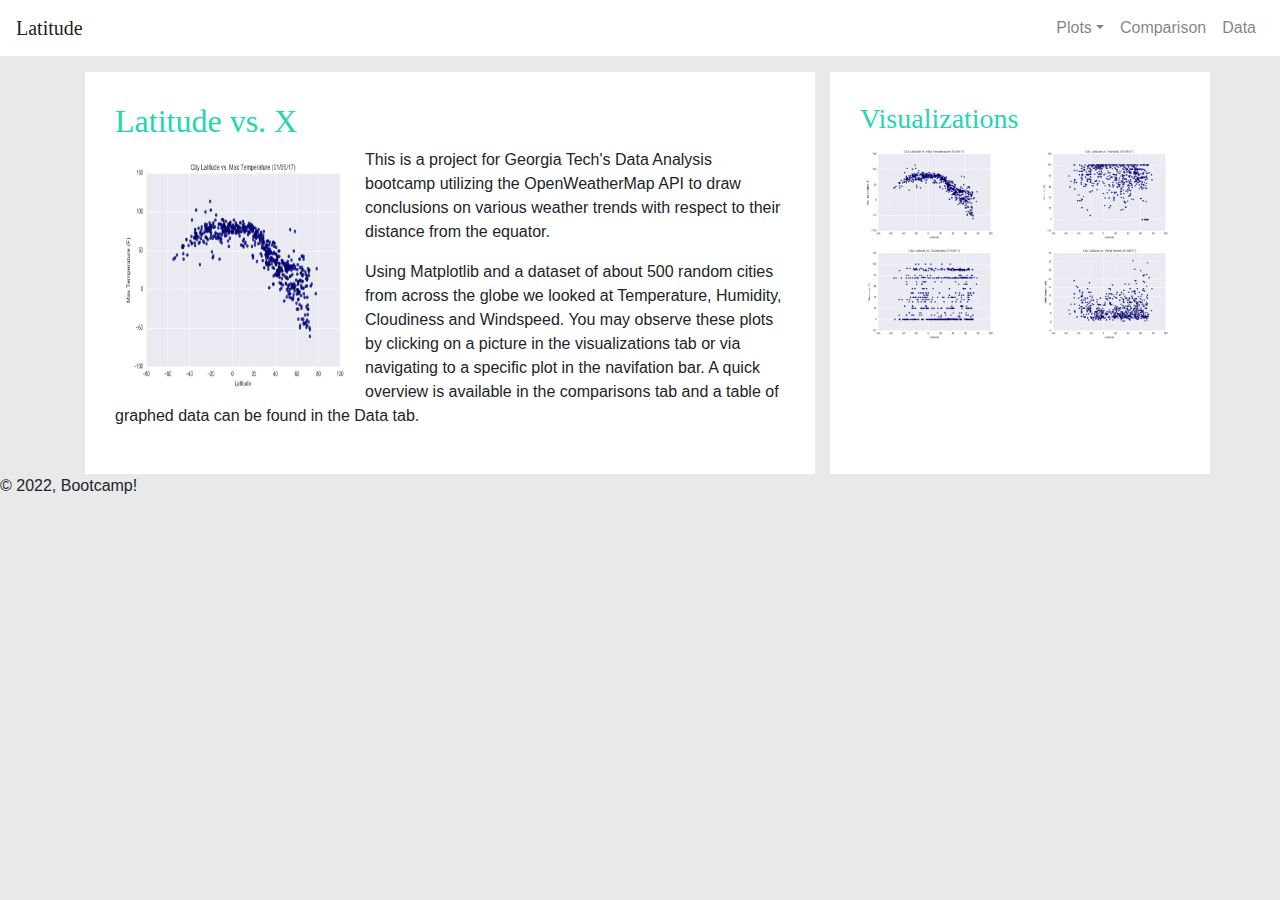
<file: index.html>
<!DOCTYPE html>
<html lang="en">

<head>
    <meta charset="UTF-8">
    <meta http-equiv="X-UA-Compatible" content="IE=edge">
    <meta name="viewport" content="width=device-width, initial-scale=1.0">
    <title>Homepage</title>
    <link rel="stylesheet" href="https://stackpath.bootstrapcdn.com/bootstrap/4.3.1/css/bootstrap.min.css"
        integrity="sha384-ggOyR0iXCbMQv3Xipma34MD+dH/1fQ784/j6cY/iJTQUOhcWr7x9JvoRxT2MZw1T" crossorigin="anonymous">
    <link rel="stylesheet" type="text/css" href="css/style.css">
</head>

<body>
    <div class="navigation">
        <nav class="navbar navbar-expand-md navbar-light" style="background-color: white" id="navigationlist">
            <a class="navbar-brand upper-left-label" href="index.html">Latitude</a>
            <!-- Collect the nav links, forms, and other content for toggling -->
            <div class="collapse navbar-collapse" id="navbarNavDropdown">
                <ul class="navbar-nav ml-auto">
                    <li class="nav-item dropdown">
                        <a href="#" class="nav-link dropdown-toggle" data-toggle="dropdown" id="navbarDropdownMenuLink"
                            role="button" aria-haspopup="true" aria-expanded="false">Plots</a>
                        <div class="dropdown-menu" aria-labelledby="navbarDropdownMenuLink">
                            <a class="dropdown-item" href="temperature.html">Max Temp</a>
                            <a class="dropdown-item" href="humidity.html">Humidity</a>
                            <a class="dropdown-item" href="cloudiness.html">Cloudiness</a>
                            <a class="dropdown-item" href="windspeed.html">Wind Speed</a>
                        </div>
                    </li>
                    <li class="nav-item">
                        <a class="nav-link" href="comparisons.html">Comparison</a>
                    </li>
                    <li class="nav-item">
                        <a class="nav-link" href="data.html">Data</a>
                    </li>
                </ul>
            </div>
        </nav>
    </div>


    <div class="pos-f-t">
        <nav class="navbar navbar-light justify-content-between" style="background-color: #22d6af" id="smallScreenNav">
            <a href="index.html">
                <h2 class="nav-header">Latitude</h2>
            </a>
            <button class="navbar-toggler" type="button" data-toggle="collapse"
                data-target="#navbarToggleExternalContent" aria-controls="navbarToggleExternalContent"
                aria-expanded="false" aria-label="Toggle navigation">
                <span class="navbar-toggler-icon"></span>
            </button>
        </nav>
        <div class="collapse" id="navbarToggleExternalContent">
            <nav class="navbar bg-light">
                <ul class="navbar-nav custom-nav-ul">
                    <li class="nav-item dropdown custom-nav-li">
                        <a class="nav-link dropdown-toggle custom-nav-a" href="#" id="navbarDropdownMenuLink" data-toggle="dropdown"
                            aria-haspopup="true" aria-expanded="false">
                            Plots
                        </a>
                        <div class="dropdown-menu" aria-labelledby="navbarDropdownMenuLink">
                            <a class="dropdown-item custom-nav-a" href="temperature.html">Max Temperature</a>
                            <a class="dropdown-item custom-nav-a" href="humidity.html">Humidity</a>
                            <a class="dropdown-item custom-nav-a" href="cloudiness.html">Cloudiness</a>
                            <a class="dropdown-item custom-nav-a" href="windspeed.html">Wind Speed</a>
                        </div>
                    </li>
                    <li class="nav-item custom-nav-li">
                        <a class="nav-link custom-nav-a" href="comparisons.html">Comparisons</a>
                    </li>
                    <li class="nav-item custom-nav-li">
                        <a class="nav-link custom-nav-a" href="data.html">Data</a>
                    </li>
                </ul>

            </nav>
        </div>
    </div>

    <div class="container">
        <section class="row">
            <div class="col-md-8">
                <article class="fill">
                    <h2 class="custom-header">Latitude vs. X</h2>
                    <img src="visualizations/Fig1.png" class="custom-image">
                        <p>
                        This is a project for Georgia Tech's Data Analysis bootcamp utilizing the OpenWeatherMap API to
                        draw conclusions on various weather trends with respect to their distance from the equator.
                        </p>
                        <p>
                        Using Matplotlib and a dataset of about 500 random cities from across the globe we looked at
                        Temperature, Humidity, Cloudiness and Windspeed. You may observe these plots by clicking on a picture in the
                        visualizations tab or via navigating to a specific plot in the navifation bar. A quick overview
                        is available in the comparisons tab and a table of graphed data can be found in the Data tab.
                        </p>
                </article>
            </div>
            <div class="col-md-4 fill">
                <h3 class="custom-header">Visualizations</h3>
                <div class="row">
                    <div class="col-lg-6">
                        <a href="temperature.html">
                            <img src="visualizations/Fig1.png" class="img-fluid" alt="Responsive image">
                        </a>
                    </div>
                    <div class="col-lg-6">
                        <a href="humidity.html">
                            <img src="visualizations/Fig2.png" class="img-fluid" alt="Responsive image">
                        </a>
                    </div>
                </div>
                <div class="row">
                    <div class="col-lg-6">
                        <a href="cloudiness.html">
                            <img src="visualizations/Fig3.png" class="img-fluid" alt="Responsive image">
                        </a>
                    </div>
                    <div class="col-lg-6">
                        <a href="windspeed.html">
                            <img src="visualizations/Fig4.png" class="img-fluid" alt="Responsive image">
                        </a>
                    </div>
                </div>
            </div>
    </div>
    </div>

    <footer>
        <p>&copy; 2022, Bootcamp!</p>
    </footer>
    <script src="https://code.jquery.com/jquery-3.3.1.slim.min.js"
        integrity="sha384-q8i/X+965DzO0rT7abK41JStQIAqVgRVzpbzo5smXKp4YfRvH+8abtTE1Pi6jizo"
        crossorigin="anonymous"></script>
    <script src="https://cdnjs.cloudflare.com/ajax/libs/popper.js/1.14.7/umd/popper.min.js"
        integrity="sha384-UO2eT0CpHqdSJQ6hJty5KVphtPhzWj9WO1clHTMGa3JDZwrnQq4sF86dIHNDz0W1"
        crossorigin="anonymous"></script>
    <script src="https://stackpath.bootstrapcdn.com/bootstrap/4.3.1/js/bootstrap.min.js"
        integrity="sha384-JjSmVgyd0p3pXB1rRibZUAYoIIy6OrQ6VrjIEaFf/nJGzIxFDsf4x0xIM+B07jRM"
        crossorigin="anonymous"></script>

</body>

</html>
</file>
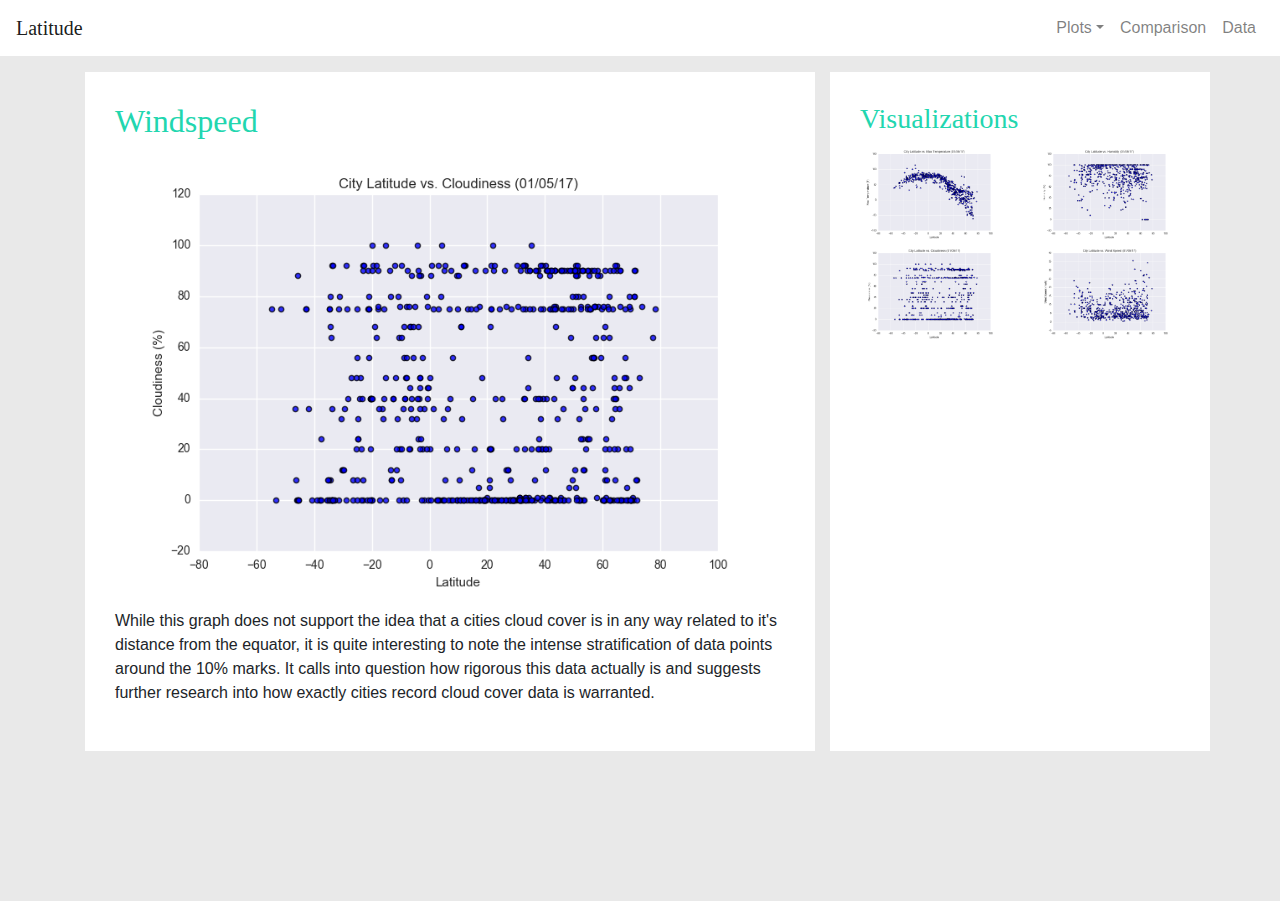
<file: cloudiness.html>
<!DOCTYPE html>
<html lang="en">
<head>
    <meta charset="UTF-8">
    <meta http-equiv="X-UA-Compatible" content="IE=edge">
    <meta name="viewport" content="width=device-width, initial-scale=1.0">
    <title>Cloudiness</title>
    <link rel="stylesheet"
    href="https://stackpath.bootstrapcdn.com/bootstrap/4.3.1/css/bootstrap.min.css"
    integrity="sha384-ggOyR0iXCbMQv3Xipma34MD+dH/1fQ784/j6cY/iJTQUOhcWr7x9JvoRxT2MZw1T"
    crossorigin="anonymous">
    <link rel="stylesheet" type="text/css" href="css/style.css">
</head>
    
<body>
    <div class="navigation">
        <nav class="navbar navbar-expand-md navbar-light" style="background-color: white" id="navigationlist">
            <a class="navbar-brand upper-left-label" href="index.html">Latitude</a>
            <!-- Collect the nav links, forms, and other content for toggling -->
            <div class="collapse navbar-collapse" id="navbarNavDropdown">
                <ul class="navbar-nav ml-auto">
                    <li class="nav-item dropdown">
                        <a href="#" class="nav-link dropdown-toggle" data-toggle="dropdown" id="navbarDropdownMenuLink"
                            role="button" aria-haspopup="true" aria-expanded="false">Plots</a>
                        <div class="dropdown-menu" aria-labelledby="navbarDropdownMenuLink">
                            <a class="dropdown-item" href="temperature.html">Max Temp</a>
                            <a class="dropdown-item" href="humidity.html">Humidity</a>
                            <a class="dropdown-item" href="cloudiness.html">Cloudiness</a>
                            <a class="dropdown-item" href="windspeed.html">Wind Speed</a>
                        </div>
                    </li>
                    <li class="nav-item">
                        <a class="nav-link" href="comparisons.html">Comparison</a>
                    </li>
                    <li class="nav-item">
                        <a class="nav-link" href="data.html">Data</a>
                    </li>
                </ul>
            </div>
        </nav>


    <div class="pos-f-t">
        <nav class="navbar navbar-light justify-content-between" style="background-color: #22d6af" id="smallScreenNav">
            <a href="index.html">
                <h2 class="nav-header">Latitude</h2>
            </a>
            <button class="navbar-toggler" type="button" data-toggle="collapse"
                data-target="#navbarToggleExternalContent" aria-controls="navbarToggleExternalContent"
                aria-expanded="false" aria-label="Toggle navigation">
                <span class="navbar-toggler-icon"></span>
            </button>
        </nav>
        <div class="collapse" id="navbarToggleExternalContent">
            <nav class="navbar bg-light">
                <ul class="navbar-nav custom-nav-ul">
                    <li class="nav-item dropdown custom-nav-li">
                        <a class="nav-link dropdown-toggle custom-nav-a" href="#" id="navbarDropdownMenuLink" data-toggle="dropdown"
                            aria-haspopup="true" aria-expanded="false">
                            Plots
                        </a>
                        <div class="dropdown-menu" aria-labelledby="navbarDropdownMenuLink">
                            <a class="dropdown-item custom-nav-a" href="temperature.html">Max Temperature</a>
                            <a class="dropdown-item custom-nav-a" href="humidity.html">Humidity</a>
                            <a class="dropdown-item custom-nav-a" href="cloudiness.html">Cloudiness</a>
                            <a class="dropdown-item custom-nav-a" href="windspeed.html">Wind Speed</a>
                        </div>
                    </li>
                    <li class="nav-item custom-nav-li">
                        <a class="nav-link custom-nav-a" href="comparisons.html">Comparisons</a>
                    </li>
                    <li class="nav-item custom-nav-li">
                        <a class="nav-link custom-nav-a" href="data.html">Data</a>
                    </li>
                </ul>

            </nav>
        </div>
    </div>

    <div class="container">
        <section class="row">
            <div class="col-md-8">
                <article class="fill">
                    <h2 class="custom-header">Windspeed</h2>
                    <img src="visualizations/Fig3.png" class="img-fluid">
                    <p>
                    While this graph does not support the idea that a cities cloud cover is in any way related
                    to it's distance from the equator, it is quite interesting to note the intense stratification
                    of data points around the 10% marks. It calls into question how rigorous this data actually is
                    and suggests further research into how exactly cities record cloud cover data is warranted.
                    </p>
                </article>
            </div>
            <div class="col-md-4 fill">
                <h3 class="custom-header">Visualizations</h3>
                <div class="row">
                    <div class="col-lg-6">
                        <a href="temperature.html">
                            <img src="visualizations/Fig1.png" class="img-fluid" alt="Responsive image">
                        </a>
                    </div>
                    <div class="col-lg-6">
                        <a href="humidity.html">
                            <img src="visualizations/Fig2.png" class="img-fluid" alt="Responsive image">
                        </a>
                    </div>
                </div>
                <div class="row">
                    <div class="col-lg-6">
                        <a href="cloudiness.html">
                            <img src="visualizations/Fig3.png" class="img-fluid" alt="Responsive image">
                        </a>
                    </div>
                    <div class="col-lg-6">
                        <a href="windspeed.html">
                            <img src="visualizations/Fig4.png" class="img-fluid" alt="Responsive image">
                        </a>
                    </div>
                </div>
            </div>
    </div>
    <script src="https://code.jquery.com/jquery-3.3.1.slim.min.js" integrity="sha384-q8i/X+965DzO0rT7abK41JStQIAqVgRVzpbzo5smXKp4YfRvH+8abtTE1Pi6jizo" crossorigin="anonymous"></script>
    <script src="https://cdnjs.cloudflare.com/ajax/libs/popper.js/1.14.7/umd/popper.min.js" integrity="sha384-UO2eT0CpHqdSJQ6hJty5KVphtPhzWj9WO1clHTMGa3JDZwrnQq4sF86dIHNDz0W1" crossorigin="anonymous"></script>
    <script src="https://stackpath.bootstrapcdn.com/bootstrap/4.3.1/js/bootstrap.min.js" integrity="sha384-JjSmVgyd0p3pXB1rRibZUAYoIIy6OrQ6VrjIEaFf/nJGzIxFDsf4x0xIM+B07jRM" crossorigin="anonymous"></script>
</body>
</html>
</file>
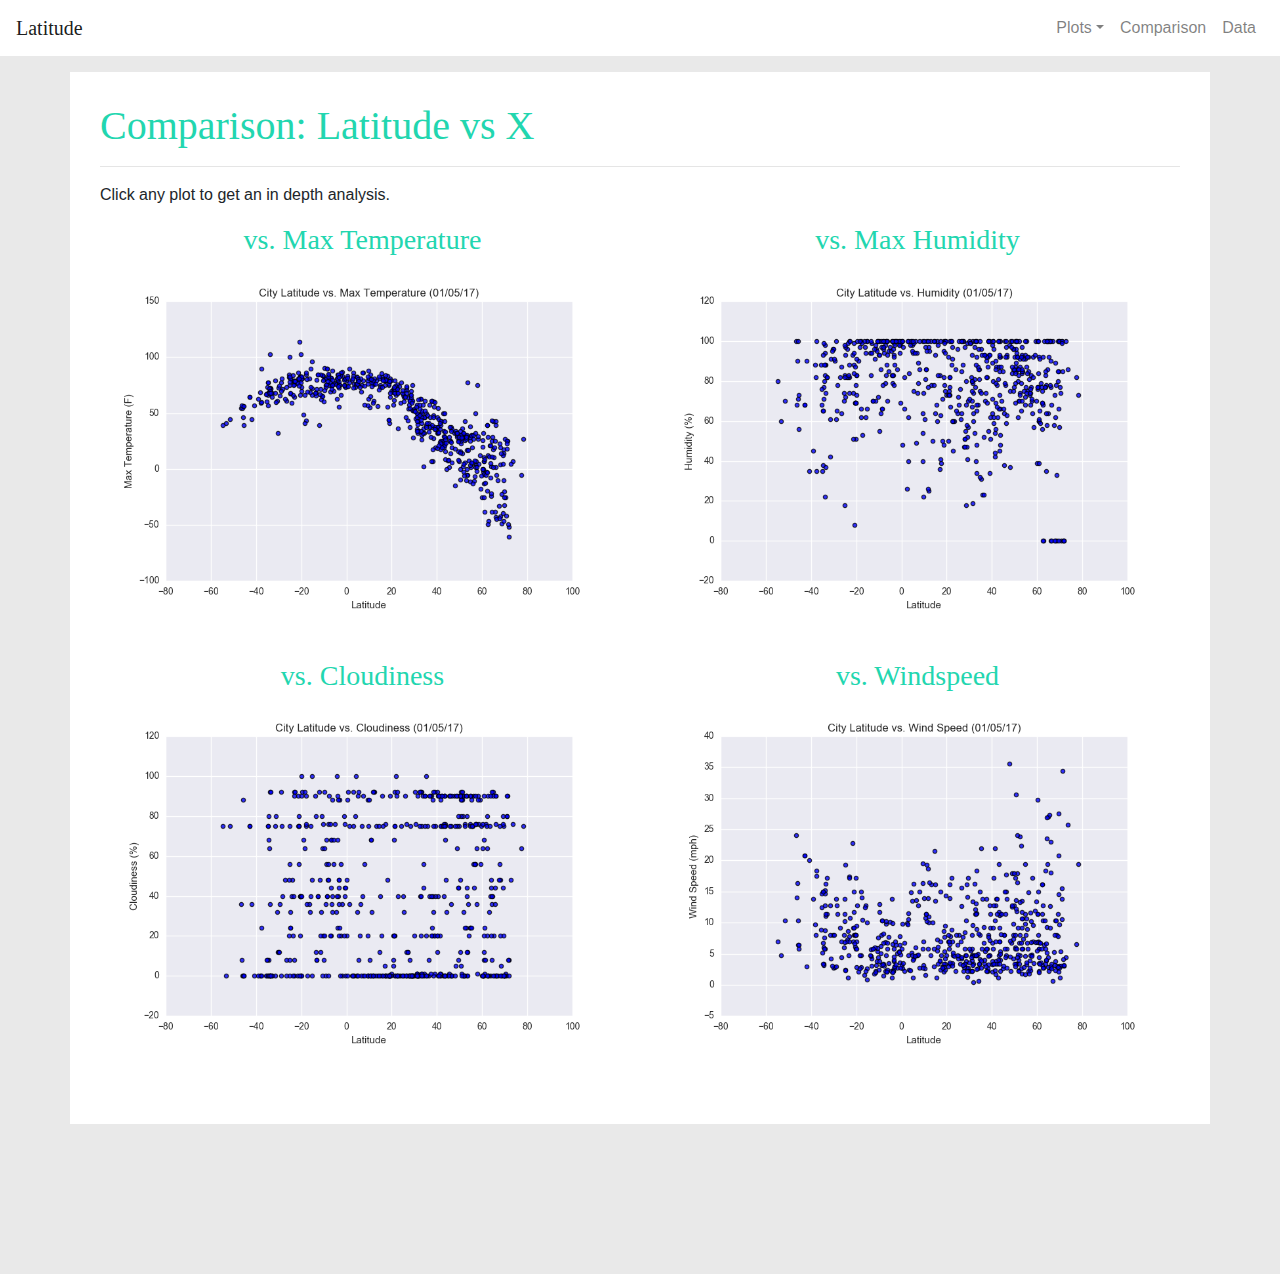
<file: comparisons.html>
<!DOCTYPE html>
<html lang="en">
<head>
    <meta charset="UTF-8">
    <meta http-equiv="X-UA-Compatible" content="IE=edge">
    <meta name="viewport" content="width=device-width, initial-scale=1.0">
    <title>Comparisons</title>
    <link rel="stylesheet"
    href="https://stackpath.bootstrapcdn.com/bootstrap/4.3.1/css/bootstrap.min.css"
    integrity="sha384-ggOyR0iXCbMQv3Xipma34MD+dH/1fQ784/j6cY/iJTQUOhcWr7x9JvoRxT2MZw1T"
    crossorigin="anonymous">
    <link rel="stylesheet" type="text/css" href="css/style.css">
</head>
<body>
    <div class="navigation">
        <nav class="navbar navbar-expand-md navbar-light" style="background-color: white" id="navigationlist">
            <a class="navbar-brand upper-left-label" href="index.html">Latitude</a>
            <!-- Collect the nav links, forms, and other content for toggling -->
            <div class="collapse navbar-collapse" id="navbarNavDropdown">
                <ul class="navbar-nav ml-auto">
                    <li class="nav-item dropdown">
                        <a href="#" class="nav-link dropdown-toggle" data-toggle="dropdown" id="navbarDropdownMenuLink"
                            role="button" aria-haspopup="true" aria-expanded="false">Plots</a>
                        <div class="dropdown-menu" aria-labelledby="navbarDropdownMenuLink">
                            <a class="dropdown-item" href="temperature.html">Max Temp</a>
                            <a class="dropdown-item" href="humidity.html">Humidity</a>
                            <a class="dropdown-item" href="cloudiness.html">Cloudiness</a>
                            <a class="dropdown-item" href="windspeed.html">Wind Speed</a>
                        </div>
                    </li>
                    <li class="nav-item">
                        <a class="nav-link" href="comparisons.html">Comparison</a>
                    </li>
                    <li class="nav-item">
                        <a class="nav-link" href="data.html">Data</a>
                    </li>
                </ul>
            </div>
        </nav>
    </div>

    <div class="pos-f-t">
        <nav class="navbar navbar-light justify-content-between" style="background-color: #22d6af" id="smallScreenNav">
            <a href="index.html">
                <h2 class="nav-header">Latitude</h2>
            </a>
            <button class="navbar-toggler" type="button" data-toggle="collapse"
                data-target="#navbarToggleExternalContent" aria-controls="navbarToggleExternalContent"
                aria-expanded="false" aria-label="Toggle navigation">
                <span class="navbar-toggler-icon"></span>
            </button>
        </nav>
        <div class="collapse" id="navbarToggleExternalContent">
            <nav class="navbar bg-light">
                <ul class="navbar-nav custom-nav-ul">
                    <li class="nav-item dropdown custom-nav-li">
                        <a class="nav-link dropdown-toggle custom-nav-a" href="#" id="navbarDropdownMenuLink" data-toggle="dropdown"
                            aria-haspopup="true" aria-expanded="false">
                            Plots
                        </a>
                        <div class="dropdown-menu" aria-labelledby="navbarDropdownMenuLink">
                            <a class="dropdown-item custom-nav-a" href="temperature.html">Max Temperature</a>
                            <a class="dropdown-item custom-nav-a" href="humidity.html">Humidity</a>
                            <a class="dropdown-item custom-nav-a" href="cloudiness.html">Cloudiness</a>
                            <a class="dropdown-item custom-nav-a" href="windspeed.html">Wind Speed</a>
                        </div>
                    </li>
                    <li class="nav-item custom-nav-li">
                        <a class="nav-link custom-nav-a" href="comparisons.html">Comparisons</a>
                    </li>
                    <li class="nav-item custom-nav-li">
                        <a class="nav-link custom-nav-a" href="data.html">Data</a>
                    </li>
                </ul>

            </nav>
        </div>
    </div>
    <div class="container fill">
        <h1 class="custom-header">Comparison: Latitude vs X</h1>
        <hr>
        <p>Click any plot to get an in depth analysis.</p>
        <div class="row">
            <div class="col-md-6">
                <h3 class="custom-header comparison">vs. Max Temperature</h3>
                <a href="temperature.html">
                    <img src="visualizations/Fig1.png" class="img-fluid" alt="Responsive image">
                </a>
                <hr class="small-hr">
            </div>
            <div class="col-md-6">
                <h3 class="custom-header comparison">vs. Max Humidity</h3>
                <a href="humidity.html">
                    <img src="visualizations/Fig2.png" class="img-fluid" alt="Responsive image">
                </a>
                <hr class="small-hr">
            </div>
            <div class="col-md-6">
                <h3 class="custom-header comparison">vs. Cloudiness</h3>
                <a href="cloudiness.html">
                    <img src="visualizations/Fig3.png" class="img-fluid" alt="Responsive image">
                </a>
                <hr class="small-hr">
            </div>
            <div class="col-md-6">
                <h3 class="custom-header comparison">vs. Windspeed</h3>
                <a href="windspeed.html">
                    <img src="visualizations/Fig4.png" class="img-fluid" alt="Responsive image">
                </a>
            </div>
        </div>
    </div>
    <script src="https://code.jquery.com/jquery-3.3.1.slim.min.js" integrity="sha384-q8i/X+965DzO0rT7abK41JStQIAqVgRVzpbzo5smXKp4YfRvH+8abtTE1Pi6jizo" crossorigin="anonymous"></script>
    <script src="https://cdnjs.cloudflare.com/ajax/libs/popper.js/1.14.7/umd/popper.min.js" integrity="sha384-UO2eT0CpHqdSJQ6hJty5KVphtPhzWj9WO1clHTMGa3JDZwrnQq4sF86dIHNDz0W1" crossorigin="anonymous"></script>
    <script src="https://stackpath.bootstrapcdn.com/bootstrap/4.3.1/js/bootstrap.min.js" integrity="sha384-JjSmVgyd0p3pXB1rRibZUAYoIIy6OrQ6VrjIEaFf/nJGzIxFDsf4x0xIM+B07jRM" crossorigin="anonymous"></script>
</body>
</html>
</file>
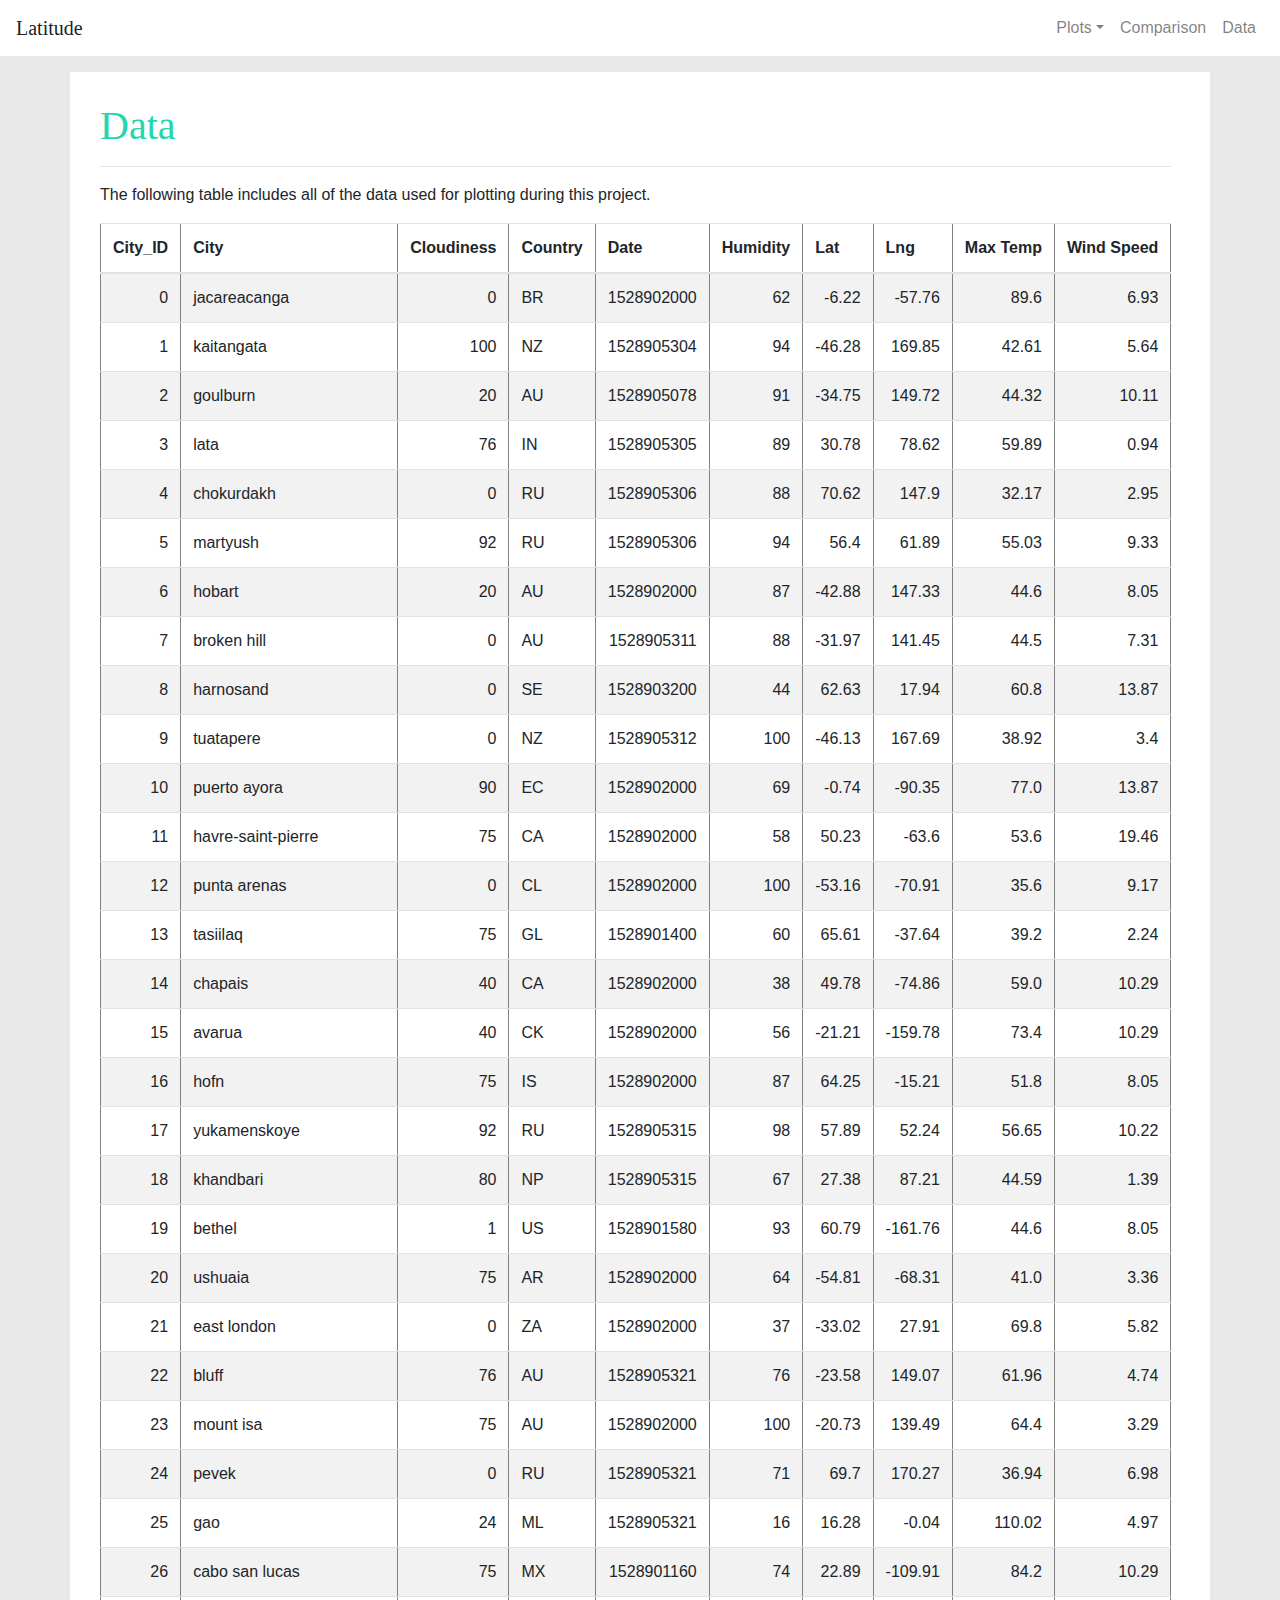
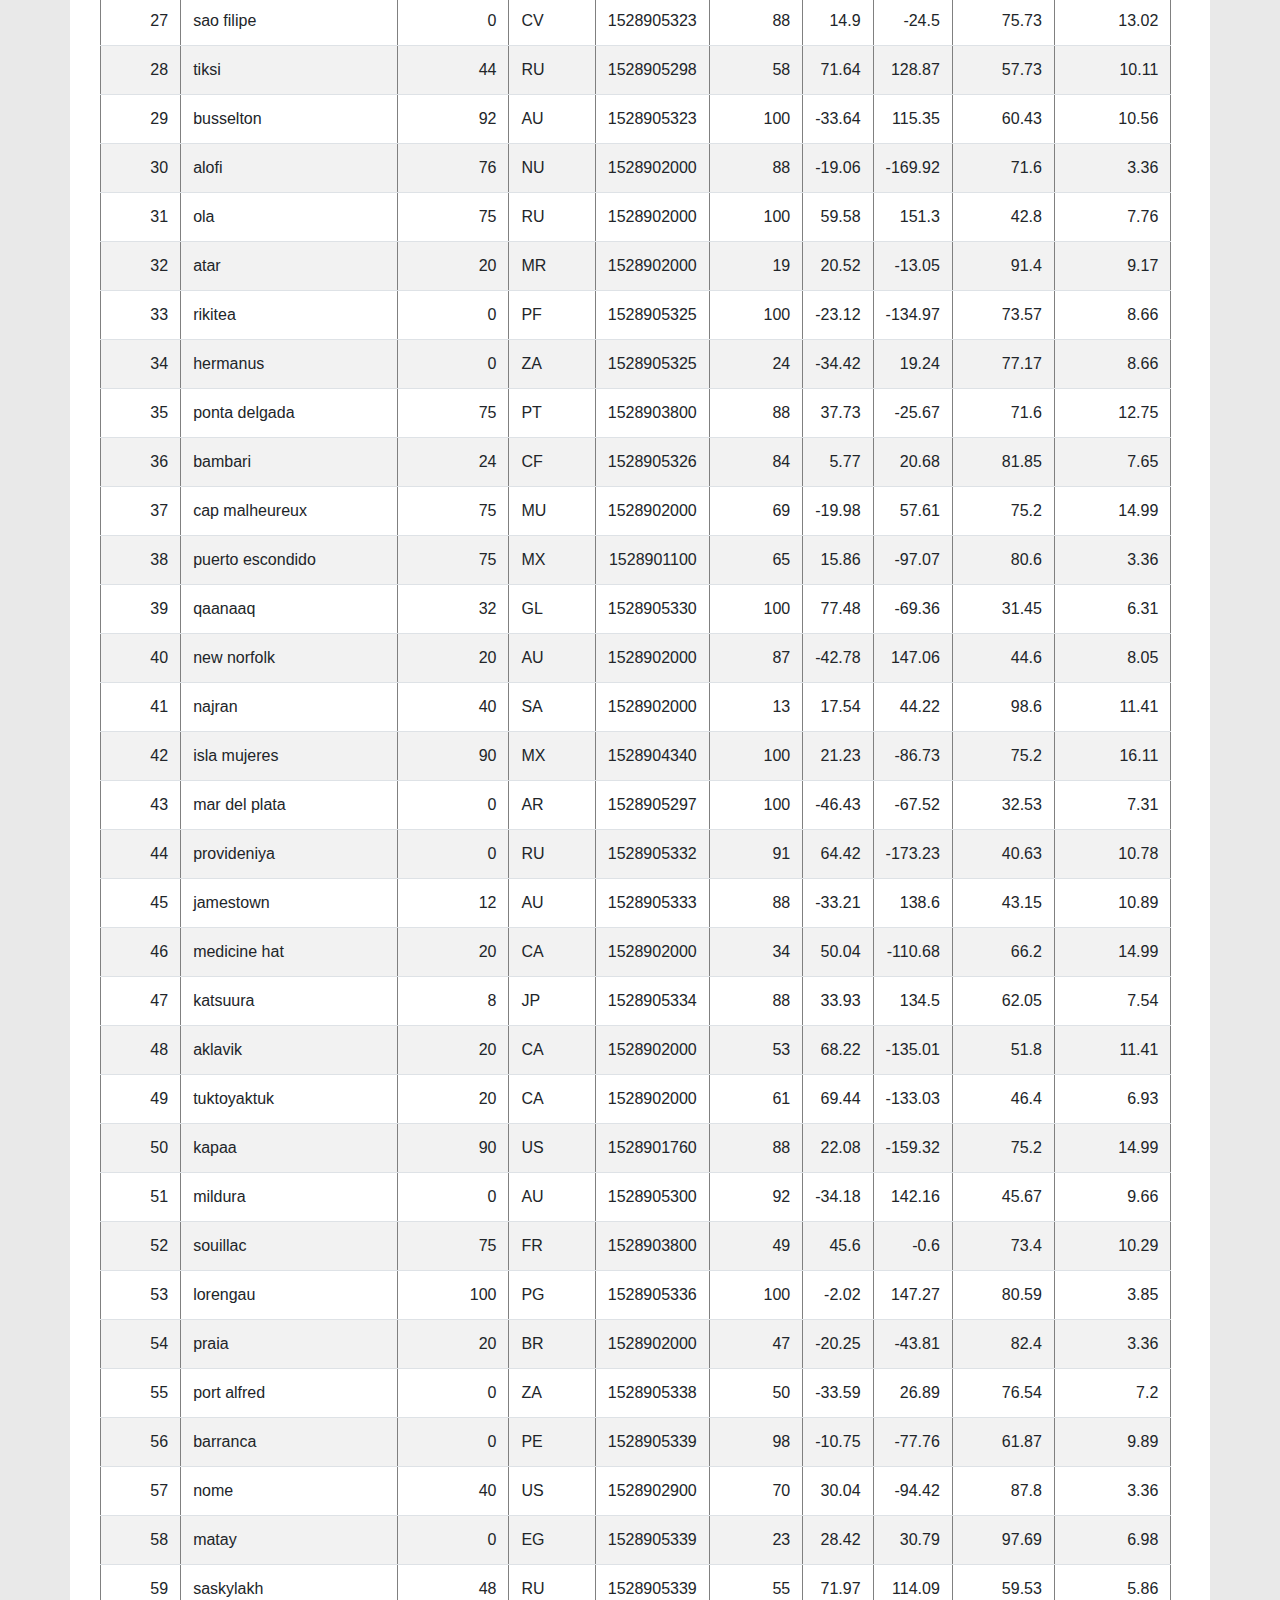
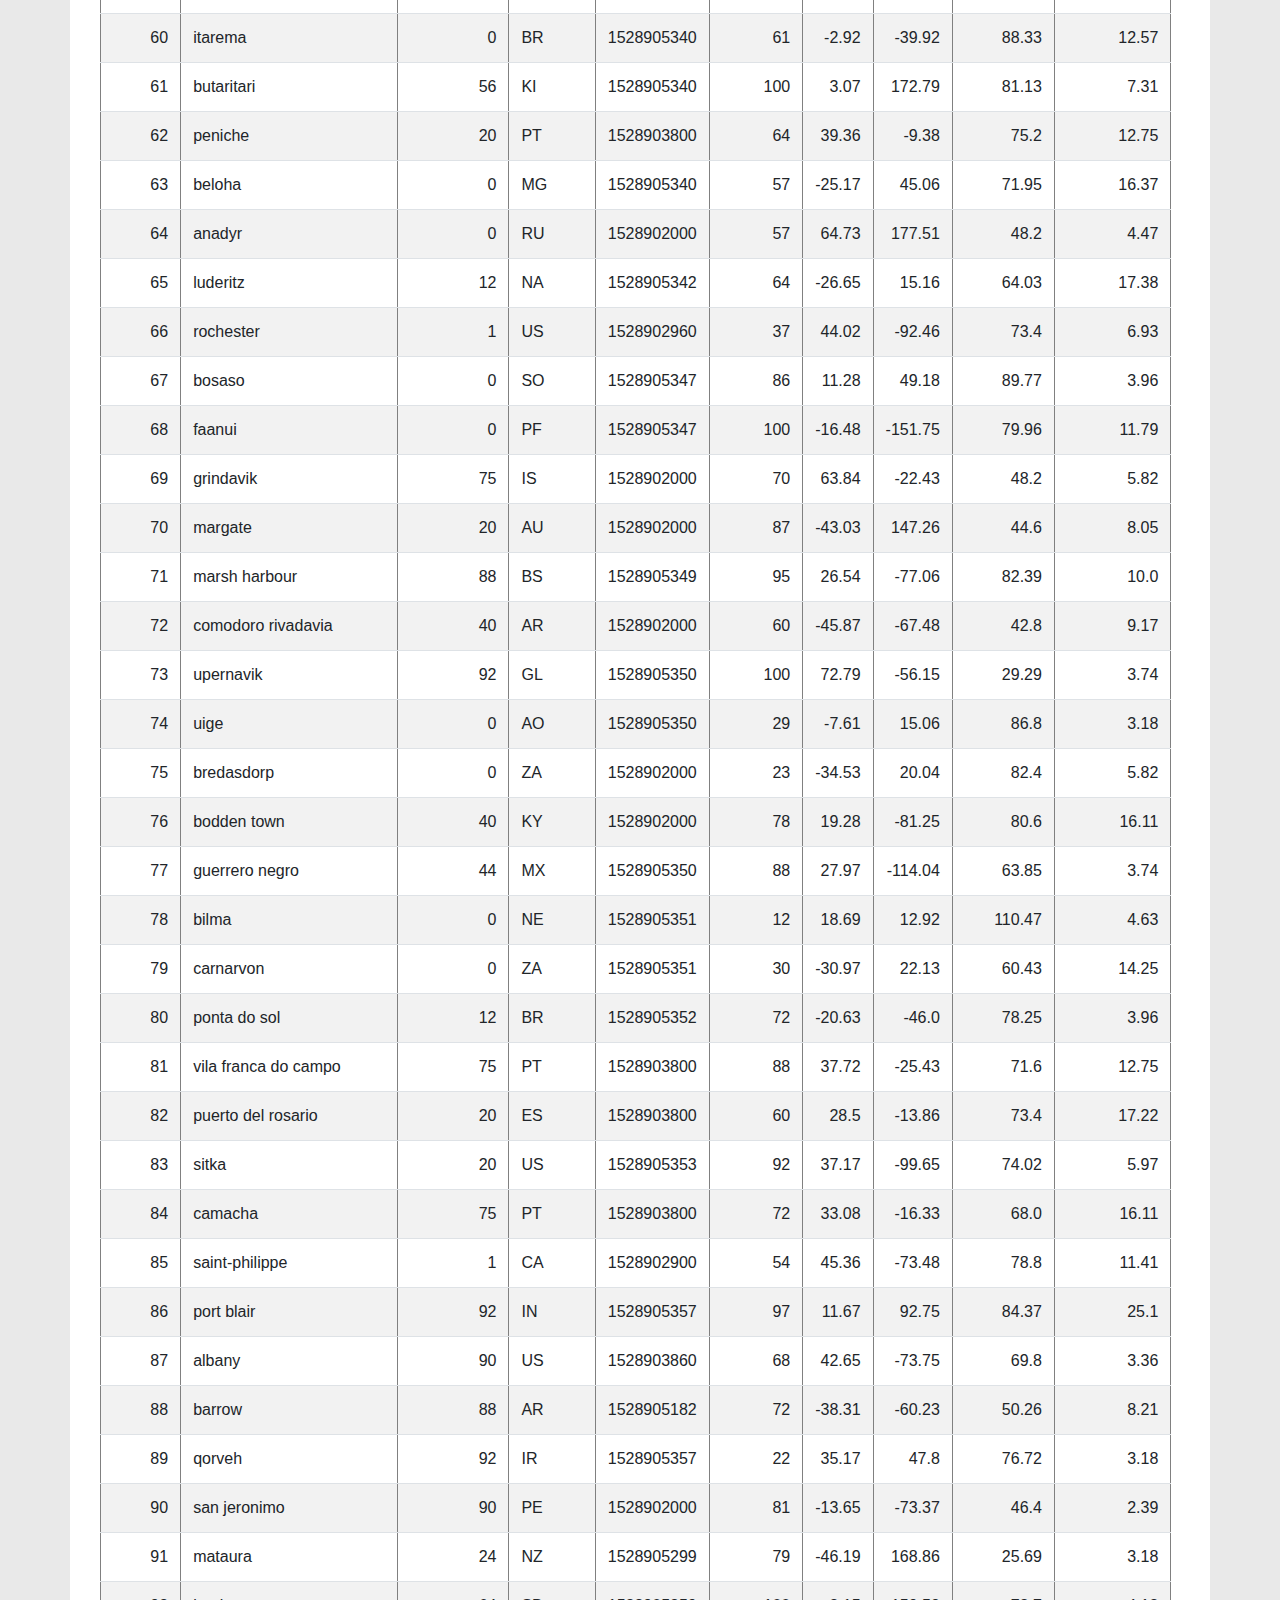
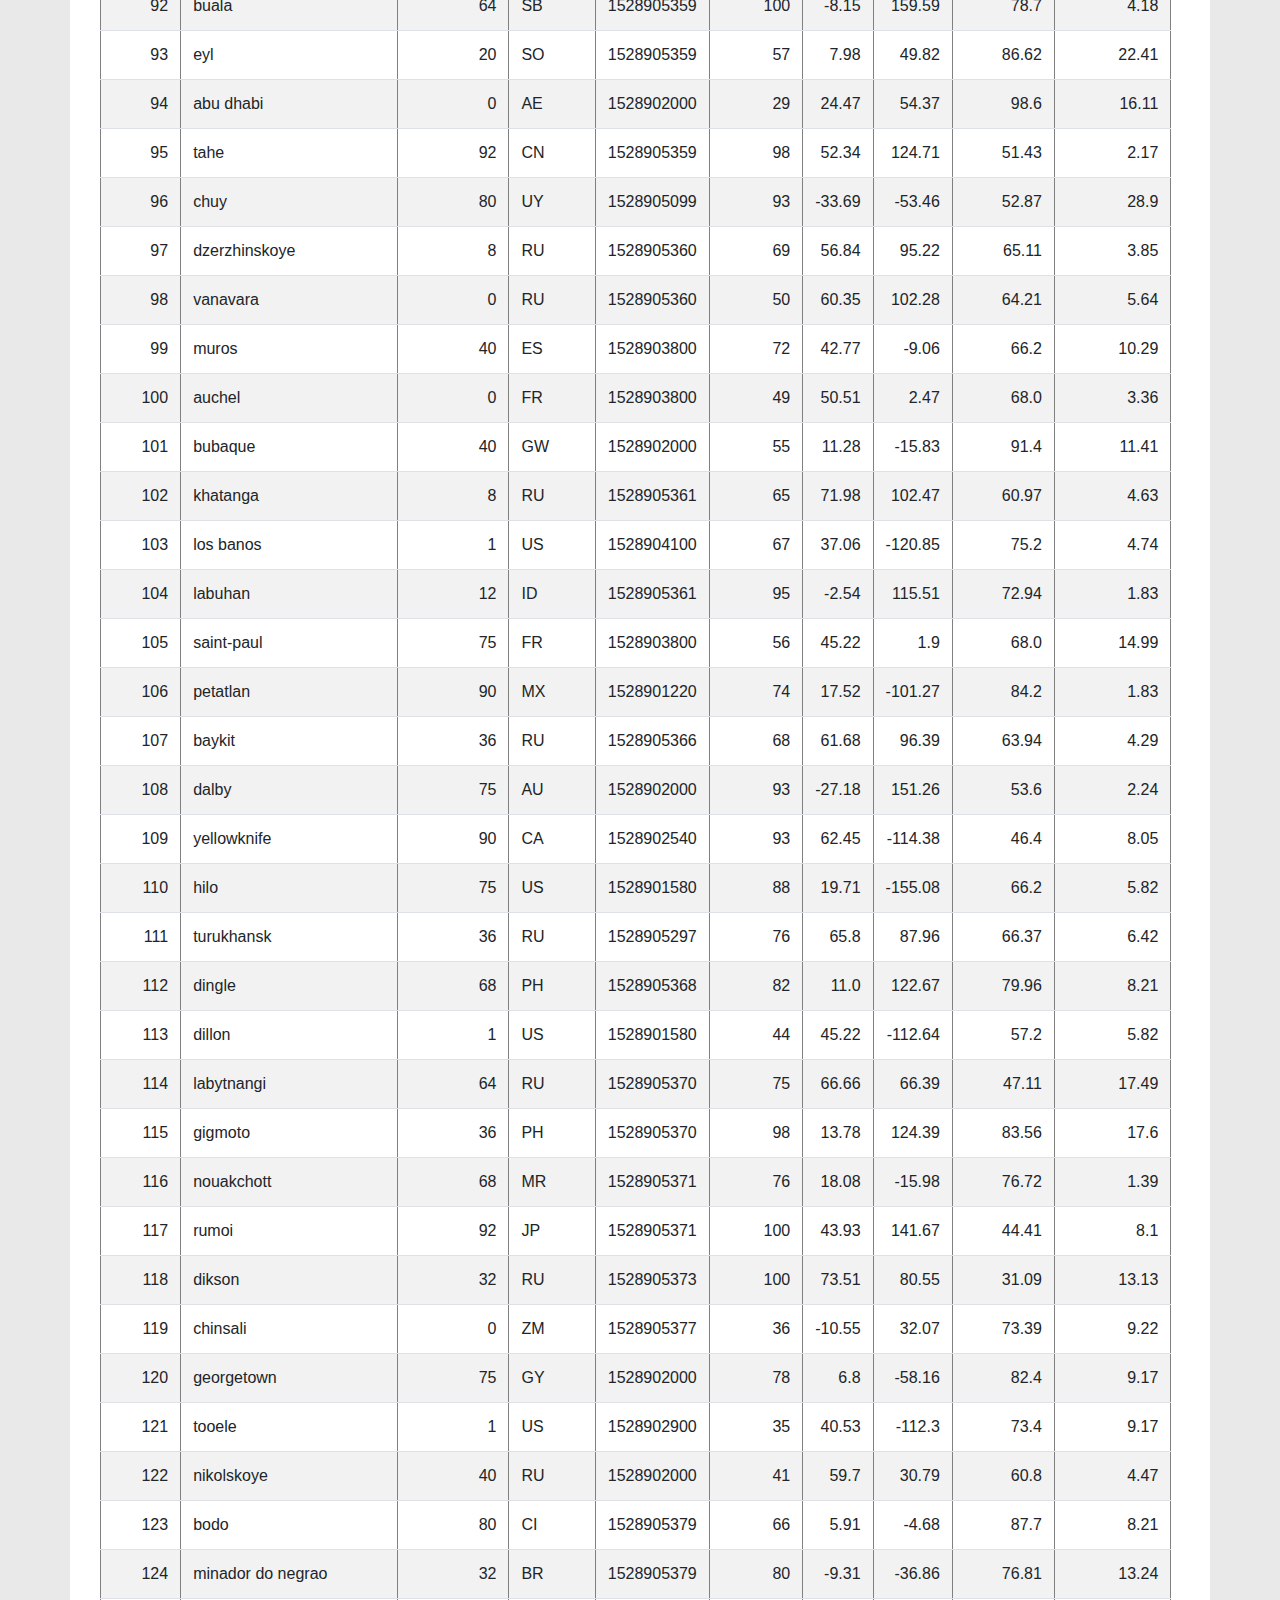
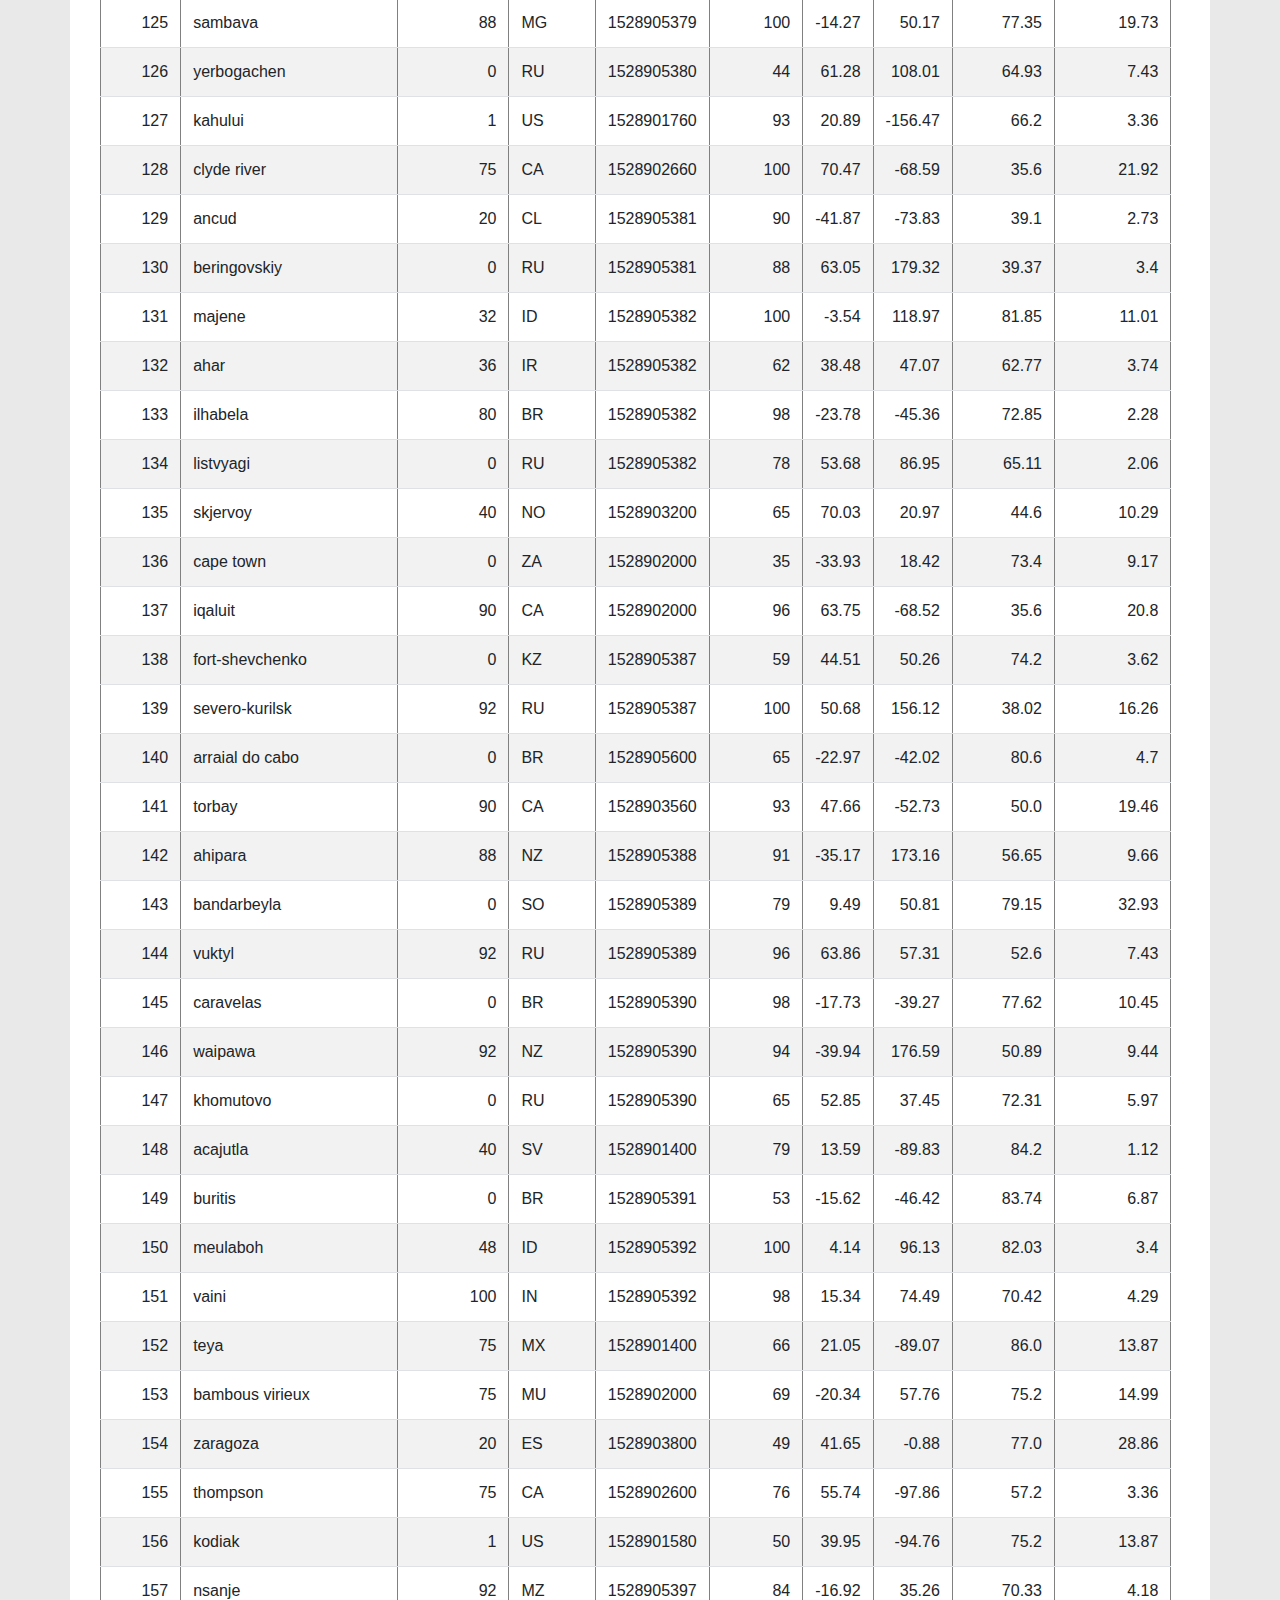
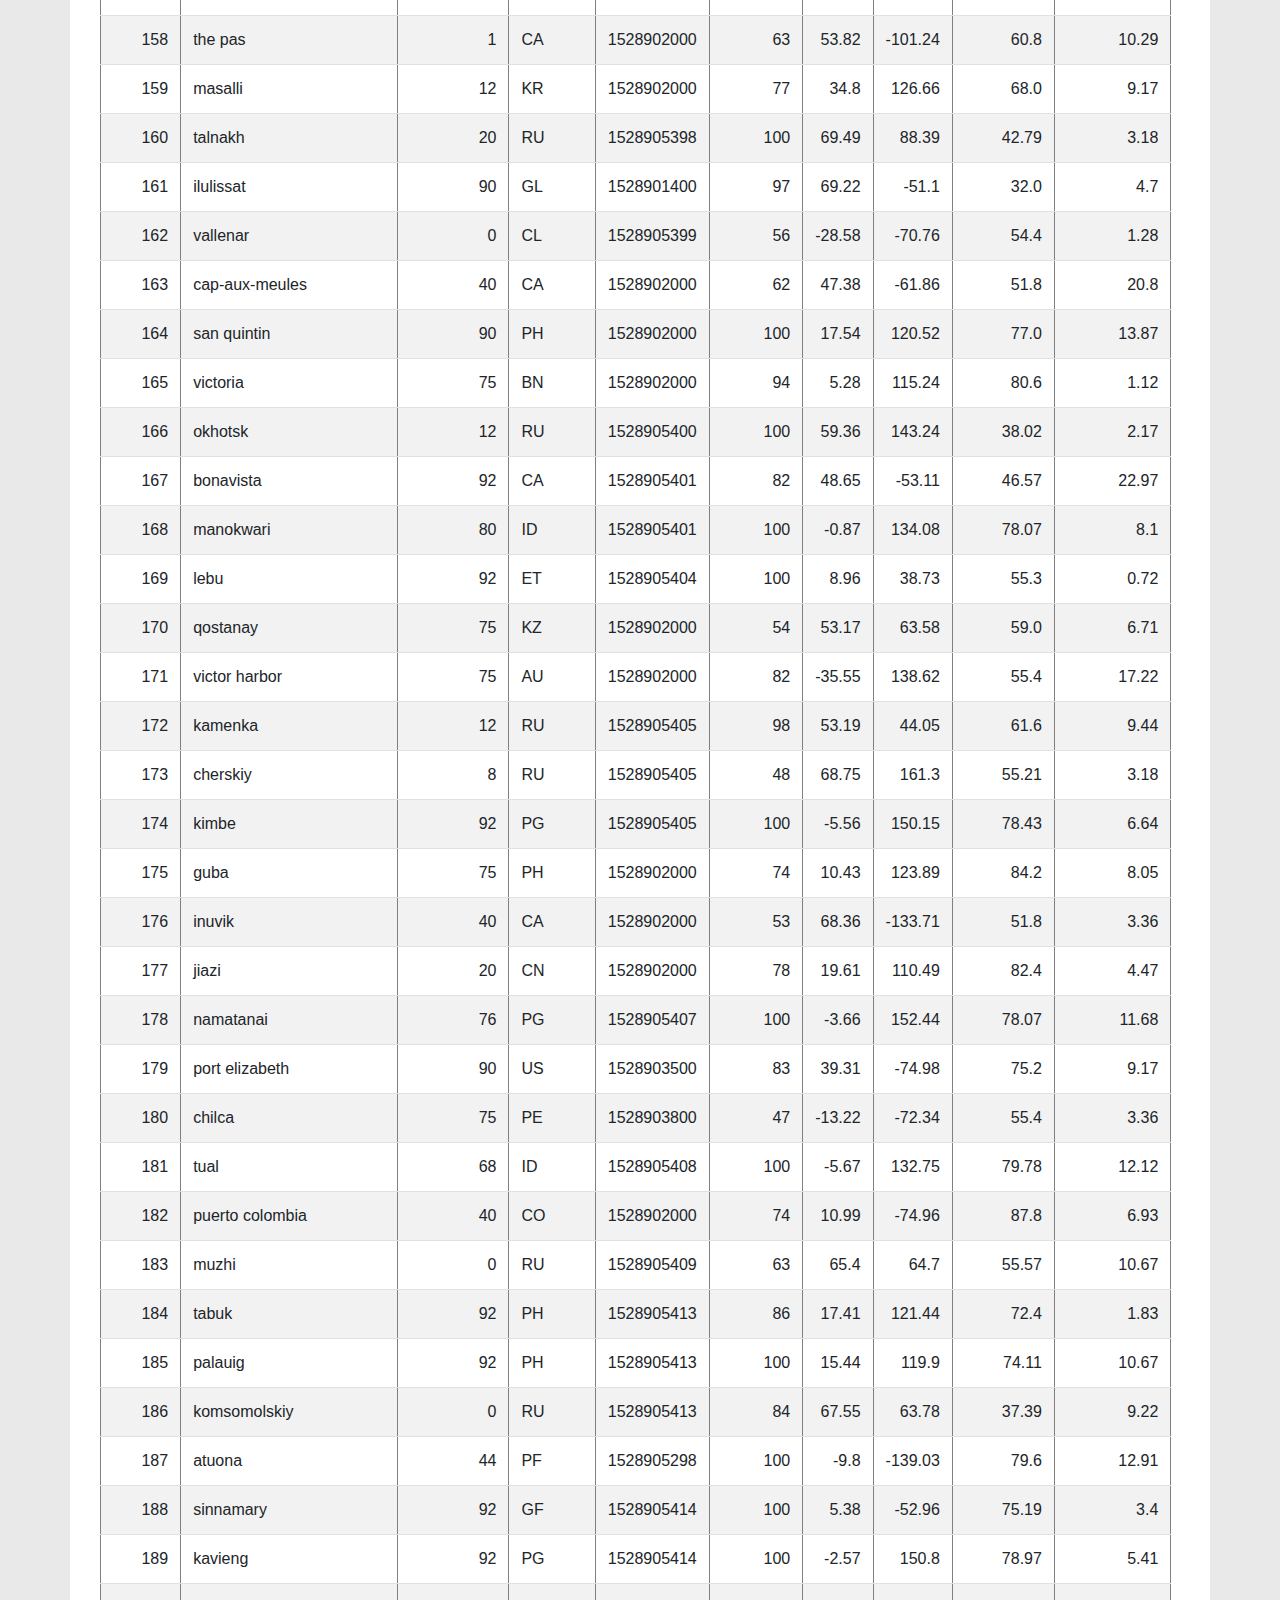
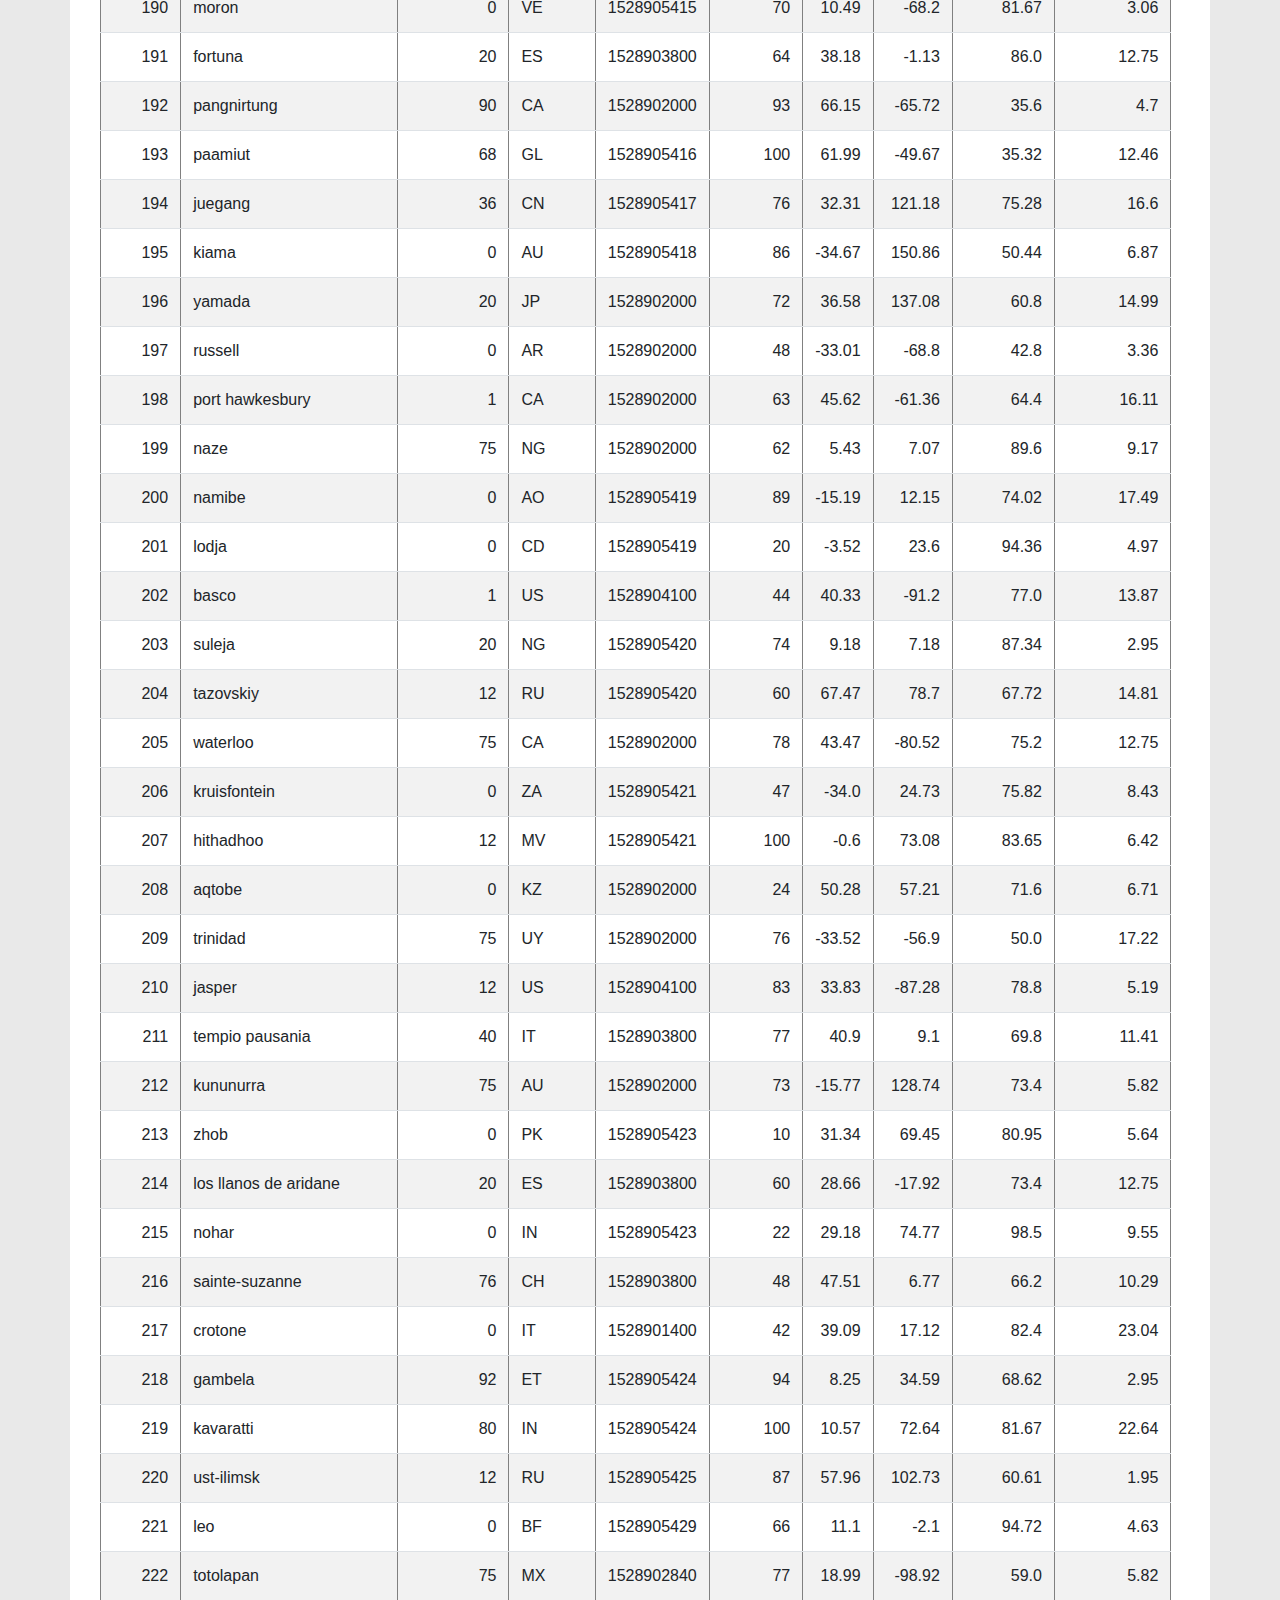
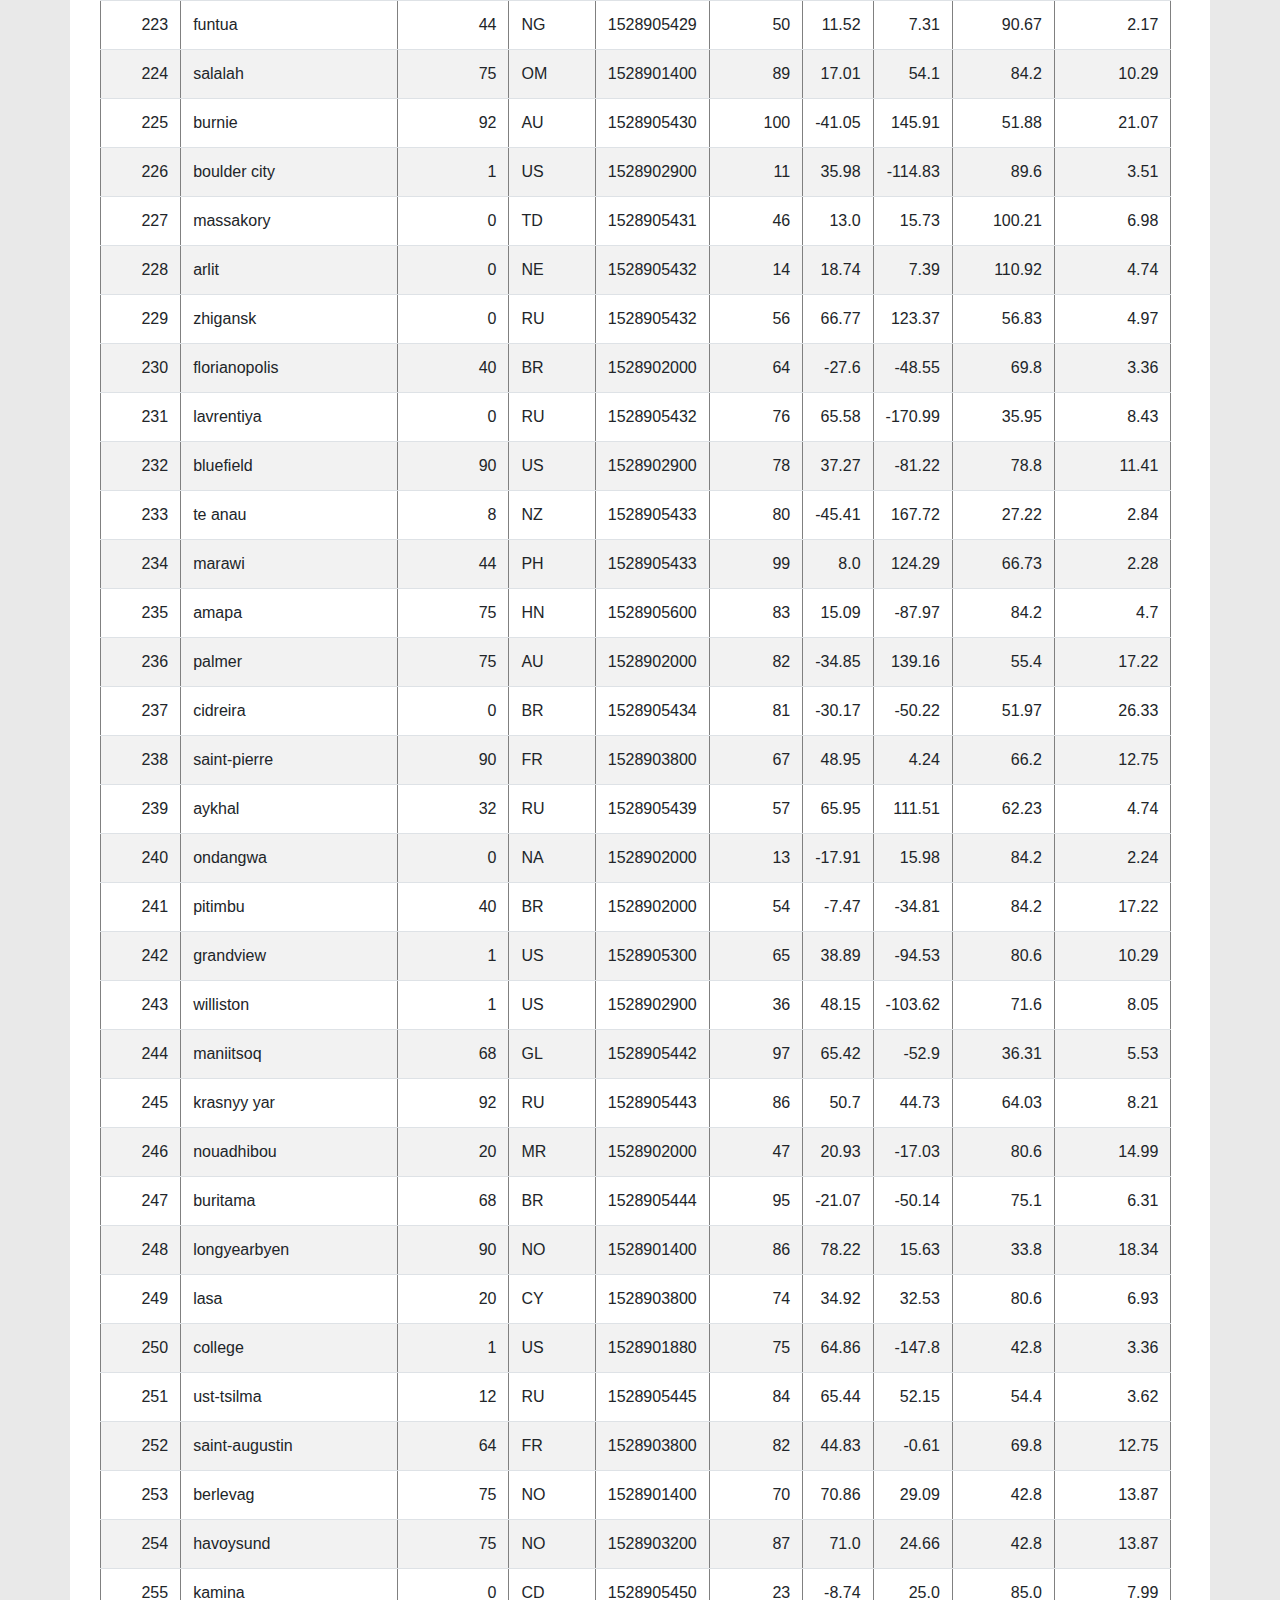
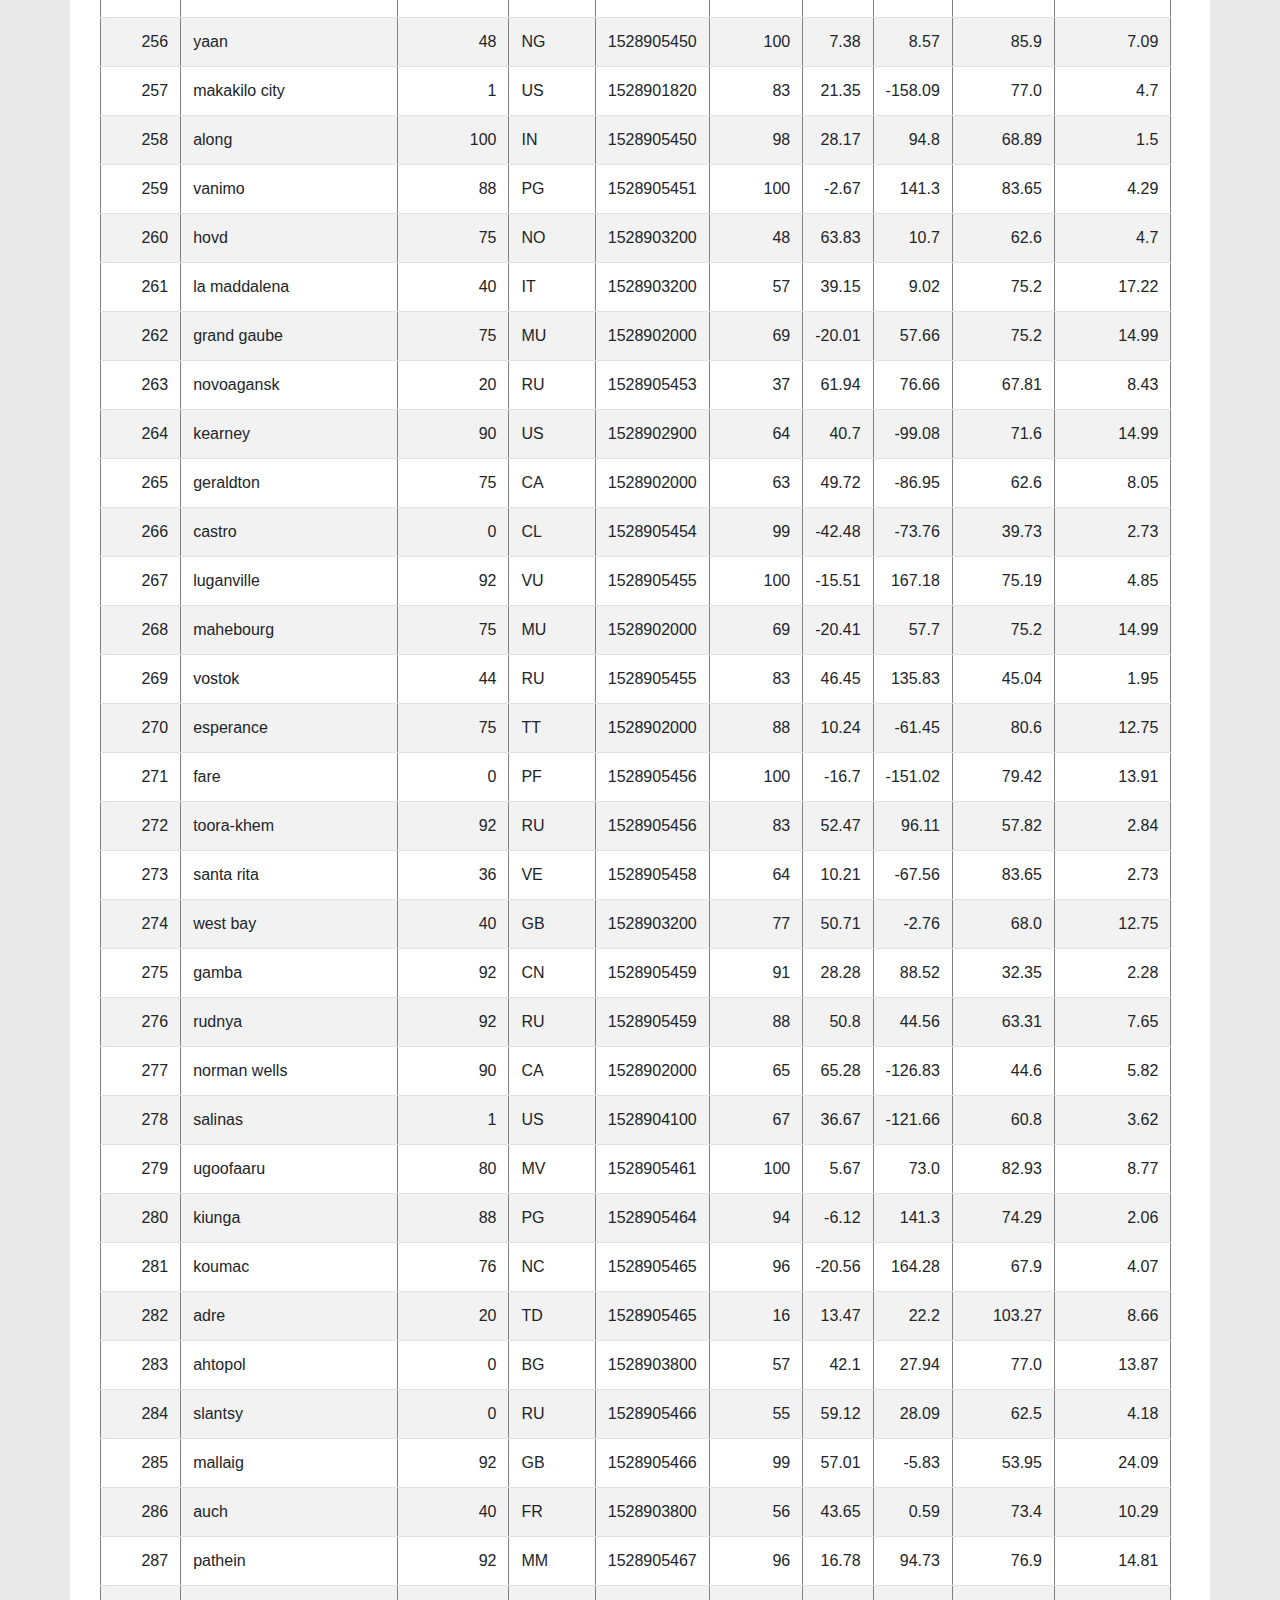
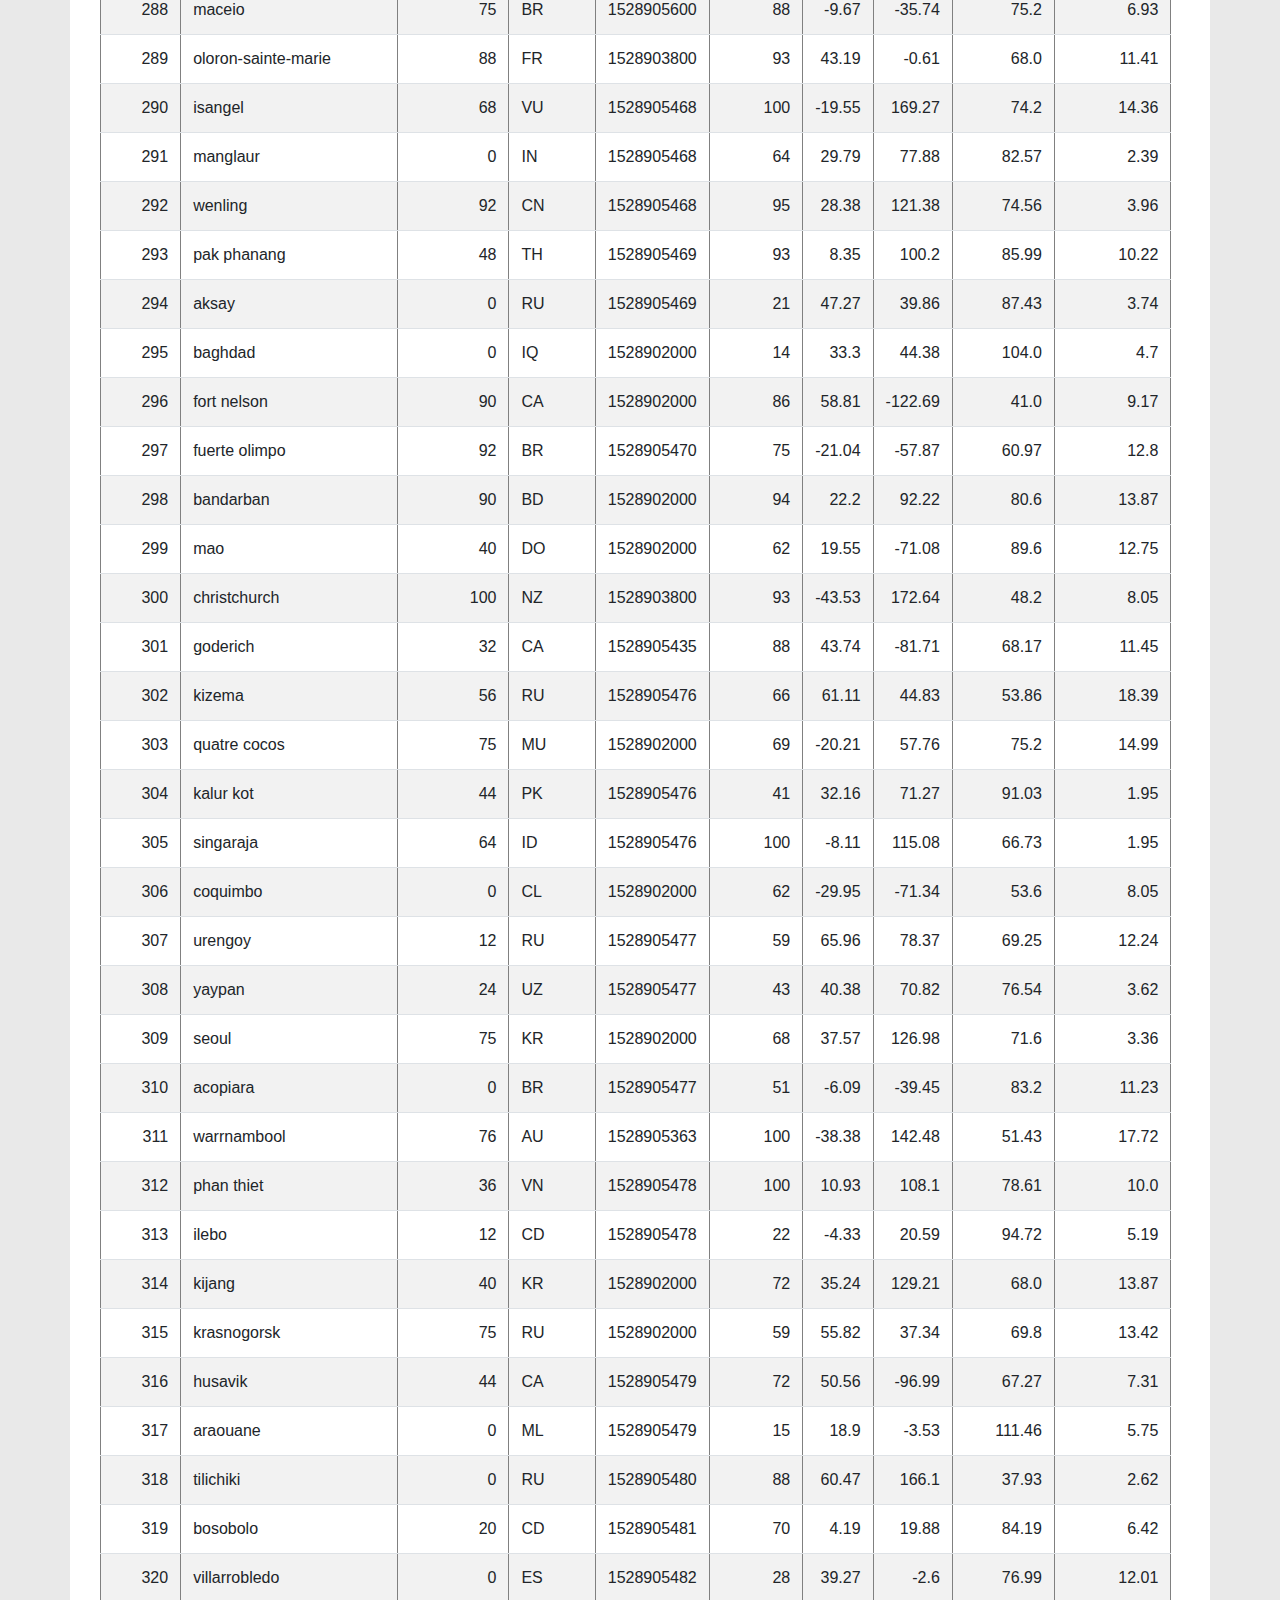
<file: data.html>
<!DOCTYPE html>
<html lang="en">

<head>
    <meta charset="UTF-8">
    <meta http-equiv="X-UA-Compatible" content="IE=edge">
    <meta name="viewport" content="width=device-width, initial-scale=1.0">
    <title>Data</title>
    <link rel="stylesheet" href="https://stackpath.bootstrapcdn.com/bootstrap/4.3.1/css/bootstrap.min.css"
        integrity="sha384-ggOyR0iXCbMQv3Xipma34MD+dH/1fQ784/j6cY/iJTQUOhcWr7x9JvoRxT2MZw1T" crossorigin="anonymous">
    <link rel="stylesheet" type="text/css" href="css/style.css">
</head>

<body>
    <div class="navigation">
        <nav class="navbar navbar-expand-md navbar-light" style="background-color: white" id="navigationlist">
            <a class="navbar-brand upper-left-label" href="index.html">Latitude</a>
            <!-- Collect the nav links, forms, and other content for toggling -->
            <div class="collapse navbar-collapse" id="navbarNavDropdown">
                <ul class="navbar-nav ml-auto">
                    <li class="nav-item dropdown">
                        <a href="#" class="nav-link dropdown-toggle" data-toggle="dropdown" id="navbarDropdownMenuLink"
                            role="button" aria-haspopup="true" aria-expanded="false">Plots</a>
                        <div class="dropdown-menu" aria-labelledby="navbarDropdownMenuLink">
                            <a class="dropdown-item" href="temperature.html">Max Temp</a>
                            <a class="dropdown-item" href="humidity.html">Humidity</a>
                            <a class="dropdown-item" href="cloudiness.html">Cloudiness</a>
                            <a class="dropdown-item" href="windspeed.html">Wind Speed</a>
                        </div>
                    </li>
                    <li class="nav-item">
                        <a class="nav-link" href="comparisons.html">Comparison</a>
                    </li>
                    <li class="nav-item">
                        <a class="nav-link" href="data.html">Data</a>
                    </li>
                </ul>
            </div>
        </nav>
    </div>

    <div class="pos-f-t">
        <nav class="navbar navbar-light justify-content-between" style="background-color: #22d6af" id="smallScreenNav">
            <a href="index.html">
                <h2 class="nav-header">Latitude</h2>
            </a>
            <button class="navbar-toggler" type="button" data-toggle="collapse"
                data-target="#navbarToggleExternalContent" aria-controls="navbarToggleExternalContent"
                aria-expanded="false" aria-label="Toggle navigation">
                <span class="navbar-toggler-icon"></span>
            </button>
        </nav>
        <div class="collapse" id="navbarToggleExternalContent">
            <nav class="navbar bg-light">
                <ul class="navbar-nav custom-nav-ul">
                    <li class="nav-item dropdown custom-nav-li">
                        <a class="nav-link dropdown-toggle custom-nav-a" href="#" id="navbarDropdownMenuLink" data-toggle="dropdown"
                            aria-haspopup="true" aria-expanded="false">
                            Plots
                        </a>
                        <div class="dropdown-menu" aria-labelledby="navbarDropdownMenuLink">
                            <a class="dropdown-item custom-nav-a" href="temperature.html">Max Temperature</a>
                            <a class="dropdown-item custom-nav-a" href="humidity.html">Humidity</a>
                            <a class="dropdown-item custom-nav-a" href="cloudiness.html">Cloudiness</a>
                            <a class="dropdown-item custom-nav-a" href="windspeed.html">Wind Speed</a>
                        </div>
                    </li>
                    <li class="nav-item custom-nav-li">
                        <a class="nav-link custom-nav-a" href="comparisons.html">Comparisons</a>
                    </li>
                    <li class="nav-item custom-nav-li">
                        <a class="nav-link custom-nav-a" href="data.html">Data</a>
                    </li>
                </ul>

            </nav>
        </div>
    </div>

    <div class="container">
        <article class="fill row">
            <div class="col-xs-12">
                <h1 class="custom-header">Data</h1>
                <hr>
                <p class="description-text">The following table includes all of the data used for plotting during this
                    project.</p>
                <div class="table-responsive">

                    <table border="1" class="dataframe table table-striped table-hover">
                        <thead>
                            <tr>
                                <th title="Field #1">City_ID</th>
                                <th title="Field #2">City</th>
                                <th title="Field #3">Cloudiness</th>
                                <th title="Field #4">Country</th>
                                <th title="Field #5">Date</th>
                                <th title="Field #6">Humidity</th>
                                <th title="Field #7">Lat</th>
                                <th title="Field #8">Lng</th>
                                <th title="Field #9">Max Temp</th>
                                <th title="Field #10">Wind Speed</th>
                            </tr>
                        </thead>
                        <tbody>
                            <tr>
                                <td align="right">0</td>
                                <td>jacareacanga</td>
                                <td align="right">0</td>
                                <td>BR</td>
                                <td align="right">1528902000</td>
                                <td align="right">62</td>
                                <td align="right">-6.22</td>
                                <td align="right">-57.76</td>
                                <td align="right">89.6</td>
                                <td align="right">6.93</td>
                            </tr>
                            <tr>
                                <td align="right">1</td>
                                <td>kaitangata</td>
                                <td align="right">100</td>
                                <td>NZ</td>
                                <td align="right">1528905304</td>
                                <td align="right">94</td>
                                <td align="right">-46.28</td>
                                <td align="right">169.85</td>
                                <td align="right">42.61</td>
                                <td align="right">5.64</td>
                            </tr>
                            <tr>
                                <td align="right">2</td>
                                <td>goulburn</td>
                                <td align="right">20</td>
                                <td>AU</td>
                                <td align="right">1528905078</td>
                                <td align="right">91</td>
                                <td align="right">-34.75</td>
                                <td align="right">149.72</td>
                                <td align="right">44.32</td>
                                <td align="right">10.11</td>
                            </tr>
                            <tr>
                                <td align="right">3</td>
                                <td>lata</td>
                                <td align="right">76</td>
                                <td>IN</td>
                                <td align="right">1528905305</td>
                                <td align="right">89</td>
                                <td align="right">30.78</td>
                                <td align="right">78.62</td>
                                <td align="right">59.89</td>
                                <td align="right">0.94</td>
                            </tr>
                            <tr>
                                <td align="right">4</td>
                                <td>chokurdakh</td>
                                <td align="right">0</td>
                                <td>RU</td>
                                <td align="right">1528905306</td>
                                <td align="right">88</td>
                                <td align="right">70.62</td>
                                <td align="right">147.9</td>
                                <td align="right">32.17</td>
                                <td align="right">2.95</td>
                            </tr>
                            <tr>
                                <td align="right">5</td>
                                <td>martyush</td>
                                <td align="right">92</td>
                                <td>RU</td>
                                <td align="right">1528905306</td>
                                <td align="right">94</td>
                                <td align="right">56.4</td>
                                <td align="right">61.89</td>
                                <td align="right">55.03</td>
                                <td align="right">9.33</td>
                            </tr>
                            <tr>
                                <td align="right">6</td>
                                <td>hobart</td>
                                <td align="right">20</td>
                                <td>AU</td>
                                <td align="right">1528902000</td>
                                <td align="right">87</td>
                                <td align="right">-42.88</td>
                                <td align="right">147.33</td>
                                <td align="right">44.6</td>
                                <td align="right">8.05</td>
                            </tr>
                            <tr>
                                <td align="right">7</td>
                                <td>broken hill</td>
                                <td align="right">0</td>
                                <td>AU</td>
                                <td align="right">1528905311</td>
                                <td align="right">88</td>
                                <td align="right">-31.97</td>
                                <td align="right">141.45</td>
                                <td align="right">44.5</td>
                                <td align="right">7.31</td>
                            </tr>
                            <tr>
                                <td align="right">8</td>
                                <td>harnosand</td>
                                <td align="right">0</td>
                                <td>SE</td>
                                <td align="right">1528903200</td>
                                <td align="right">44</td>
                                <td align="right">62.63</td>
                                <td align="right">17.94</td>
                                <td align="right">60.8</td>
                                <td align="right">13.87</td>
                            </tr>
                            <tr>
                                <td align="right">9</td>
                                <td>tuatapere</td>
                                <td align="right">0</td>
                                <td>NZ</td>
                                <td align="right">1528905312</td>
                                <td align="right">100</td>
                                <td align="right">-46.13</td>
                                <td align="right">167.69</td>
                                <td align="right">38.92</td>
                                <td align="right">3.4</td>
                            </tr>
                            <tr>
                                <td align="right">10</td>
                                <td>puerto ayora</td>
                                <td align="right">90</td>
                                <td>EC</td>
                                <td align="right">1528902000</td>
                                <td align="right">69</td>
                                <td align="right">-0.74</td>
                                <td align="right">-90.35</td>
                                <td align="right">77.0</td>
                                <td align="right">13.87</td>
                            </tr>
                            <tr>
                                <td align="right">11</td>
                                <td>havre-saint-pierre</td>
                                <td align="right">75</td>
                                <td>CA</td>
                                <td align="right">1528902000</td>
                                <td align="right">58</td>
                                <td align="right">50.23</td>
                                <td align="right">-63.6</td>
                                <td align="right">53.6</td>
                                <td align="right">19.46</td>
                            </tr>
                            <tr>
                                <td align="right">12</td>
                                <td>punta arenas</td>
                                <td align="right">0</td>
                                <td>CL</td>
                                <td align="right">1528902000</td>
                                <td align="right">100</td>
                                <td align="right">-53.16</td>
                                <td align="right">-70.91</td>
                                <td align="right">35.6</td>
                                <td align="right">9.17</td>
                            </tr>
                            <tr>
                                <td align="right">13</td>
                                <td>tasiilaq</td>
                                <td align="right">75</td>
                                <td>GL</td>
                                <td align="right">1528901400</td>
                                <td align="right">60</td>
                                <td align="right">65.61</td>
                                <td align="right">-37.64</td>
                                <td align="right">39.2</td>
                                <td align="right">2.24</td>
                            </tr>
                            <tr>
                                <td align="right">14</td>
                                <td>chapais</td>
                                <td align="right">40</td>
                                <td>CA</td>
                                <td align="right">1528902000</td>
                                <td align="right">38</td>
                                <td align="right">49.78</td>
                                <td align="right">-74.86</td>
                                <td align="right">59.0</td>
                                <td align="right">10.29</td>
                            </tr>
                            <tr>
                                <td align="right">15</td>
                                <td>avarua</td>
                                <td align="right">40</td>
                                <td>CK</td>
                                <td align="right">1528902000</td>
                                <td align="right">56</td>
                                <td align="right">-21.21</td>
                                <td align="right">-159.78</td>
                                <td align="right">73.4</td>
                                <td align="right">10.29</td>
                            </tr>
                            <tr>
                                <td align="right">16</td>
                                <td>hofn</td>
                                <td align="right">75</td>
                                <td>IS</td>
                                <td align="right">1528902000</td>
                                <td align="right">87</td>
                                <td align="right">64.25</td>
                                <td align="right">-15.21</td>
                                <td align="right">51.8</td>
                                <td align="right">8.05</td>
                            </tr>
                            <tr>
                                <td align="right">17</td>
                                <td>yukamenskoye</td>
                                <td align="right">92</td>
                                <td>RU</td>
                                <td align="right">1528905315</td>
                                <td align="right">98</td>
                                <td align="right">57.89</td>
                                <td align="right">52.24</td>
                                <td align="right">56.65</td>
                                <td align="right">10.22</td>
                            </tr>
                            <tr>
                                <td align="right">18</td>
                                <td>khandbari</td>
                                <td align="right">80</td>
                                <td>NP</td>
                                <td align="right">1528905315</td>
                                <td align="right">67</td>
                                <td align="right">27.38</td>
                                <td align="right">87.21</td>
                                <td align="right">44.59</td>
                                <td align="right">1.39</td>
                            </tr>
                            <tr>
                                <td align="right">19</td>
                                <td>bethel</td>
                                <td align="right">1</td>
                                <td>US</td>
                                <td align="right">1528901580</td>
                                <td align="right">93</td>
                                <td align="right">60.79</td>
                                <td align="right">-161.76</td>
                                <td align="right">44.6</td>
                                <td align="right">8.05</td>
                            </tr>
                            <tr>
                                <td align="right">20</td>
                                <td>ushuaia</td>
                                <td align="right">75</td>
                                <td>AR</td>
                                <td align="right">1528902000</td>
                                <td align="right">64</td>
                                <td align="right">-54.81</td>
                                <td align="right">-68.31</td>
                                <td align="right">41.0</td>
                                <td align="right">3.36</td>
                            </tr>
                            <tr>
                                <td align="right">21</td>
                                <td>east london</td>
                                <td align="right">0</td>
                                <td>ZA</td>
                                <td align="right">1528902000</td>
                                <td align="right">37</td>
                                <td align="right">-33.02</td>
                                <td align="right">27.91</td>
                                <td align="right">69.8</td>
                                <td align="right">5.82</td>
                            </tr>
                            <tr>
                                <td align="right">22</td>
                                <td>bluff</td>
                                <td align="right">76</td>
                                <td>AU</td>
                                <td align="right">1528905321</td>
                                <td align="right">76</td>
                                <td align="right">-23.58</td>
                                <td align="right">149.07</td>
                                <td align="right">61.96</td>
                                <td align="right">4.74</td>
                            </tr>
                            <tr>
                                <td align="right">23</td>
                                <td>mount isa</td>
                                <td align="right">75</td>
                                <td>AU</td>
                                <td align="right">1528902000</td>
                                <td align="right">100</td>
                                <td align="right">-20.73</td>
                                <td align="right">139.49</td>
                                <td align="right">64.4</td>
                                <td align="right">3.29</td>
                            </tr>
                            <tr>
                                <td align="right">24</td>
                                <td>pevek</td>
                                <td align="right">0</td>
                                <td>RU</td>
                                <td align="right">1528905321</td>
                                <td align="right">71</td>
                                <td align="right">69.7</td>
                                <td align="right">170.27</td>
                                <td align="right">36.94</td>
                                <td align="right">6.98</td>
                            </tr>
                            <tr>
                                <td align="right">25</td>
                                <td>gao</td>
                                <td align="right">24</td>
                                <td>ML</td>
                                <td align="right">1528905321</td>
                                <td align="right">16</td>
                                <td align="right">16.28</td>
                                <td align="right">-0.04</td>
                                <td align="right">110.02</td>
                                <td align="right">4.97</td>
                            </tr>
                            <tr>
                                <td align="right">26</td>
                                <td>cabo san lucas</td>
                                <td align="right">75</td>
                                <td>MX</td>
                                <td align="right">1528901160</td>
                                <td align="right">74</td>
                                <td align="right">22.89</td>
                                <td align="right">-109.91</td>
                                <td align="right">84.2</td>
                                <td align="right">10.29</td>
                            </tr>
                            <tr>
                                <td align="right">27</td>
                                <td>sao filipe</td>
                                <td align="right">0</td>
                                <td>CV</td>
                                <td align="right">1528905323</td>
                                <td align="right">88</td>
                                <td align="right">14.9</td>
                                <td align="right">-24.5</td>
                                <td align="right">75.73</td>
                                <td align="right">13.02</td>
                            </tr>
                            <tr>
                                <td align="right">28</td>
                                <td>tiksi</td>
                                <td align="right">44</td>
                                <td>RU</td>
                                <td align="right">1528905298</td>
                                <td align="right">58</td>
                                <td align="right">71.64</td>
                                <td align="right">128.87</td>
                                <td align="right">57.73</td>
                                <td align="right">10.11</td>
                            </tr>
                            <tr>
                                <td align="right">29</td>
                                <td>busselton</td>
                                <td align="right">92</td>
                                <td>AU</td>
                                <td align="right">1528905323</td>
                                <td align="right">100</td>
                                <td align="right">-33.64</td>
                                <td align="right">115.35</td>
                                <td align="right">60.43</td>
                                <td align="right">10.56</td>
                            </tr>
                            <tr>
                                <td align="right">30</td>
                                <td>alofi</td>
                                <td align="right">76</td>
                                <td>NU</td>
                                <td align="right">1528902000</td>
                                <td align="right">88</td>
                                <td align="right">-19.06</td>
                                <td align="right">-169.92</td>
                                <td align="right">71.6</td>
                                <td align="right">3.36</td>
                            </tr>
                            <tr>
                                <td align="right">31</td>
                                <td>ola</td>
                                <td align="right">75</td>
                                <td>RU</td>
                                <td align="right">1528902000</td>
                                <td align="right">100</td>
                                <td align="right">59.58</td>
                                <td align="right">151.3</td>
                                <td align="right">42.8</td>
                                <td align="right">7.76</td>
                            </tr>
                            <tr>
                                <td align="right">32</td>
                                <td>atar</td>
                                <td align="right">20</td>
                                <td>MR</td>
                                <td align="right">1528902000</td>
                                <td align="right">19</td>
                                <td align="right">20.52</td>
                                <td align="right">-13.05</td>
                                <td align="right">91.4</td>
                                <td align="right">9.17</td>
                            </tr>
                            <tr>
                                <td align="right">33</td>
                                <td>rikitea</td>
                                <td align="right">0</td>
                                <td>PF</td>
                                <td align="right">1528905325</td>
                                <td align="right">100</td>
                                <td align="right">-23.12</td>
                                <td align="right">-134.97</td>
                                <td align="right">73.57</td>
                                <td align="right">8.66</td>
                            </tr>
                            <tr>
                                <td align="right">34</td>
                                <td>hermanus</td>
                                <td align="right">0</td>
                                <td>ZA</td>
                                <td align="right">1528905325</td>
                                <td align="right">24</td>
                                <td align="right">-34.42</td>
                                <td align="right">19.24</td>
                                <td align="right">77.17</td>
                                <td align="right">8.66</td>
                            </tr>
                            <tr>
                                <td align="right">35</td>
                                <td>ponta delgada</td>
                                <td align="right">75</td>
                                <td>PT</td>
                                <td align="right">1528903800</td>
                                <td align="right">88</td>
                                <td align="right">37.73</td>
                                <td align="right">-25.67</td>
                                <td align="right">71.6</td>
                                <td align="right">12.75</td>
                            </tr>
                            <tr>
                                <td align="right">36</td>
                                <td>bambari</td>
                                <td align="right">24</td>
                                <td>CF</td>
                                <td align="right">1528905326</td>
                                <td align="right">84</td>
                                <td align="right">5.77</td>
                                <td align="right">20.68</td>
                                <td align="right">81.85</td>
                                <td align="right">7.65</td>
                            </tr>
                            <tr>
                                <td align="right">37</td>
                                <td>cap malheureux</td>
                                <td align="right">75</td>
                                <td>MU</td>
                                <td align="right">1528902000</td>
                                <td align="right">69</td>
                                <td align="right">-19.98</td>
                                <td align="right">57.61</td>
                                <td align="right">75.2</td>
                                <td align="right">14.99</td>
                            </tr>
                            <tr>
                                <td align="right">38</td>
                                <td>puerto escondido</td>
                                <td align="right">75</td>
                                <td>MX</td>
                                <td align="right">1528901100</td>
                                <td align="right">65</td>
                                <td align="right">15.86</td>
                                <td align="right">-97.07</td>
                                <td align="right">80.6</td>
                                <td align="right">3.36</td>
                            </tr>
                            <tr>
                                <td align="right">39</td>
                                <td>qaanaaq</td>
                                <td align="right">32</td>
                                <td>GL</td>
                                <td align="right">1528905330</td>
                                <td align="right">100</td>
                                <td align="right">77.48</td>
                                <td align="right">-69.36</td>
                                <td align="right">31.45</td>
                                <td align="right">6.31</td>
                            </tr>
                            <tr>
                                <td align="right">40</td>
                                <td>new norfolk</td>
                                <td align="right">20</td>
                                <td>AU</td>
                                <td align="right">1528902000</td>
                                <td align="right">87</td>
                                <td align="right">-42.78</td>
                                <td align="right">147.06</td>
                                <td align="right">44.6</td>
                                <td align="right">8.05</td>
                            </tr>
                            <tr>
                                <td align="right">41</td>
                                <td>najran</td>
                                <td align="right">40</td>
                                <td>SA</td>
                                <td align="right">1528902000</td>
                                <td align="right">13</td>
                                <td align="right">17.54</td>
                                <td align="right">44.22</td>
                                <td align="right">98.6</td>
                                <td align="right">11.41</td>
                            </tr>
                            <tr>
                                <td align="right">42</td>
                                <td>isla mujeres</td>
                                <td align="right">90</td>
                                <td>MX</td>
                                <td align="right">1528904340</td>
                                <td align="right">100</td>
                                <td align="right">21.23</td>
                                <td align="right">-86.73</td>
                                <td align="right">75.2</td>
                                <td align="right">16.11</td>
                            </tr>
                            <tr>
                                <td align="right">43</td>
                                <td>mar del plata</td>
                                <td align="right">0</td>
                                <td>AR</td>
                                <td align="right">1528905297</td>
                                <td align="right">100</td>
                                <td align="right">-46.43</td>
                                <td align="right">-67.52</td>
                                <td align="right">32.53</td>
                                <td align="right">7.31</td>
                            </tr>
                            <tr>
                                <td align="right">44</td>
                                <td>provideniya</td>
                                <td align="right">0</td>
                                <td>RU</td>
                                <td align="right">1528905332</td>
                                <td align="right">91</td>
                                <td align="right">64.42</td>
                                <td align="right">-173.23</td>
                                <td align="right">40.63</td>
                                <td align="right">10.78</td>
                            </tr>
                            <tr>
                                <td align="right">45</td>
                                <td>jamestown</td>
                                <td align="right">12</td>
                                <td>AU</td>
                                <td align="right">1528905333</td>
                                <td align="right">88</td>
                                <td align="right">-33.21</td>
                                <td align="right">138.6</td>
                                <td align="right">43.15</td>
                                <td align="right">10.89</td>
                            </tr>
                            <tr>
                                <td align="right">46</td>
                                <td>medicine hat</td>
                                <td align="right">20</td>
                                <td>CA</td>
                                <td align="right">1528902000</td>
                                <td align="right">34</td>
                                <td align="right">50.04</td>
                                <td align="right">-110.68</td>
                                <td align="right">66.2</td>
                                <td align="right">14.99</td>
                            </tr>
                            <tr>
                                <td align="right">47</td>
                                <td>katsuura</td>
                                <td align="right">8</td>
                                <td>JP</td>
                                <td align="right">1528905334</td>
                                <td align="right">88</td>
                                <td align="right">33.93</td>
                                <td align="right">134.5</td>
                                <td align="right">62.05</td>
                                <td align="right">7.54</td>
                            </tr>
                            <tr>
                                <td align="right">48</td>
                                <td>aklavik</td>
                                <td align="right">20</td>
                                <td>CA</td>
                                <td align="right">1528902000</td>
                                <td align="right">53</td>
                                <td align="right">68.22</td>
                                <td align="right">-135.01</td>
                                <td align="right">51.8</td>
                                <td align="right">11.41</td>
                            </tr>
                            <tr>
                                <td align="right">49</td>
                                <td>tuktoyaktuk</td>
                                <td align="right">20</td>
                                <td>CA</td>
                                <td align="right">1528902000</td>
                                <td align="right">61</td>
                                <td align="right">69.44</td>
                                <td align="right">-133.03</td>
                                <td align="right">46.4</td>
                                <td align="right">6.93</td>
                            </tr>
                            <tr>
                                <td align="right">50</td>
                                <td>kapaa</td>
                                <td align="right">90</td>
                                <td>US</td>
                                <td align="right">1528901760</td>
                                <td align="right">88</td>
                                <td align="right">22.08</td>
                                <td align="right">-159.32</td>
                                <td align="right">75.2</td>
                                <td align="right">14.99</td>
                            </tr>
                            <tr>
                                <td align="right">51</td>
                                <td>mildura</td>
                                <td align="right">0</td>
                                <td>AU</td>
                                <td align="right">1528905300</td>
                                <td align="right">92</td>
                                <td align="right">-34.18</td>
                                <td align="right">142.16</td>
                                <td align="right">45.67</td>
                                <td align="right">9.66</td>
                            </tr>
                            <tr>
                                <td align="right">52</td>
                                <td>souillac</td>
                                <td align="right">75</td>
                                <td>FR</td>
                                <td align="right">1528903800</td>
                                <td align="right">49</td>
                                <td align="right">45.6</td>
                                <td align="right">-0.6</td>
                                <td align="right">73.4</td>
                                <td align="right">10.29</td>
                            </tr>
                            <tr>
                                <td align="right">53</td>
                                <td>lorengau</td>
                                <td align="right">100</td>
                                <td>PG</td>
                                <td align="right">1528905336</td>
                                <td align="right">100</td>
                                <td align="right">-2.02</td>
                                <td align="right">147.27</td>
                                <td align="right">80.59</td>
                                <td align="right">3.85</td>
                            </tr>
                            <tr>
                                <td align="right">54</td>
                                <td>praia</td>
                                <td align="right">20</td>
                                <td>BR</td>
                                <td align="right">1528902000</td>
                                <td align="right">47</td>
                                <td align="right">-20.25</td>
                                <td align="right">-43.81</td>
                                <td align="right">82.4</td>
                                <td align="right">3.36</td>
                            </tr>
                            <tr>
                                <td align="right">55</td>
                                <td>port alfred</td>
                                <td align="right">0</td>
                                <td>ZA</td>
                                <td align="right">1528905338</td>
                                <td align="right">50</td>
                                <td align="right">-33.59</td>
                                <td align="right">26.89</td>
                                <td align="right">76.54</td>
                                <td align="right">7.2</td>
                            </tr>
                            <tr>
                                <td align="right">56</td>
                                <td>barranca</td>
                                <td align="right">0</td>
                                <td>PE</td>
                                <td align="right">1528905339</td>
                                <td align="right">98</td>
                                <td align="right">-10.75</td>
                                <td align="right">-77.76</td>
                                <td align="right">61.87</td>
                                <td align="right">9.89</td>
                            </tr>
                            <tr>
                                <td align="right">57</td>
                                <td>nome</td>
                                <td align="right">40</td>
                                <td>US</td>
                                <td align="right">1528902900</td>
                                <td align="right">70</td>
                                <td align="right">30.04</td>
                                <td align="right">-94.42</td>
                                <td align="right">87.8</td>
                                <td align="right">3.36</td>
                            </tr>
                            <tr>
                                <td align="right">58</td>
                                <td>matay</td>
                                <td align="right">0</td>
                                <td>EG</td>
                                <td align="right">1528905339</td>
                                <td align="right">23</td>
                                <td align="right">28.42</td>
                                <td align="right">30.79</td>
                                <td align="right">97.69</td>
                                <td align="right">6.98</td>
                            </tr>
                            <tr>
                                <td align="right">59</td>
                                <td>saskylakh</td>
                                <td align="right">48</td>
                                <td>RU</td>
                                <td align="right">1528905339</td>
                                <td align="right">55</td>
                                <td align="right">71.97</td>
                                <td align="right">114.09</td>
                                <td align="right">59.53</td>
                                <td align="right">5.86</td>
                            </tr>
                            <tr>
                                <td align="right">60</td>
                                <td>itarema</td>
                                <td align="right">0</td>
                                <td>BR</td>
                                <td align="right">1528905340</td>
                                <td align="right">61</td>
                                <td align="right">-2.92</td>
                                <td align="right">-39.92</td>
                                <td align="right">88.33</td>
                                <td align="right">12.57</td>
                            </tr>
                            <tr>
                                <td align="right">61</td>
                                <td>butaritari</td>
                                <td align="right">56</td>
                                <td>KI</td>
                                <td align="right">1528905340</td>
                                <td align="right">100</td>
                                <td align="right">3.07</td>
                                <td align="right">172.79</td>
                                <td align="right">81.13</td>
                                <td align="right">7.31</td>
                            </tr>
                            <tr>
                                <td align="right">62</td>
                                <td>peniche</td>
                                <td align="right">20</td>
                                <td>PT</td>
                                <td align="right">1528903800</td>
                                <td align="right">64</td>
                                <td align="right">39.36</td>
                                <td align="right">-9.38</td>
                                <td align="right">75.2</td>
                                <td align="right">12.75</td>
                            </tr>
                            <tr>
                                <td align="right">63</td>
                                <td>beloha</td>
                                <td align="right">0</td>
                                <td>MG</td>
                                <td align="right">1528905340</td>
                                <td align="right">57</td>
                                <td align="right">-25.17</td>
                                <td align="right">45.06</td>
                                <td align="right">71.95</td>
                                <td align="right">16.37</td>
                            </tr>
                            <tr>
                                <td align="right">64</td>
                                <td>anadyr</td>
                                <td align="right">0</td>
                                <td>RU</td>
                                <td align="right">1528902000</td>
                                <td align="right">57</td>
                                <td align="right">64.73</td>
                                <td align="right">177.51</td>
                                <td align="right">48.2</td>
                                <td align="right">4.47</td>
                            </tr>
                            <tr>
                                <td align="right">65</td>
                                <td>luderitz</td>
                                <td align="right">12</td>
                                <td>NA</td>
                                <td align="right">1528905342</td>
                                <td align="right">64</td>
                                <td align="right">-26.65</td>
                                <td align="right">15.16</td>
                                <td align="right">64.03</td>
                                <td align="right">17.38</td>
                            </tr>
                            <tr>
                                <td align="right">66</td>
                                <td>rochester</td>
                                <td align="right">1</td>
                                <td>US</td>
                                <td align="right">1528902960</td>
                                <td align="right">37</td>
                                <td align="right">44.02</td>
                                <td align="right">-92.46</td>
                                <td align="right">73.4</td>
                                <td align="right">6.93</td>
                            </tr>
                            <tr>
                                <td align="right">67</td>
                                <td>bosaso</td>
                                <td align="right">0</td>
                                <td>SO</td>
                                <td align="right">1528905347</td>
                                <td align="right">86</td>
                                <td align="right">11.28</td>
                                <td align="right">49.18</td>
                                <td align="right">89.77</td>
                                <td align="right">3.96</td>
                            </tr>
                            <tr>
                                <td align="right">68</td>
                                <td>faanui</td>
                                <td align="right">0</td>
                                <td>PF</td>
                                <td align="right">1528905347</td>
                                <td align="right">100</td>
                                <td align="right">-16.48</td>
                                <td align="right">-151.75</td>
                                <td align="right">79.96</td>
                                <td align="right">11.79</td>
                            </tr>
                            <tr>
                                <td align="right">69</td>
                                <td>grindavik</td>
                                <td align="right">75</td>
                                <td>IS</td>
                                <td align="right">1528902000</td>
                                <td align="right">70</td>
                                <td align="right">63.84</td>
                                <td align="right">-22.43</td>
                                <td align="right">48.2</td>
                                <td align="right">5.82</td>
                            </tr>
                            <tr>
                                <td align="right">70</td>
                                <td>margate</td>
                                <td align="right">20</td>
                                <td>AU</td>
                                <td align="right">1528902000</td>
                                <td align="right">87</td>
                                <td align="right">-43.03</td>
                                <td align="right">147.26</td>
                                <td align="right">44.6</td>
                                <td align="right">8.05</td>
                            </tr>
                            <tr>
                                <td align="right">71</td>
                                <td>marsh harbour</td>
                                <td align="right">88</td>
                                <td>BS</td>
                                <td align="right">1528905349</td>
                                <td align="right">95</td>
                                <td align="right">26.54</td>
                                <td align="right">-77.06</td>
                                <td align="right">82.39</td>
                                <td align="right">10.0</td>
                            </tr>
                            <tr>
                                <td align="right">72</td>
                                <td>comodoro rivadavia</td>
                                <td align="right">40</td>
                                <td>AR</td>
                                <td align="right">1528902000</td>
                                <td align="right">60</td>
                                <td align="right">-45.87</td>
                                <td align="right">-67.48</td>
                                <td align="right">42.8</td>
                                <td align="right">9.17</td>
                            </tr>
                            <tr>
                                <td align="right">73</td>
                                <td>upernavik</td>
                                <td align="right">92</td>
                                <td>GL</td>
                                <td align="right">1528905350</td>
                                <td align="right">100</td>
                                <td align="right">72.79</td>
                                <td align="right">-56.15</td>
                                <td align="right">29.29</td>
                                <td align="right">3.74</td>
                            </tr>
                            <tr>
                                <td align="right">74</td>
                                <td>uige</td>
                                <td align="right">0</td>
                                <td>AO</td>
                                <td align="right">1528905350</td>
                                <td align="right">29</td>
                                <td align="right">-7.61</td>
                                <td align="right">15.06</td>
                                <td align="right">86.8</td>
                                <td align="right">3.18</td>
                            </tr>
                            <tr>
                                <td align="right">75</td>
                                <td>bredasdorp</td>
                                <td align="right">0</td>
                                <td>ZA</td>
                                <td align="right">1528902000</td>
                                <td align="right">23</td>
                                <td align="right">-34.53</td>
                                <td align="right">20.04</td>
                                <td align="right">82.4</td>
                                <td align="right">5.82</td>
                            </tr>
                            <tr>
                                <td align="right">76</td>
                                <td>bodden town</td>
                                <td align="right">40</td>
                                <td>KY</td>
                                <td align="right">1528902000</td>
                                <td align="right">78</td>
                                <td align="right">19.28</td>
                                <td align="right">-81.25</td>
                                <td align="right">80.6</td>
                                <td align="right">16.11</td>
                            </tr>
                            <tr>
                                <td align="right">77</td>
                                <td>guerrero negro</td>
                                <td align="right">44</td>
                                <td>MX</td>
                                <td align="right">1528905350</td>
                                <td align="right">88</td>
                                <td align="right">27.97</td>
                                <td align="right">-114.04</td>
                                <td align="right">63.85</td>
                                <td align="right">3.74</td>
                            </tr>
                            <tr>
                                <td align="right">78</td>
                                <td>bilma</td>
                                <td align="right">0</td>
                                <td>NE</td>
                                <td align="right">1528905351</td>
                                <td align="right">12</td>
                                <td align="right">18.69</td>
                                <td align="right">12.92</td>
                                <td align="right">110.47</td>
                                <td align="right">4.63</td>
                            </tr>
                            <tr>
                                <td align="right">79</td>
                                <td>carnarvon</td>
                                <td align="right">0</td>
                                <td>ZA</td>
                                <td align="right">1528905351</td>
                                <td align="right">30</td>
                                <td align="right">-30.97</td>
                                <td align="right">22.13</td>
                                <td align="right">60.43</td>
                                <td align="right">14.25</td>
                            </tr>
                            <tr>
                                <td align="right">80</td>
                                <td>ponta do sol</td>
                                <td align="right">12</td>
                                <td>BR</td>
                                <td align="right">1528905352</td>
                                <td align="right">72</td>
                                <td align="right">-20.63</td>
                                <td align="right">-46.0</td>
                                <td align="right">78.25</td>
                                <td align="right">3.96</td>
                            </tr>
                            <tr>
                                <td align="right">81</td>
                                <td>vila franca do campo</td>
                                <td align="right">75</td>
                                <td>PT</td>
                                <td align="right">1528903800</td>
                                <td align="right">88</td>
                                <td align="right">37.72</td>
                                <td align="right">-25.43</td>
                                <td align="right">71.6</td>
                                <td align="right">12.75</td>
                            </tr>
                            <tr>
                                <td align="right">82</td>
                                <td>puerto del rosario</td>
                                <td align="right">20</td>
                                <td>ES</td>
                                <td align="right">1528903800</td>
                                <td align="right">60</td>
                                <td align="right">28.5</td>
                                <td align="right">-13.86</td>
                                <td align="right">73.4</td>
                                <td align="right">17.22</td>
                            </tr>
                            <tr>
                                <td align="right">83</td>
                                <td>sitka</td>
                                <td align="right">20</td>
                                <td>US</td>
                                <td align="right">1528905353</td>
                                <td align="right">92</td>
                                <td align="right">37.17</td>
                                <td align="right">-99.65</td>
                                <td align="right">74.02</td>
                                <td align="right">5.97</td>
                            </tr>
                            <tr>
                                <td align="right">84</td>
                                <td>camacha</td>
                                <td align="right">75</td>
                                <td>PT</td>
                                <td align="right">1528903800</td>
                                <td align="right">72</td>
                                <td align="right">33.08</td>
                                <td align="right">-16.33</td>
                                <td align="right">68.0</td>
                                <td align="right">16.11</td>
                            </tr>
                            <tr>
                                <td align="right">85</td>
                                <td>saint-philippe</td>
                                <td align="right">1</td>
                                <td>CA</td>
                                <td align="right">1528902900</td>
                                <td align="right">54</td>
                                <td align="right">45.36</td>
                                <td align="right">-73.48</td>
                                <td align="right">78.8</td>
                                <td align="right">11.41</td>
                            </tr>
                            <tr>
                                <td align="right">86</td>
                                <td>port blair</td>
                                <td align="right">92</td>
                                <td>IN</td>
                                <td align="right">1528905357</td>
                                <td align="right">97</td>
                                <td align="right">11.67</td>
                                <td align="right">92.75</td>
                                <td align="right">84.37</td>
                                <td align="right">25.1</td>
                            </tr>
                            <tr>
                                <td align="right">87</td>
                                <td>albany</td>
                                <td align="right">90</td>
                                <td>US</td>
                                <td align="right">1528903860</td>
                                <td align="right">68</td>
                                <td align="right">42.65</td>
                                <td align="right">-73.75</td>
                                <td align="right">69.8</td>
                                <td align="right">3.36</td>
                            </tr>
                            <tr>
                                <td align="right">88</td>
                                <td>barrow</td>
                                <td align="right">88</td>
                                <td>AR</td>
                                <td align="right">1528905182</td>
                                <td align="right">72</td>
                                <td align="right">-38.31</td>
                                <td align="right">-60.23</td>
                                <td align="right">50.26</td>
                                <td align="right">8.21</td>
                            </tr>
                            <tr>
                                <td align="right">89</td>
                                <td>qorveh</td>
                                <td align="right">92</td>
                                <td>IR</td>
                                <td align="right">1528905357</td>
                                <td align="right">22</td>
                                <td align="right">35.17</td>
                                <td align="right">47.8</td>
                                <td align="right">76.72</td>
                                <td align="right">3.18</td>
                            </tr>
                            <tr>
                                <td align="right">90</td>
                                <td>san jeronimo</td>
                                <td align="right">90</td>
                                <td>PE</td>
                                <td align="right">1528902000</td>
                                <td align="right">81</td>
                                <td align="right">-13.65</td>
                                <td align="right">-73.37</td>
                                <td align="right">46.4</td>
                                <td align="right">2.39</td>
                            </tr>
                            <tr>
                                <td align="right">91</td>
                                <td>mataura</td>
                                <td align="right">24</td>
                                <td>NZ</td>
                                <td align="right">1528905299</td>
                                <td align="right">79</td>
                                <td align="right">-46.19</td>
                                <td align="right">168.86</td>
                                <td align="right">25.69</td>
                                <td align="right">3.18</td>
                            </tr>
                            <tr>
                                <td align="right">92</td>
                                <td>buala</td>
                                <td align="right">64</td>
                                <td>SB</td>
                                <td align="right">1528905359</td>
                                <td align="right">100</td>
                                <td align="right">-8.15</td>
                                <td align="right">159.59</td>
                                <td align="right">78.7</td>
                                <td align="right">4.18</td>
                            </tr>
                            <tr>
                                <td align="right">93</td>
                                <td>eyl</td>
                                <td align="right">20</td>
                                <td>SO</td>
                                <td align="right">1528905359</td>
                                <td align="right">57</td>
                                <td align="right">7.98</td>
                                <td align="right">49.82</td>
                                <td align="right">86.62</td>
                                <td align="right">22.41</td>
                            </tr>
                            <tr>
                                <td align="right">94</td>
                                <td>abu dhabi</td>
                                <td align="right">0</td>
                                <td>AE</td>
                                <td align="right">1528902000</td>
                                <td align="right">29</td>
                                <td align="right">24.47</td>
                                <td align="right">54.37</td>
                                <td align="right">98.6</td>
                                <td align="right">16.11</td>
                            </tr>
                            <tr>
                                <td align="right">95</td>
                                <td>tahe</td>
                                <td align="right">92</td>
                                <td>CN</td>
                                <td align="right">1528905359</td>
                                <td align="right">98</td>
                                <td align="right">52.34</td>
                                <td align="right">124.71</td>
                                <td align="right">51.43</td>
                                <td align="right">2.17</td>
                            </tr>
                            <tr>
                                <td align="right">96</td>
                                <td>chuy</td>
                                <td align="right">80</td>
                                <td>UY</td>
                                <td align="right">1528905099</td>
                                <td align="right">93</td>
                                <td align="right">-33.69</td>
                                <td align="right">-53.46</td>
                                <td align="right">52.87</td>
                                <td align="right">28.9</td>
                            </tr>
                            <tr>
                                <td align="right">97</td>
                                <td>dzerzhinskoye</td>
                                <td align="right">8</td>
                                <td>RU</td>
                                <td align="right">1528905360</td>
                                <td align="right">69</td>
                                <td align="right">56.84</td>
                                <td align="right">95.22</td>
                                <td align="right">65.11</td>
                                <td align="right">3.85</td>
                            </tr>
                            <tr>
                                <td align="right">98</td>
                                <td>vanavara</td>
                                <td align="right">0</td>
                                <td>RU</td>
                                <td align="right">1528905360</td>
                                <td align="right">50</td>
                                <td align="right">60.35</td>
                                <td align="right">102.28</td>
                                <td align="right">64.21</td>
                                <td align="right">5.64</td>
                            </tr>
                            <tr>
                                <td align="right">99</td>
                                <td>muros</td>
                                <td align="right">40</td>
                                <td>ES</td>
                                <td align="right">1528903800</td>
                                <td align="right">72</td>
                                <td align="right">42.77</td>
                                <td align="right">-9.06</td>
                                <td align="right">66.2</td>
                                <td align="right">10.29</td>
                            </tr>
                            <tr>
                                <td align="right">100</td>
                                <td>auchel</td>
                                <td align="right">0</td>
                                <td>FR</td>
                                <td align="right">1528903800</td>
                                <td align="right">49</td>
                                <td align="right">50.51</td>
                                <td align="right">2.47</td>
                                <td align="right">68.0</td>
                                <td align="right">3.36</td>
                            </tr>
                            <tr>
                                <td align="right">101</td>
                                <td>bubaque</td>
                                <td align="right">40</td>
                                <td>GW</td>
                                <td align="right">1528902000</td>
                                <td align="right">55</td>
                                <td align="right">11.28</td>
                                <td align="right">-15.83</td>
                                <td align="right">91.4</td>
                                <td align="right">11.41</td>
                            </tr>
                            <tr>
                                <td align="right">102</td>
                                <td>khatanga</td>
                                <td align="right">8</td>
                                <td>RU</td>
                                <td align="right">1528905361</td>
                                <td align="right">65</td>
                                <td align="right">71.98</td>
                                <td align="right">102.47</td>
                                <td align="right">60.97</td>
                                <td align="right">4.63</td>
                            </tr>
                            <tr>
                                <td align="right">103</td>
                                <td>los banos</td>
                                <td align="right">1</td>
                                <td>US</td>
                                <td align="right">1528904100</td>
                                <td align="right">67</td>
                                <td align="right">37.06</td>
                                <td align="right">-120.85</td>
                                <td align="right">75.2</td>
                                <td align="right">4.74</td>
                            </tr>
                            <tr>
                                <td align="right">104</td>
                                <td>labuhan</td>
                                <td align="right">12</td>
                                <td>ID</td>
                                <td align="right">1528905361</td>
                                <td align="right">95</td>
                                <td align="right">-2.54</td>
                                <td align="right">115.51</td>
                                <td align="right">72.94</td>
                                <td align="right">1.83</td>
                            </tr>
                            <tr>
                                <td align="right">105</td>
                                <td>saint-paul</td>
                                <td align="right">75</td>
                                <td>FR</td>
                                <td align="right">1528903800</td>
                                <td align="right">56</td>
                                <td align="right">45.22</td>
                                <td align="right">1.9</td>
                                <td align="right">68.0</td>
                                <td align="right">14.99</td>
                            </tr>
                            <tr>
                                <td align="right">106</td>
                                <td>petatlan</td>
                                <td align="right">90</td>
                                <td>MX</td>
                                <td align="right">1528901220</td>
                                <td align="right">74</td>
                                <td align="right">17.52</td>
                                <td align="right">-101.27</td>
                                <td align="right">84.2</td>
                                <td align="right">1.83</td>
                            </tr>
                            <tr>
                                <td align="right">107</td>
                                <td>baykit</td>
                                <td align="right">36</td>
                                <td>RU</td>
                                <td align="right">1528905366</td>
                                <td align="right">68</td>
                                <td align="right">61.68</td>
                                <td align="right">96.39</td>
                                <td align="right">63.94</td>
                                <td align="right">4.29</td>
                            </tr>
                            <tr>
                                <td align="right">108</td>
                                <td>dalby</td>
                                <td align="right">75</td>
                                <td>AU</td>
                                <td align="right">1528902000</td>
                                <td align="right">93</td>
                                <td align="right">-27.18</td>
                                <td align="right">151.26</td>
                                <td align="right">53.6</td>
                                <td align="right">2.24</td>
                            </tr>
                            <tr>
                                <td align="right">109</td>
                                <td>yellowknife</td>
                                <td align="right">90</td>
                                <td>CA</td>
                                <td align="right">1528902540</td>
                                <td align="right">93</td>
                                <td align="right">62.45</td>
                                <td align="right">-114.38</td>
                                <td align="right">46.4</td>
                                <td align="right">8.05</td>
                            </tr>
                            <tr>
                                <td align="right">110</td>
                                <td>hilo</td>
                                <td align="right">75</td>
                                <td>US</td>
                                <td align="right">1528901580</td>
                                <td align="right">88</td>
                                <td align="right">19.71</td>
                                <td align="right">-155.08</td>
                                <td align="right">66.2</td>
                                <td align="right">5.82</td>
                            </tr>
                            <tr>
                                <td align="right">111</td>
                                <td>turukhansk</td>
                                <td align="right">36</td>
                                <td>RU</td>
                                <td align="right">1528905297</td>
                                <td align="right">76</td>
                                <td align="right">65.8</td>
                                <td align="right">87.96</td>
                                <td align="right">66.37</td>
                                <td align="right">6.42</td>
                            </tr>
                            <tr>
                                <td align="right">112</td>
                                <td>dingle</td>
                                <td align="right">68</td>
                                <td>PH</td>
                                <td align="right">1528905368</td>
                                <td align="right">82</td>
                                <td align="right">11.0</td>
                                <td align="right">122.67</td>
                                <td align="right">79.96</td>
                                <td align="right">8.21</td>
                            </tr>
                            <tr>
                                <td align="right">113</td>
                                <td>dillon</td>
                                <td align="right">1</td>
                                <td>US</td>
                                <td align="right">1528901580</td>
                                <td align="right">44</td>
                                <td align="right">45.22</td>
                                <td align="right">-112.64</td>
                                <td align="right">57.2</td>
                                <td align="right">5.82</td>
                            </tr>
                            <tr>
                                <td align="right">114</td>
                                <td>labytnangi</td>
                                <td align="right">64</td>
                                <td>RU</td>
                                <td align="right">1528905370</td>
                                <td align="right">75</td>
                                <td align="right">66.66</td>
                                <td align="right">66.39</td>
                                <td align="right">47.11</td>
                                <td align="right">17.49</td>
                            </tr>
                            <tr>
                                <td align="right">115</td>
                                <td>gigmoto</td>
                                <td align="right">36</td>
                                <td>PH</td>
                                <td align="right">1528905370</td>
                                <td align="right">98</td>
                                <td align="right">13.78</td>
                                <td align="right">124.39</td>
                                <td align="right">83.56</td>
                                <td align="right">17.6</td>
                            </tr>
                            <tr>
                                <td align="right">116</td>
                                <td>nouakchott</td>
                                <td align="right">68</td>
                                <td>MR</td>
                                <td align="right">1528905371</td>
                                <td align="right">76</td>
                                <td align="right">18.08</td>
                                <td align="right">-15.98</td>
                                <td align="right">76.72</td>
                                <td align="right">1.39</td>
                            </tr>
                            <tr>
                                <td align="right">117</td>
                                <td>rumoi</td>
                                <td align="right">92</td>
                                <td>JP</td>
                                <td align="right">1528905371</td>
                                <td align="right">100</td>
                                <td align="right">43.93</td>
                                <td align="right">141.67</td>
                                <td align="right">44.41</td>
                                <td align="right">8.1</td>
                            </tr>
                            <tr>
                                <td align="right">118</td>
                                <td>dikson</td>
                                <td align="right">32</td>
                                <td>RU</td>
                                <td align="right">1528905373</td>
                                <td align="right">100</td>
                                <td align="right">73.51</td>
                                <td align="right">80.55</td>
                                <td align="right">31.09</td>
                                <td align="right">13.13</td>
                            </tr>
                            <tr>
                                <td align="right">119</td>
                                <td>chinsali</td>
                                <td align="right">0</td>
                                <td>ZM</td>
                                <td align="right">1528905377</td>
                                <td align="right">36</td>
                                <td align="right">-10.55</td>
                                <td align="right">32.07</td>
                                <td align="right">73.39</td>
                                <td align="right">9.22</td>
                            </tr>
                            <tr>
                                <td align="right">120</td>
                                <td>georgetown</td>
                                <td align="right">75</td>
                                <td>GY</td>
                                <td align="right">1528902000</td>
                                <td align="right">78</td>
                                <td align="right">6.8</td>
                                <td align="right">-58.16</td>
                                <td align="right">82.4</td>
                                <td align="right">9.17</td>
                            </tr>
                            <tr>
                                <td align="right">121</td>
                                <td>tooele</td>
                                <td align="right">1</td>
                                <td>US</td>
                                <td align="right">1528902900</td>
                                <td align="right">35</td>
                                <td align="right">40.53</td>
                                <td align="right">-112.3</td>
                                <td align="right">73.4</td>
                                <td align="right">9.17</td>
                            </tr>
                            <tr>
                                <td align="right">122</td>
                                <td>nikolskoye</td>
                                <td align="right">40</td>
                                <td>RU</td>
                                <td align="right">1528902000</td>
                                <td align="right">41</td>
                                <td align="right">59.7</td>
                                <td align="right">30.79</td>
                                <td align="right">60.8</td>
                                <td align="right">4.47</td>
                            </tr>
                            <tr>
                                <td align="right">123</td>
                                <td>bodo</td>
                                <td align="right">80</td>
                                <td>CI</td>
                                <td align="right">1528905379</td>
                                <td align="right">66</td>
                                <td align="right">5.91</td>
                                <td align="right">-4.68</td>
                                <td align="right">87.7</td>
                                <td align="right">8.21</td>
                            </tr>
                            <tr>
                                <td align="right">124</td>
                                <td>minador do negrao</td>
                                <td align="right">32</td>
                                <td>BR</td>
                                <td align="right">1528905379</td>
                                <td align="right">80</td>
                                <td align="right">-9.31</td>
                                <td align="right">-36.86</td>
                                <td align="right">76.81</td>
                                <td align="right">13.24</td>
                            </tr>
                            <tr>
                                <td align="right">125</td>
                                <td>sambava</td>
                                <td align="right">88</td>
                                <td>MG</td>
                                <td align="right">1528905379</td>
                                <td align="right">100</td>
                                <td align="right">-14.27</td>
                                <td align="right">50.17</td>
                                <td align="right">77.35</td>
                                <td align="right">19.73</td>
                            </tr>
                            <tr>
                                <td align="right">126</td>
                                <td>yerbogachen</td>
                                <td align="right">0</td>
                                <td>RU</td>
                                <td align="right">1528905380</td>
                                <td align="right">44</td>
                                <td align="right">61.28</td>
                                <td align="right">108.01</td>
                                <td align="right">64.93</td>
                                <td align="right">7.43</td>
                            </tr>
                            <tr>
                                <td align="right">127</td>
                                <td>kahului</td>
                                <td align="right">1</td>
                                <td>US</td>
                                <td align="right">1528901760</td>
                                <td align="right">93</td>
                                <td align="right">20.89</td>
                                <td align="right">-156.47</td>
                                <td align="right">66.2</td>
                                <td align="right">3.36</td>
                            </tr>
                            <tr>
                                <td align="right">128</td>
                                <td>clyde river</td>
                                <td align="right">75</td>
                                <td>CA</td>
                                <td align="right">1528902660</td>
                                <td align="right">100</td>
                                <td align="right">70.47</td>
                                <td align="right">-68.59</td>
                                <td align="right">35.6</td>
                                <td align="right">21.92</td>
                            </tr>
                            <tr>
                                <td align="right">129</td>
                                <td>ancud</td>
                                <td align="right">20</td>
                                <td>CL</td>
                                <td align="right">1528905381</td>
                                <td align="right">90</td>
                                <td align="right">-41.87</td>
                                <td align="right">-73.83</td>
                                <td align="right">39.1</td>
                                <td align="right">2.73</td>
                            </tr>
                            <tr>
                                <td align="right">130</td>
                                <td>beringovskiy</td>
                                <td align="right">0</td>
                                <td>RU</td>
                                <td align="right">1528905381</td>
                                <td align="right">88</td>
                                <td align="right">63.05</td>
                                <td align="right">179.32</td>
                                <td align="right">39.37</td>
                                <td align="right">3.4</td>
                            </tr>
                            <tr>
                                <td align="right">131</td>
                                <td>majene</td>
                                <td align="right">32</td>
                                <td>ID</td>
                                <td align="right">1528905382</td>
                                <td align="right">100</td>
                                <td align="right">-3.54</td>
                                <td align="right">118.97</td>
                                <td align="right">81.85</td>
                                <td align="right">11.01</td>
                            </tr>
                            <tr>
                                <td align="right">132</td>
                                <td>ahar</td>
                                <td align="right">36</td>
                                <td>IR</td>
                                <td align="right">1528905382</td>
                                <td align="right">62</td>
                                <td align="right">38.48</td>
                                <td align="right">47.07</td>
                                <td align="right">62.77</td>
                                <td align="right">3.74</td>
                            </tr>
                            <tr>
                                <td align="right">133</td>
                                <td>ilhabela</td>
                                <td align="right">80</td>
                                <td>BR</td>
                                <td align="right">1528905382</td>
                                <td align="right">98</td>
                                <td align="right">-23.78</td>
                                <td align="right">-45.36</td>
                                <td align="right">72.85</td>
                                <td align="right">2.28</td>
                            </tr>
                            <tr>
                                <td align="right">134</td>
                                <td>listvyagi</td>
                                <td align="right">0</td>
                                <td>RU</td>
                                <td align="right">1528905382</td>
                                <td align="right">78</td>
                                <td align="right">53.68</td>
                                <td align="right">86.95</td>
                                <td align="right">65.11</td>
                                <td align="right">2.06</td>
                            </tr>
                            <tr>
                                <td align="right">135</td>
                                <td>skjervoy</td>
                                <td align="right">40</td>
                                <td>NO</td>
                                <td align="right">1528903200</td>
                                <td align="right">65</td>
                                <td align="right">70.03</td>
                                <td align="right">20.97</td>
                                <td align="right">44.6</td>
                                <td align="right">10.29</td>
                            </tr>
                            <tr>
                                <td align="right">136</td>
                                <td>cape town</td>
                                <td align="right">0</td>
                                <td>ZA</td>
                                <td align="right">1528902000</td>
                                <td align="right">35</td>
                                <td align="right">-33.93</td>
                                <td align="right">18.42</td>
                                <td align="right">73.4</td>
                                <td align="right">9.17</td>
                            </tr>
                            <tr>
                                <td align="right">137</td>
                                <td>iqaluit</td>
                                <td align="right">90</td>
                                <td>CA</td>
                                <td align="right">1528902000</td>
                                <td align="right">96</td>
                                <td align="right">63.75</td>
                                <td align="right">-68.52</td>
                                <td align="right">35.6</td>
                                <td align="right">20.8</td>
                            </tr>
                            <tr>
                                <td align="right">138</td>
                                <td>fort-shevchenko</td>
                                <td align="right">0</td>
                                <td>KZ</td>
                                <td align="right">1528905387</td>
                                <td align="right">59</td>
                                <td align="right">44.51</td>
                                <td align="right">50.26</td>
                                <td align="right">74.2</td>
                                <td align="right">3.62</td>
                            </tr>
                            <tr>
                                <td align="right">139</td>
                                <td>severo-kurilsk</td>
                                <td align="right">92</td>
                                <td>RU</td>
                                <td align="right">1528905387</td>
                                <td align="right">100</td>
                                <td align="right">50.68</td>
                                <td align="right">156.12</td>
                                <td align="right">38.02</td>
                                <td align="right">16.26</td>
                            </tr>
                            <tr>
                                <td align="right">140</td>
                                <td>arraial do cabo</td>
                                <td align="right">0</td>
                                <td>BR</td>
                                <td align="right">1528905600</td>
                                <td align="right">65</td>
                                <td align="right">-22.97</td>
                                <td align="right">-42.02</td>
                                <td align="right">80.6</td>
                                <td align="right">4.7</td>
                            </tr>
                            <tr>
                                <td align="right">141</td>
                                <td>torbay</td>
                                <td align="right">90</td>
                                <td>CA</td>
                                <td align="right">1528903560</td>
                                <td align="right">93</td>
                                <td align="right">47.66</td>
                                <td align="right">-52.73</td>
                                <td align="right">50.0</td>
                                <td align="right">19.46</td>
                            </tr>
                            <tr>
                                <td align="right">142</td>
                                <td>ahipara</td>
                                <td align="right">88</td>
                                <td>NZ</td>
                                <td align="right">1528905388</td>
                                <td align="right">91</td>
                                <td align="right">-35.17</td>
                                <td align="right">173.16</td>
                                <td align="right">56.65</td>
                                <td align="right">9.66</td>
                            </tr>
                            <tr>
                                <td align="right">143</td>
                                <td>bandarbeyla</td>
                                <td align="right">0</td>
                                <td>SO</td>
                                <td align="right">1528905389</td>
                                <td align="right">79</td>
                                <td align="right">9.49</td>
                                <td align="right">50.81</td>
                                <td align="right">79.15</td>
                                <td align="right">32.93</td>
                            </tr>
                            <tr>
                                <td align="right">144</td>
                                <td>vuktyl</td>
                                <td align="right">92</td>
                                <td>RU</td>
                                <td align="right">1528905389</td>
                                <td align="right">96</td>
                                <td align="right">63.86</td>
                                <td align="right">57.31</td>
                                <td align="right">52.6</td>
                                <td align="right">7.43</td>
                            </tr>
                            <tr>
                                <td align="right">145</td>
                                <td>caravelas</td>
                                <td align="right">0</td>
                                <td>BR</td>
                                <td align="right">1528905390</td>
                                <td align="right">98</td>
                                <td align="right">-17.73</td>
                                <td align="right">-39.27</td>
                                <td align="right">77.62</td>
                                <td align="right">10.45</td>
                            </tr>
                            <tr>
                                <td align="right">146</td>
                                <td>waipawa</td>
                                <td align="right">92</td>
                                <td>NZ</td>
                                <td align="right">1528905390</td>
                                <td align="right">94</td>
                                <td align="right">-39.94</td>
                                <td align="right">176.59</td>
                                <td align="right">50.89</td>
                                <td align="right">9.44</td>
                            </tr>
                            <tr>
                                <td align="right">147</td>
                                <td>khomutovo</td>
                                <td align="right">0</td>
                                <td>RU</td>
                                <td align="right">1528905390</td>
                                <td align="right">65</td>
                                <td align="right">52.85</td>
                                <td align="right">37.45</td>
                                <td align="right">72.31</td>
                                <td align="right">5.97</td>
                            </tr>
                            <tr>
                                <td align="right">148</td>
                                <td>acajutla</td>
                                <td align="right">40</td>
                                <td>SV</td>
                                <td align="right">1528901400</td>
                                <td align="right">79</td>
                                <td align="right">13.59</td>
                                <td align="right">-89.83</td>
                                <td align="right">84.2</td>
                                <td align="right">1.12</td>
                            </tr>
                            <tr>
                                <td align="right">149</td>
                                <td>buritis</td>
                                <td align="right">0</td>
                                <td>BR</td>
                                <td align="right">1528905391</td>
                                <td align="right">53</td>
                                <td align="right">-15.62</td>
                                <td align="right">-46.42</td>
                                <td align="right">83.74</td>
                                <td align="right">6.87</td>
                            </tr>
                            <tr>
                                <td align="right">150</td>
                                <td>meulaboh</td>
                                <td align="right">48</td>
                                <td>ID</td>
                                <td align="right">1528905392</td>
                                <td align="right">100</td>
                                <td align="right">4.14</td>
                                <td align="right">96.13</td>
                                <td align="right">82.03</td>
                                <td align="right">3.4</td>
                            </tr>
                            <tr>
                                <td align="right">151</td>
                                <td>vaini</td>
                                <td align="right">100</td>
                                <td>IN</td>
                                <td align="right">1528905392</td>
                                <td align="right">98</td>
                                <td align="right">15.34</td>
                                <td align="right">74.49</td>
                                <td align="right">70.42</td>
                                <td align="right">4.29</td>
                            </tr>
                            <tr>
                                <td align="right">152</td>
                                <td>teya</td>
                                <td align="right">75</td>
                                <td>MX</td>
                                <td align="right">1528901400</td>
                                <td align="right">66</td>
                                <td align="right">21.05</td>
                                <td align="right">-89.07</td>
                                <td align="right">86.0</td>
                                <td align="right">13.87</td>
                            </tr>
                            <tr>
                                <td align="right">153</td>
                                <td>bambous virieux</td>
                                <td align="right">75</td>
                                <td>MU</td>
                                <td align="right">1528902000</td>
                                <td align="right">69</td>
                                <td align="right">-20.34</td>
                                <td align="right">57.76</td>
                                <td align="right">75.2</td>
                                <td align="right">14.99</td>
                            </tr>
                            <tr>
                                <td align="right">154</td>
                                <td>zaragoza</td>
                                <td align="right">20</td>
                                <td>ES</td>
                                <td align="right">1528903800</td>
                                <td align="right">49</td>
                                <td align="right">41.65</td>
                                <td align="right">-0.88</td>
                                <td align="right">77.0</td>
                                <td align="right">28.86</td>
                            </tr>
                            <tr>
                                <td align="right">155</td>
                                <td>thompson</td>
                                <td align="right">75</td>
                                <td>CA</td>
                                <td align="right">1528902600</td>
                                <td align="right">76</td>
                                <td align="right">55.74</td>
                                <td align="right">-97.86</td>
                                <td align="right">57.2</td>
                                <td align="right">3.36</td>
                            </tr>
                            <tr>
                                <td align="right">156</td>
                                <td>kodiak</td>
                                <td align="right">1</td>
                                <td>US</td>
                                <td align="right">1528901580</td>
                                <td align="right">50</td>
                                <td align="right">39.95</td>
                                <td align="right">-94.76</td>
                                <td align="right">75.2</td>
                                <td align="right">13.87</td>
                            </tr>
                            <tr>
                                <td align="right">157</td>
                                <td>nsanje</td>
                                <td align="right">92</td>
                                <td>MZ</td>
                                <td align="right">1528905397</td>
                                <td align="right">84</td>
                                <td align="right">-16.92</td>
                                <td align="right">35.26</td>
                                <td align="right">70.33</td>
                                <td align="right">4.18</td>
                            </tr>
                            <tr>
                                <td align="right">158</td>
                                <td>the pas</td>
                                <td align="right">1</td>
                                <td>CA</td>
                                <td align="right">1528902000</td>
                                <td align="right">63</td>
                                <td align="right">53.82</td>
                                <td align="right">-101.24</td>
                                <td align="right">60.8</td>
                                <td align="right">10.29</td>
                            </tr>
                            <tr>
                                <td align="right">159</td>
                                <td>masalli</td>
                                <td align="right">12</td>
                                <td>KR</td>
                                <td align="right">1528902000</td>
                                <td align="right">77</td>
                                <td align="right">34.8</td>
                                <td align="right">126.66</td>
                                <td align="right">68.0</td>
                                <td align="right">9.17</td>
                            </tr>
                            <tr>
                                <td align="right">160</td>
                                <td>talnakh</td>
                                <td align="right">20</td>
                                <td>RU</td>
                                <td align="right">1528905398</td>
                                <td align="right">100</td>
                                <td align="right">69.49</td>
                                <td align="right">88.39</td>
                                <td align="right">42.79</td>
                                <td align="right">3.18</td>
                            </tr>
                            <tr>
                                <td align="right">161</td>
                                <td>ilulissat</td>
                                <td align="right">90</td>
                                <td>GL</td>
                                <td align="right">1528901400</td>
                                <td align="right">97</td>
                                <td align="right">69.22</td>
                                <td align="right">-51.1</td>
                                <td align="right">32.0</td>
                                <td align="right">4.7</td>
                            </tr>
                            <tr>
                                <td align="right">162</td>
                                <td>vallenar</td>
                                <td align="right">0</td>
                                <td>CL</td>
                                <td align="right">1528905399</td>
                                <td align="right">56</td>
                                <td align="right">-28.58</td>
                                <td align="right">-70.76</td>
                                <td align="right">54.4</td>
                                <td align="right">1.28</td>
                            </tr>
                            <tr>
                                <td align="right">163</td>
                                <td>cap-aux-meules</td>
                                <td align="right">40</td>
                                <td>CA</td>
                                <td align="right">1528902000</td>
                                <td align="right">62</td>
                                <td align="right">47.38</td>
                                <td align="right">-61.86</td>
                                <td align="right">51.8</td>
                                <td align="right">20.8</td>
                            </tr>
                            <tr>
                                <td align="right">164</td>
                                <td>san quintin</td>
                                <td align="right">90</td>
                                <td>PH</td>
                                <td align="right">1528902000</td>
                                <td align="right">100</td>
                                <td align="right">17.54</td>
                                <td align="right">120.52</td>
                                <td align="right">77.0</td>
                                <td align="right">13.87</td>
                            </tr>
                            <tr>
                                <td align="right">165</td>
                                <td>victoria</td>
                                <td align="right">75</td>
                                <td>BN</td>
                                <td align="right">1528902000</td>
                                <td align="right">94</td>
                                <td align="right">5.28</td>
                                <td align="right">115.24</td>
                                <td align="right">80.6</td>
                                <td align="right">1.12</td>
                            </tr>
                            <tr>
                                <td align="right">166</td>
                                <td>okhotsk</td>
                                <td align="right">12</td>
                                <td>RU</td>
                                <td align="right">1528905400</td>
                                <td align="right">100</td>
                                <td align="right">59.36</td>
                                <td align="right">143.24</td>
                                <td align="right">38.02</td>
                                <td align="right">2.17</td>
                            </tr>
                            <tr>
                                <td align="right">167</td>
                                <td>bonavista</td>
                                <td align="right">92</td>
                                <td>CA</td>
                                <td align="right">1528905401</td>
                                <td align="right">82</td>
                                <td align="right">48.65</td>
                                <td align="right">-53.11</td>
                                <td align="right">46.57</td>
                                <td align="right">22.97</td>
                            </tr>
                            <tr>
                                <td align="right">168</td>
                                <td>manokwari</td>
                                <td align="right">80</td>
                                <td>ID</td>
                                <td align="right">1528905401</td>
                                <td align="right">100</td>
                                <td align="right">-0.87</td>
                                <td align="right">134.08</td>
                                <td align="right">78.07</td>
                                <td align="right">8.1</td>
                            </tr>
                            <tr>
                                <td align="right">169</td>
                                <td>lebu</td>
                                <td align="right">92</td>
                                <td>ET</td>
                                <td align="right">1528905404</td>
                                <td align="right">100</td>
                                <td align="right">8.96</td>
                                <td align="right">38.73</td>
                                <td align="right">55.3</td>
                                <td align="right">0.72</td>
                            </tr>
                            <tr>
                                <td align="right">170</td>
                                <td>qostanay</td>
                                <td align="right">75</td>
                                <td>KZ</td>
                                <td align="right">1528902000</td>
                                <td align="right">54</td>
                                <td align="right">53.17</td>
                                <td align="right">63.58</td>
                                <td align="right">59.0</td>
                                <td align="right">6.71</td>
                            </tr>
                            <tr>
                                <td align="right">171</td>
                                <td>victor harbor</td>
                                <td align="right">75</td>
                                <td>AU</td>
                                <td align="right">1528902000</td>
                                <td align="right">82</td>
                                <td align="right">-35.55</td>
                                <td align="right">138.62</td>
                                <td align="right">55.4</td>
                                <td align="right">17.22</td>
                            </tr>
                            <tr>
                                <td align="right">172</td>
                                <td>kamenka</td>
                                <td align="right">12</td>
                                <td>RU</td>
                                <td align="right">1528905405</td>
                                <td align="right">98</td>
                                <td align="right">53.19</td>
                                <td align="right">44.05</td>
                                <td align="right">61.6</td>
                                <td align="right">9.44</td>
                            </tr>
                            <tr>
                                <td align="right">173</td>
                                <td>cherskiy</td>
                                <td align="right">8</td>
                                <td>RU</td>
                                <td align="right">1528905405</td>
                                <td align="right">48</td>
                                <td align="right">68.75</td>
                                <td align="right">161.3</td>
                                <td align="right">55.21</td>
                                <td align="right">3.18</td>
                            </tr>
                            <tr>
                                <td align="right">174</td>
                                <td>kimbe</td>
                                <td align="right">92</td>
                                <td>PG</td>
                                <td align="right">1528905405</td>
                                <td align="right">100</td>
                                <td align="right">-5.56</td>
                                <td align="right">150.15</td>
                                <td align="right">78.43</td>
                                <td align="right">6.64</td>
                            </tr>
                            <tr>
                                <td align="right">175</td>
                                <td>guba</td>
                                <td align="right">75</td>
                                <td>PH</td>
                                <td align="right">1528902000</td>
                                <td align="right">74</td>
                                <td align="right">10.43</td>
                                <td align="right">123.89</td>
                                <td align="right">84.2</td>
                                <td align="right">8.05</td>
                            </tr>
                            <tr>
                                <td align="right">176</td>
                                <td>inuvik</td>
                                <td align="right">40</td>
                                <td>CA</td>
                                <td align="right">1528902000</td>
                                <td align="right">53</td>
                                <td align="right">68.36</td>
                                <td align="right">-133.71</td>
                                <td align="right">51.8</td>
                                <td align="right">3.36</td>
                            </tr>
                            <tr>
                                <td align="right">177</td>
                                <td>jiazi</td>
                                <td align="right">20</td>
                                <td>CN</td>
                                <td align="right">1528902000</td>
                                <td align="right">78</td>
                                <td align="right">19.61</td>
                                <td align="right">110.49</td>
                                <td align="right">82.4</td>
                                <td align="right">4.47</td>
                            </tr>
                            <tr>
                                <td align="right">178</td>
                                <td>namatanai</td>
                                <td align="right">76</td>
                                <td>PG</td>
                                <td align="right">1528905407</td>
                                <td align="right">100</td>
                                <td align="right">-3.66</td>
                                <td align="right">152.44</td>
                                <td align="right">78.07</td>
                                <td align="right">11.68</td>
                            </tr>
                            <tr>
                                <td align="right">179</td>
                                <td>port elizabeth</td>
                                <td align="right">90</td>
                                <td>US</td>
                                <td align="right">1528903500</td>
                                <td align="right">83</td>
                                <td align="right">39.31</td>
                                <td align="right">-74.98</td>
                                <td align="right">75.2</td>
                                <td align="right">9.17</td>
                            </tr>
                            <tr>
                                <td align="right">180</td>
                                <td>chilca</td>
                                <td align="right">75</td>
                                <td>PE</td>
                                <td align="right">1528903800</td>
                                <td align="right">47</td>
                                <td align="right">-13.22</td>
                                <td align="right">-72.34</td>
                                <td align="right">55.4</td>
                                <td align="right">3.36</td>
                            </tr>
                            <tr>
                                <td align="right">181</td>
                                <td>tual</td>
                                <td align="right">68</td>
                                <td>ID</td>
                                <td align="right">1528905408</td>
                                <td align="right">100</td>
                                <td align="right">-5.67</td>
                                <td align="right">132.75</td>
                                <td align="right">79.78</td>
                                <td align="right">12.12</td>
                            </tr>
                            <tr>
                                <td align="right">182</td>
                                <td>puerto colombia</td>
                                <td align="right">40</td>
                                <td>CO</td>
                                <td align="right">1528902000</td>
                                <td align="right">74</td>
                                <td align="right">10.99</td>
                                <td align="right">-74.96</td>
                                <td align="right">87.8</td>
                                <td align="right">6.93</td>
                            </tr>
                            <tr>
                                <td align="right">183</td>
                                <td>muzhi</td>
                                <td align="right">0</td>
                                <td>RU</td>
                                <td align="right">1528905409</td>
                                <td align="right">63</td>
                                <td align="right">65.4</td>
                                <td align="right">64.7</td>
                                <td align="right">55.57</td>
                                <td align="right">10.67</td>
                            </tr>
                            <tr>
                                <td align="right">184</td>
                                <td>tabuk</td>
                                <td align="right">92</td>
                                <td>PH</td>
                                <td align="right">1528905413</td>
                                <td align="right">86</td>
                                <td align="right">17.41</td>
                                <td align="right">121.44</td>
                                <td align="right">72.4</td>
                                <td align="right">1.83</td>
                            </tr>
                            <tr>
                                <td align="right">185</td>
                                <td>palauig</td>
                                <td align="right">92</td>
                                <td>PH</td>
                                <td align="right">1528905413</td>
                                <td align="right">100</td>
                                <td align="right">15.44</td>
                                <td align="right">119.9</td>
                                <td align="right">74.11</td>
                                <td align="right">10.67</td>
                            </tr>
                            <tr>
                                <td align="right">186</td>
                                <td>komsomolskiy</td>
                                <td align="right">0</td>
                                <td>RU</td>
                                <td align="right">1528905413</td>
                                <td align="right">84</td>
                                <td align="right">67.55</td>
                                <td align="right">63.78</td>
                                <td align="right">37.39</td>
                                <td align="right">9.22</td>
                            </tr>
                            <tr>
                                <td align="right">187</td>
                                <td>atuona</td>
                                <td align="right">44</td>
                                <td>PF</td>
                                <td align="right">1528905298</td>
                                <td align="right">100</td>
                                <td align="right">-9.8</td>
                                <td align="right">-139.03</td>
                                <td align="right">79.6</td>
                                <td align="right">12.91</td>
                            </tr>
                            <tr>
                                <td align="right">188</td>
                                <td>sinnamary</td>
                                <td align="right">92</td>
                                <td>GF</td>
                                <td align="right">1528905414</td>
                                <td align="right">100</td>
                                <td align="right">5.38</td>
                                <td align="right">-52.96</td>
                                <td align="right">75.19</td>
                                <td align="right">3.4</td>
                            </tr>
                            <tr>
                                <td align="right">189</td>
                                <td>kavieng</td>
                                <td align="right">92</td>
                                <td>PG</td>
                                <td align="right">1528905414</td>
                                <td align="right">100</td>
                                <td align="right">-2.57</td>
                                <td align="right">150.8</td>
                                <td align="right">78.97</td>
                                <td align="right">5.41</td>
                            </tr>
                            <tr>
                                <td align="right">190</td>
                                <td>moron</td>
                                <td align="right">0</td>
                                <td>VE</td>
                                <td align="right">1528905415</td>
                                <td align="right">70</td>
                                <td align="right">10.49</td>
                                <td align="right">-68.2</td>
                                <td align="right">81.67</td>
                                <td align="right">3.06</td>
                            </tr>
                            <tr>
                                <td align="right">191</td>
                                <td>fortuna</td>
                                <td align="right">20</td>
                                <td>ES</td>
                                <td align="right">1528903800</td>
                                <td align="right">64</td>
                                <td align="right">38.18</td>
                                <td align="right">-1.13</td>
                                <td align="right">86.0</td>
                                <td align="right">12.75</td>
                            </tr>
                            <tr>
                                <td align="right">192</td>
                                <td>pangnirtung</td>
                                <td align="right">90</td>
                                <td>CA</td>
                                <td align="right">1528902000</td>
                                <td align="right">93</td>
                                <td align="right">66.15</td>
                                <td align="right">-65.72</td>
                                <td align="right">35.6</td>
                                <td align="right">4.7</td>
                            </tr>
                            <tr>
                                <td align="right">193</td>
                                <td>paamiut</td>
                                <td align="right">68</td>
                                <td>GL</td>
                                <td align="right">1528905416</td>
                                <td align="right">100</td>
                                <td align="right">61.99</td>
                                <td align="right">-49.67</td>
                                <td align="right">35.32</td>
                                <td align="right">12.46</td>
                            </tr>
                            <tr>
                                <td align="right">194</td>
                                <td>juegang</td>
                                <td align="right">36</td>
                                <td>CN</td>
                                <td align="right">1528905417</td>
                                <td align="right">76</td>
                                <td align="right">32.31</td>
                                <td align="right">121.18</td>
                                <td align="right">75.28</td>
                                <td align="right">16.6</td>
                            </tr>
                            <tr>
                                <td align="right">195</td>
                                <td>kiama</td>
                                <td align="right">0</td>
                                <td>AU</td>
                                <td align="right">1528905418</td>
                                <td align="right">86</td>
                                <td align="right">-34.67</td>
                                <td align="right">150.86</td>
                                <td align="right">50.44</td>
                                <td align="right">6.87</td>
                            </tr>
                            <tr>
                                <td align="right">196</td>
                                <td>yamada</td>
                                <td align="right">20</td>
                                <td>JP</td>
                                <td align="right">1528902000</td>
                                <td align="right">72</td>
                                <td align="right">36.58</td>
                                <td align="right">137.08</td>
                                <td align="right">60.8</td>
                                <td align="right">14.99</td>
                            </tr>
                            <tr>
                                <td align="right">197</td>
                                <td>russell</td>
                                <td align="right">0</td>
                                <td>AR</td>
                                <td align="right">1528902000</td>
                                <td align="right">48</td>
                                <td align="right">-33.01</td>
                                <td align="right">-68.8</td>
                                <td align="right">42.8</td>
                                <td align="right">3.36</td>
                            </tr>
                            <tr>
                                <td align="right">198</td>
                                <td>port hawkesbury</td>
                                <td align="right">1</td>
                                <td>CA</td>
                                <td align="right">1528902000</td>
                                <td align="right">63</td>
                                <td align="right">45.62</td>
                                <td align="right">-61.36</td>
                                <td align="right">64.4</td>
                                <td align="right">16.11</td>
                            </tr>
                            <tr>
                                <td align="right">199</td>
                                <td>naze</td>
                                <td align="right">75</td>
                                <td>NG</td>
                                <td align="right">1528902000</td>
                                <td align="right">62</td>
                                <td align="right">5.43</td>
                                <td align="right">7.07</td>
                                <td align="right">89.6</td>
                                <td align="right">9.17</td>
                            </tr>
                            <tr>
                                <td align="right">200</td>
                                <td>namibe</td>
                                <td align="right">0</td>
                                <td>AO</td>
                                <td align="right">1528905419</td>
                                <td align="right">89</td>
                                <td align="right">-15.19</td>
                                <td align="right">12.15</td>
                                <td align="right">74.02</td>
                                <td align="right">17.49</td>
                            </tr>
                            <tr>
                                <td align="right">201</td>
                                <td>lodja</td>
                                <td align="right">0</td>
                                <td>CD</td>
                                <td align="right">1528905419</td>
                                <td align="right">20</td>
                                <td align="right">-3.52</td>
                                <td align="right">23.6</td>
                                <td align="right">94.36</td>
                                <td align="right">4.97</td>
                            </tr>
                            <tr>
                                <td align="right">202</td>
                                <td>basco</td>
                                <td align="right">1</td>
                                <td>US</td>
                                <td align="right">1528904100</td>
                                <td align="right">44</td>
                                <td align="right">40.33</td>
                                <td align="right">-91.2</td>
                                <td align="right">77.0</td>
                                <td align="right">13.87</td>
                            </tr>
                            <tr>
                                <td align="right">203</td>
                                <td>suleja</td>
                                <td align="right">20</td>
                                <td>NG</td>
                                <td align="right">1528905420</td>
                                <td align="right">74</td>
                                <td align="right">9.18</td>
                                <td align="right">7.18</td>
                                <td align="right">87.34</td>
                                <td align="right">2.95</td>
                            </tr>
                            <tr>
                                <td align="right">204</td>
                                <td>tazovskiy</td>
                                <td align="right">12</td>
                                <td>RU</td>
                                <td align="right">1528905420</td>
                                <td align="right">60</td>
                                <td align="right">67.47</td>
                                <td align="right">78.7</td>
                                <td align="right">67.72</td>
                                <td align="right">14.81</td>
                            </tr>
                            <tr>
                                <td align="right">205</td>
                                <td>waterloo</td>
                                <td align="right">75</td>
                                <td>CA</td>
                                <td align="right">1528902000</td>
                                <td align="right">78</td>
                                <td align="right">43.47</td>
                                <td align="right">-80.52</td>
                                <td align="right">75.2</td>
                                <td align="right">12.75</td>
                            </tr>
                            <tr>
                                <td align="right">206</td>
                                <td>kruisfontein</td>
                                <td align="right">0</td>
                                <td>ZA</td>
                                <td align="right">1528905421</td>
                                <td align="right">47</td>
                                <td align="right">-34.0</td>
                                <td align="right">24.73</td>
                                <td align="right">75.82</td>
                                <td align="right">8.43</td>
                            </tr>
                            <tr>
                                <td align="right">207</td>
                                <td>hithadhoo</td>
                                <td align="right">12</td>
                                <td>MV</td>
                                <td align="right">1528905421</td>
                                <td align="right">100</td>
                                <td align="right">-0.6</td>
                                <td align="right">73.08</td>
                                <td align="right">83.65</td>
                                <td align="right">6.42</td>
                            </tr>
                            <tr>
                                <td align="right">208</td>
                                <td>aqtobe</td>
                                <td align="right">0</td>
                                <td>KZ</td>
                                <td align="right">1528902000</td>
                                <td align="right">24</td>
                                <td align="right">50.28</td>
                                <td align="right">57.21</td>
                                <td align="right">71.6</td>
                                <td align="right">6.71</td>
                            </tr>
                            <tr>
                                <td align="right">209</td>
                                <td>trinidad</td>
                                <td align="right">75</td>
                                <td>UY</td>
                                <td align="right">1528902000</td>
                                <td align="right">76</td>
                                <td align="right">-33.52</td>
                                <td align="right">-56.9</td>
                                <td align="right">50.0</td>
                                <td align="right">17.22</td>
                            </tr>
                            <tr>
                                <td align="right">210</td>
                                <td>jasper</td>
                                <td align="right">12</td>
                                <td>US</td>
                                <td align="right">1528904100</td>
                                <td align="right">83</td>
                                <td align="right">33.83</td>
                                <td align="right">-87.28</td>
                                <td align="right">78.8</td>
                                <td align="right">5.19</td>
                            </tr>
                            <tr>
                                <td align="right">211</td>
                                <td>tempio pausania</td>
                                <td align="right">40</td>
                                <td>IT</td>
                                <td align="right">1528903800</td>
                                <td align="right">77</td>
                                <td align="right">40.9</td>
                                <td align="right">9.1</td>
                                <td align="right">69.8</td>
                                <td align="right">11.41</td>
                            </tr>
                            <tr>
                                <td align="right">212</td>
                                <td>kununurra</td>
                                <td align="right">75</td>
                                <td>AU</td>
                                <td align="right">1528902000</td>
                                <td align="right">73</td>
                                <td align="right">-15.77</td>
                                <td align="right">128.74</td>
                                <td align="right">73.4</td>
                                <td align="right">5.82</td>
                            </tr>
                            <tr>
                                <td align="right">213</td>
                                <td>zhob</td>
                                <td align="right">0</td>
                                <td>PK</td>
                                <td align="right">1528905423</td>
                                <td align="right">10</td>
                                <td align="right">31.34</td>
                                <td align="right">69.45</td>
                                <td align="right">80.95</td>
                                <td align="right">5.64</td>
                            </tr>
                            <tr>
                                <td align="right">214</td>
                                <td>los llanos de aridane</td>
                                <td align="right">20</td>
                                <td>ES</td>
                                <td align="right">1528903800</td>
                                <td align="right">60</td>
                                <td align="right">28.66</td>
                                <td align="right">-17.92</td>
                                <td align="right">73.4</td>
                                <td align="right">12.75</td>
                            </tr>
                            <tr>
                                <td align="right">215</td>
                                <td>nohar</td>
                                <td align="right">0</td>
                                <td>IN</td>
                                <td align="right">1528905423</td>
                                <td align="right">22</td>
                                <td align="right">29.18</td>
                                <td align="right">74.77</td>
                                <td align="right">98.5</td>
                                <td align="right">9.55</td>
                            </tr>
                            <tr>
                                <td align="right">216</td>
                                <td>sainte-suzanne</td>
                                <td align="right">76</td>
                                <td>CH</td>
                                <td align="right">1528903800</td>
                                <td align="right">48</td>
                                <td align="right">47.51</td>
                                <td align="right">6.77</td>
                                <td align="right">66.2</td>
                                <td align="right">10.29</td>
                            </tr>
                            <tr>
                                <td align="right">217</td>
                                <td>crotone</td>
                                <td align="right">0</td>
                                <td>IT</td>
                                <td align="right">1528901400</td>
                                <td align="right">42</td>
                                <td align="right">39.09</td>
                                <td align="right">17.12</td>
                                <td align="right">82.4</td>
                                <td align="right">23.04</td>
                            </tr>
                            <tr>
                                <td align="right">218</td>
                                <td>gambela</td>
                                <td align="right">92</td>
                                <td>ET</td>
                                <td align="right">1528905424</td>
                                <td align="right">94</td>
                                <td align="right">8.25</td>
                                <td align="right">34.59</td>
                                <td align="right">68.62</td>
                                <td align="right">2.95</td>
                            </tr>
                            <tr>
                                <td align="right">219</td>
                                <td>kavaratti</td>
                                <td align="right">80</td>
                                <td>IN</td>
                                <td align="right">1528905424</td>
                                <td align="right">100</td>
                                <td align="right">10.57</td>
                                <td align="right">72.64</td>
                                <td align="right">81.67</td>
                                <td align="right">22.64</td>
                            </tr>
                            <tr>
                                <td align="right">220</td>
                                <td>ust-ilimsk</td>
                                <td align="right">12</td>
                                <td>RU</td>
                                <td align="right">1528905425</td>
                                <td align="right">87</td>
                                <td align="right">57.96</td>
                                <td align="right">102.73</td>
                                <td align="right">60.61</td>
                                <td align="right">1.95</td>
                            </tr>
                            <tr>
                                <td align="right">221</td>
                                <td>leo</td>
                                <td align="right">0</td>
                                <td>BF</td>
                                <td align="right">1528905429</td>
                                <td align="right">66</td>
                                <td align="right">11.1</td>
                                <td align="right">-2.1</td>
                                <td align="right">94.72</td>
                                <td align="right">4.63</td>
                            </tr>
                            <tr>
                                <td align="right">222</td>
                                <td>totolapan</td>
                                <td align="right">75</td>
                                <td>MX</td>
                                <td align="right">1528902840</td>
                                <td align="right">77</td>
                                <td align="right">18.99</td>
                                <td align="right">-98.92</td>
                                <td align="right">59.0</td>
                                <td align="right">5.82</td>
                            </tr>
                            <tr>
                                <td align="right">223</td>
                                <td>funtua</td>
                                <td align="right">44</td>
                                <td>NG</td>
                                <td align="right">1528905429</td>
                                <td align="right">50</td>
                                <td align="right">11.52</td>
                                <td align="right">7.31</td>
                                <td align="right">90.67</td>
                                <td align="right">2.17</td>
                            </tr>
                            <tr>
                                <td align="right">224</td>
                                <td>salalah</td>
                                <td align="right">75</td>
                                <td>OM</td>
                                <td align="right">1528901400</td>
                                <td align="right">89</td>
                                <td align="right">17.01</td>
                                <td align="right">54.1</td>
                                <td align="right">84.2</td>
                                <td align="right">10.29</td>
                            </tr>
                            <tr>
                                <td align="right">225</td>
                                <td>burnie</td>
                                <td align="right">92</td>
                                <td>AU</td>
                                <td align="right">1528905430</td>
                                <td align="right">100</td>
                                <td align="right">-41.05</td>
                                <td align="right">145.91</td>
                                <td align="right">51.88</td>
                                <td align="right">21.07</td>
                            </tr>
                            <tr>
                                <td align="right">226</td>
                                <td>boulder city</td>
                                <td align="right">1</td>
                                <td>US</td>
                                <td align="right">1528902900</td>
                                <td align="right">11</td>
                                <td align="right">35.98</td>
                                <td align="right">-114.83</td>
                                <td align="right">89.6</td>
                                <td align="right">3.51</td>
                            </tr>
                            <tr>
                                <td align="right">227</td>
                                <td>massakory</td>
                                <td align="right">0</td>
                                <td>TD</td>
                                <td align="right">1528905431</td>
                                <td align="right">46</td>
                                <td align="right">13.0</td>
                                <td align="right">15.73</td>
                                <td align="right">100.21</td>
                                <td align="right">6.98</td>
                            </tr>
                            <tr>
                                <td align="right">228</td>
                                <td>arlit</td>
                                <td align="right">0</td>
                                <td>NE</td>
                                <td align="right">1528905432</td>
                                <td align="right">14</td>
                                <td align="right">18.74</td>
                                <td align="right">7.39</td>
                                <td align="right">110.92</td>
                                <td align="right">4.74</td>
                            </tr>
                            <tr>
                                <td align="right">229</td>
                                <td>zhigansk</td>
                                <td align="right">0</td>
                                <td>RU</td>
                                <td align="right">1528905432</td>
                                <td align="right">56</td>
                                <td align="right">66.77</td>
                                <td align="right">123.37</td>
                                <td align="right">56.83</td>
                                <td align="right">4.97</td>
                            </tr>
                            <tr>
                                <td align="right">230</td>
                                <td>florianopolis</td>
                                <td align="right">40</td>
                                <td>BR</td>
                                <td align="right">1528902000</td>
                                <td align="right">64</td>
                                <td align="right">-27.6</td>
                                <td align="right">-48.55</td>
                                <td align="right">69.8</td>
                                <td align="right">3.36</td>
                            </tr>
                            <tr>
                                <td align="right">231</td>
                                <td>lavrentiya</td>
                                <td align="right">0</td>
                                <td>RU</td>
                                <td align="right">1528905432</td>
                                <td align="right">76</td>
                                <td align="right">65.58</td>
                                <td align="right">-170.99</td>
                                <td align="right">35.95</td>
                                <td align="right">8.43</td>
                            </tr>
                            <tr>
                                <td align="right">232</td>
                                <td>bluefield</td>
                                <td align="right">90</td>
                                <td>US</td>
                                <td align="right">1528902900</td>
                                <td align="right">78</td>
                                <td align="right">37.27</td>
                                <td align="right">-81.22</td>
                                <td align="right">78.8</td>
                                <td align="right">11.41</td>
                            </tr>
                            <tr>
                                <td align="right">233</td>
                                <td>te anau</td>
                                <td align="right">8</td>
                                <td>NZ</td>
                                <td align="right">1528905433</td>
                                <td align="right">80</td>
                                <td align="right">-45.41</td>
                                <td align="right">167.72</td>
                                <td align="right">27.22</td>
                                <td align="right">2.84</td>
                            </tr>
                            <tr>
                                <td align="right">234</td>
                                <td>marawi</td>
                                <td align="right">44</td>
                                <td>PH</td>
                                <td align="right">1528905433</td>
                                <td align="right">99</td>
                                <td align="right">8.0</td>
                                <td align="right">124.29</td>
                                <td align="right">66.73</td>
                                <td align="right">2.28</td>
                            </tr>
                            <tr>
                                <td align="right">235</td>
                                <td>amapa</td>
                                <td align="right">75</td>
                                <td>HN</td>
                                <td align="right">1528905600</td>
                                <td align="right">83</td>
                                <td align="right">15.09</td>
                                <td align="right">-87.97</td>
                                <td align="right">84.2</td>
                                <td align="right">4.7</td>
                            </tr>
                            <tr>
                                <td align="right">236</td>
                                <td>palmer</td>
                                <td align="right">75</td>
                                <td>AU</td>
                                <td align="right">1528902000</td>
                                <td align="right">82</td>
                                <td align="right">-34.85</td>
                                <td align="right">139.16</td>
                                <td align="right">55.4</td>
                                <td align="right">17.22</td>
                            </tr>
                            <tr>
                                <td align="right">237</td>
                                <td>cidreira</td>
                                <td align="right">0</td>
                                <td>BR</td>
                                <td align="right">1528905434</td>
                                <td align="right">81</td>
                                <td align="right">-30.17</td>
                                <td align="right">-50.22</td>
                                <td align="right">51.97</td>
                                <td align="right">26.33</td>
                            </tr>
                            <tr>
                                <td align="right">238</td>
                                <td>saint-pierre</td>
                                <td align="right">90</td>
                                <td>FR</td>
                                <td align="right">1528903800</td>
                                <td align="right">67</td>
                                <td align="right">48.95</td>
                                <td align="right">4.24</td>
                                <td align="right">66.2</td>
                                <td align="right">12.75</td>
                            </tr>
                            <tr>
                                <td align="right">239</td>
                                <td>aykhal</td>
                                <td align="right">32</td>
                                <td>RU</td>
                                <td align="right">1528905439</td>
                                <td align="right">57</td>
                                <td align="right">65.95</td>
                                <td align="right">111.51</td>
                                <td align="right">62.23</td>
                                <td align="right">4.74</td>
                            </tr>
                            <tr>
                                <td align="right">240</td>
                                <td>ondangwa</td>
                                <td align="right">0</td>
                                <td>NA</td>
                                <td align="right">1528902000</td>
                                <td align="right">13</td>
                                <td align="right">-17.91</td>
                                <td align="right">15.98</td>
                                <td align="right">84.2</td>
                                <td align="right">2.24</td>
                            </tr>
                            <tr>
                                <td align="right">241</td>
                                <td>pitimbu</td>
                                <td align="right">40</td>
                                <td>BR</td>
                                <td align="right">1528902000</td>
                                <td align="right">54</td>
                                <td align="right">-7.47</td>
                                <td align="right">-34.81</td>
                                <td align="right">84.2</td>
                                <td align="right">17.22</td>
                            </tr>
                            <tr>
                                <td align="right">242</td>
                                <td>grandview</td>
                                <td align="right">1</td>
                                <td>US</td>
                                <td align="right">1528905300</td>
                                <td align="right">65</td>
                                <td align="right">38.89</td>
                                <td align="right">-94.53</td>
                                <td align="right">80.6</td>
                                <td align="right">10.29</td>
                            </tr>
                            <tr>
                                <td align="right">243</td>
                                <td>williston</td>
                                <td align="right">1</td>
                                <td>US</td>
                                <td align="right">1528902900</td>
                                <td align="right">36</td>
                                <td align="right">48.15</td>
                                <td align="right">-103.62</td>
                                <td align="right">71.6</td>
                                <td align="right">8.05</td>
                            </tr>
                            <tr>
                                <td align="right">244</td>
                                <td>maniitsoq</td>
                                <td align="right">68</td>
                                <td>GL</td>
                                <td align="right">1528905442</td>
                                <td align="right">97</td>
                                <td align="right">65.42</td>
                                <td align="right">-52.9</td>
                                <td align="right">36.31</td>
                                <td align="right">5.53</td>
                            </tr>
                            <tr>
                                <td align="right">245</td>
                                <td>krasnyy yar</td>
                                <td align="right">92</td>
                                <td>RU</td>
                                <td align="right">1528905443</td>
                                <td align="right">86</td>
                                <td align="right">50.7</td>
                                <td align="right">44.73</td>
                                <td align="right">64.03</td>
                                <td align="right">8.21</td>
                            </tr>
                            <tr>
                                <td align="right">246</td>
                                <td>nouadhibou</td>
                                <td align="right">20</td>
                                <td>MR</td>
                                <td align="right">1528902000</td>
                                <td align="right">47</td>
                                <td align="right">20.93</td>
                                <td align="right">-17.03</td>
                                <td align="right">80.6</td>
                                <td align="right">14.99</td>
                            </tr>
                            <tr>
                                <td align="right">247</td>
                                <td>buritama</td>
                                <td align="right">68</td>
                                <td>BR</td>
                                <td align="right">1528905444</td>
                                <td align="right">95</td>
                                <td align="right">-21.07</td>
                                <td align="right">-50.14</td>
                                <td align="right">75.1</td>
                                <td align="right">6.31</td>
                            </tr>
                            <tr>
                                <td align="right">248</td>
                                <td>longyearbyen</td>
                                <td align="right">90</td>
                                <td>NO</td>
                                <td align="right">1528901400</td>
                                <td align="right">86</td>
                                <td align="right">78.22</td>
                                <td align="right">15.63</td>
                                <td align="right">33.8</td>
                                <td align="right">18.34</td>
                            </tr>
                            <tr>
                                <td align="right">249</td>
                                <td>lasa</td>
                                <td align="right">20</td>
                                <td>CY</td>
                                <td align="right">1528903800</td>
                                <td align="right">74</td>
                                <td align="right">34.92</td>
                                <td align="right">32.53</td>
                                <td align="right">80.6</td>
                                <td align="right">6.93</td>
                            </tr>
                            <tr>
                                <td align="right">250</td>
                                <td>college</td>
                                <td align="right">1</td>
                                <td>US</td>
                                <td align="right">1528901880</td>
                                <td align="right">75</td>
                                <td align="right">64.86</td>
                                <td align="right">-147.8</td>
                                <td align="right">42.8</td>
                                <td align="right">3.36</td>
                            </tr>
                            <tr>
                                <td align="right">251</td>
                                <td>ust-tsilma</td>
                                <td align="right">12</td>
                                <td>RU</td>
                                <td align="right">1528905445</td>
                                <td align="right">84</td>
                                <td align="right">65.44</td>
                                <td align="right">52.15</td>
                                <td align="right">54.4</td>
                                <td align="right">3.62</td>
                            </tr>
                            <tr>
                                <td align="right">252</td>
                                <td>saint-augustin</td>
                                <td align="right">64</td>
                                <td>FR</td>
                                <td align="right">1528903800</td>
                                <td align="right">82</td>
                                <td align="right">44.83</td>
                                <td align="right">-0.61</td>
                                <td align="right">69.8</td>
                                <td align="right">12.75</td>
                            </tr>
                            <tr>
                                <td align="right">253</td>
                                <td>berlevag</td>
                                <td align="right">75</td>
                                <td>NO</td>
                                <td align="right">1528901400</td>
                                <td align="right">70</td>
                                <td align="right">70.86</td>
                                <td align="right">29.09</td>
                                <td align="right">42.8</td>
                                <td align="right">13.87</td>
                            </tr>
                            <tr>
                                <td align="right">254</td>
                                <td>havoysund</td>
                                <td align="right">75</td>
                                <td>NO</td>
                                <td align="right">1528903200</td>
                                <td align="right">87</td>
                                <td align="right">71.0</td>
                                <td align="right">24.66</td>
                                <td align="right">42.8</td>
                                <td align="right">13.87</td>
                            </tr>
                            <tr>
                                <td align="right">255</td>
                                <td>kamina</td>
                                <td align="right">0</td>
                                <td>CD</td>
                                <td align="right">1528905450</td>
                                <td align="right">23</td>
                                <td align="right">-8.74</td>
                                <td align="right">25.0</td>
                                <td align="right">85.0</td>
                                <td align="right">7.99</td>
                            </tr>
                            <tr>
                                <td align="right">256</td>
                                <td>yaan</td>
                                <td align="right">48</td>
                                <td>NG</td>
                                <td align="right">1528905450</td>
                                <td align="right">100</td>
                                <td align="right">7.38</td>
                                <td align="right">8.57</td>
                                <td align="right">85.9</td>
                                <td align="right">7.09</td>
                            </tr>
                            <tr>
                                <td align="right">257</td>
                                <td>makakilo city</td>
                                <td align="right">1</td>
                                <td>US</td>
                                <td align="right">1528901820</td>
                                <td align="right">83</td>
                                <td align="right">21.35</td>
                                <td align="right">-158.09</td>
                                <td align="right">77.0</td>
                                <td align="right">4.7</td>
                            </tr>
                            <tr>
                                <td align="right">258</td>
                                <td>along</td>
                                <td align="right">100</td>
                                <td>IN</td>
                                <td align="right">1528905450</td>
                                <td align="right">98</td>
                                <td align="right">28.17</td>
                                <td align="right">94.8</td>
                                <td align="right">68.89</td>
                                <td align="right">1.5</td>
                            </tr>
                            <tr>
                                <td align="right">259</td>
                                <td>vanimo</td>
                                <td align="right">88</td>
                                <td>PG</td>
                                <td align="right">1528905451</td>
                                <td align="right">100</td>
                                <td align="right">-2.67</td>
                                <td align="right">141.3</td>
                                <td align="right">83.65</td>
                                <td align="right">4.29</td>
                            </tr>
                            <tr>
                                <td align="right">260</td>
                                <td>hovd</td>
                                <td align="right">75</td>
                                <td>NO</td>
                                <td align="right">1528903200</td>
                                <td align="right">48</td>
                                <td align="right">63.83</td>
                                <td align="right">10.7</td>
                                <td align="right">62.6</td>
                                <td align="right">4.7</td>
                            </tr>
                            <tr>
                                <td align="right">261</td>
                                <td>la maddalena</td>
                                <td align="right">40</td>
                                <td>IT</td>
                                <td align="right">1528903200</td>
                                <td align="right">57</td>
                                <td align="right">39.15</td>
                                <td align="right">9.02</td>
                                <td align="right">75.2</td>
                                <td align="right">17.22</td>
                            </tr>
                            <tr>
                                <td align="right">262</td>
                                <td>grand gaube</td>
                                <td align="right">75</td>
                                <td>MU</td>
                                <td align="right">1528902000</td>
                                <td align="right">69</td>
                                <td align="right">-20.01</td>
                                <td align="right">57.66</td>
                                <td align="right">75.2</td>
                                <td align="right">14.99</td>
                            </tr>
                            <tr>
                                <td align="right">263</td>
                                <td>novoagansk</td>
                                <td align="right">20</td>
                                <td>RU</td>
                                <td align="right">1528905453</td>
                                <td align="right">37</td>
                                <td align="right">61.94</td>
                                <td align="right">76.66</td>
                                <td align="right">67.81</td>
                                <td align="right">8.43</td>
                            </tr>
                            <tr>
                                <td align="right">264</td>
                                <td>kearney</td>
                                <td align="right">90</td>
                                <td>US</td>
                                <td align="right">1528902900</td>
                                <td align="right">64</td>
                                <td align="right">40.7</td>
                                <td align="right">-99.08</td>
                                <td align="right">71.6</td>
                                <td align="right">14.99</td>
                            </tr>
                            <tr>
                                <td align="right">265</td>
                                <td>geraldton</td>
                                <td align="right">75</td>
                                <td>CA</td>
                                <td align="right">1528902000</td>
                                <td align="right">63</td>
                                <td align="right">49.72</td>
                                <td align="right">-86.95</td>
                                <td align="right">62.6</td>
                                <td align="right">8.05</td>
                            </tr>
                            <tr>
                                <td align="right">266</td>
                                <td>castro</td>
                                <td align="right">0</td>
                                <td>CL</td>
                                <td align="right">1528905454</td>
                                <td align="right">99</td>
                                <td align="right">-42.48</td>
                                <td align="right">-73.76</td>
                                <td align="right">39.73</td>
                                <td align="right">2.73</td>
                            </tr>
                            <tr>
                                <td align="right">267</td>
                                <td>luganville</td>
                                <td align="right">92</td>
                                <td>VU</td>
                                <td align="right">1528905455</td>
                                <td align="right">100</td>
                                <td align="right">-15.51</td>
                                <td align="right">167.18</td>
                                <td align="right">75.19</td>
                                <td align="right">4.85</td>
                            </tr>
                            <tr>
                                <td align="right">268</td>
                                <td>mahebourg</td>
                                <td align="right">75</td>
                                <td>MU</td>
                                <td align="right">1528902000</td>
                                <td align="right">69</td>
                                <td align="right">-20.41</td>
                                <td align="right">57.7</td>
                                <td align="right">75.2</td>
                                <td align="right">14.99</td>
                            </tr>
                            <tr>
                                <td align="right">269</td>
                                <td>vostok</td>
                                <td align="right">44</td>
                                <td>RU</td>
                                <td align="right">1528905455</td>
                                <td align="right">83</td>
                                <td align="right">46.45</td>
                                <td align="right">135.83</td>
                                <td align="right">45.04</td>
                                <td align="right">1.95</td>
                            </tr>
                            <tr>
                                <td align="right">270</td>
                                <td>esperance</td>
                                <td align="right">75</td>
                                <td>TT</td>
                                <td align="right">1528902000</td>
                                <td align="right">88</td>
                                <td align="right">10.24</td>
                                <td align="right">-61.45</td>
                                <td align="right">80.6</td>
                                <td align="right">12.75</td>
                            </tr>
                            <tr>
                                <td align="right">271</td>
                                <td>fare</td>
                                <td align="right">0</td>
                                <td>PF</td>
                                <td align="right">1528905456</td>
                                <td align="right">100</td>
                                <td align="right">-16.7</td>
                                <td align="right">-151.02</td>
                                <td align="right">79.42</td>
                                <td align="right">13.91</td>
                            </tr>
                            <tr>
                                <td align="right">272</td>
                                <td>toora-khem</td>
                                <td align="right">92</td>
                                <td>RU</td>
                                <td align="right">1528905456</td>
                                <td align="right">83</td>
                                <td align="right">52.47</td>
                                <td align="right">96.11</td>
                                <td align="right">57.82</td>
                                <td align="right">2.84</td>
                            </tr>
                            <tr>
                                <td align="right">273</td>
                                <td>santa rita</td>
                                <td align="right">36</td>
                                <td>VE</td>
                                <td align="right">1528905458</td>
                                <td align="right">64</td>
                                <td align="right">10.21</td>
                                <td align="right">-67.56</td>
                                <td align="right">83.65</td>
                                <td align="right">2.73</td>
                            </tr>
                            <tr>
                                <td align="right">274</td>
                                <td>west bay</td>
                                <td align="right">40</td>
                                <td>GB</td>
                                <td align="right">1528903200</td>
                                <td align="right">77</td>
                                <td align="right">50.71</td>
                                <td align="right">-2.76</td>
                                <td align="right">68.0</td>
                                <td align="right">12.75</td>
                            </tr>
                            <tr>
                                <td align="right">275</td>
                                <td>gamba</td>
                                <td align="right">92</td>
                                <td>CN</td>
                                <td align="right">1528905459</td>
                                <td align="right">91</td>
                                <td align="right">28.28</td>
                                <td align="right">88.52</td>
                                <td align="right">32.35</td>
                                <td align="right">2.28</td>
                            </tr>
                            <tr>
                                <td align="right">276</td>
                                <td>rudnya</td>
                                <td align="right">92</td>
                                <td>RU</td>
                                <td align="right">1528905459</td>
                                <td align="right">88</td>
                                <td align="right">50.8</td>
                                <td align="right">44.56</td>
                                <td align="right">63.31</td>
                                <td align="right">7.65</td>
                            </tr>
                            <tr>
                                <td align="right">277</td>
                                <td>norman wells</td>
                                <td align="right">90</td>
                                <td>CA</td>
                                <td align="right">1528902000</td>
                                <td align="right">65</td>
                                <td align="right">65.28</td>
                                <td align="right">-126.83</td>
                                <td align="right">44.6</td>
                                <td align="right">5.82</td>
                            </tr>
                            <tr>
                                <td align="right">278</td>
                                <td>salinas</td>
                                <td align="right">1</td>
                                <td>US</td>
                                <td align="right">1528904100</td>
                                <td align="right">67</td>
                                <td align="right">36.67</td>
                                <td align="right">-121.66</td>
                                <td align="right">60.8</td>
                                <td align="right">3.62</td>
                            </tr>
                            <tr>
                                <td align="right">279</td>
                                <td>ugoofaaru</td>
                                <td align="right">80</td>
                                <td>MV</td>
                                <td align="right">1528905461</td>
                                <td align="right">100</td>
                                <td align="right">5.67</td>
                                <td align="right">73.0</td>
                                <td align="right">82.93</td>
                                <td align="right">8.77</td>
                            </tr>
                            <tr>
                                <td align="right">280</td>
                                <td>kiunga</td>
                                <td align="right">88</td>
                                <td>PG</td>
                                <td align="right">1528905464</td>
                                <td align="right">94</td>
                                <td align="right">-6.12</td>
                                <td align="right">141.3</td>
                                <td align="right">74.29</td>
                                <td align="right">2.06</td>
                            </tr>
                            <tr>
                                <td align="right">281</td>
                                <td>koumac</td>
                                <td align="right">76</td>
                                <td>NC</td>
                                <td align="right">1528905465</td>
                                <td align="right">96</td>
                                <td align="right">-20.56</td>
                                <td align="right">164.28</td>
                                <td align="right">67.9</td>
                                <td align="right">4.07</td>
                            </tr>
                            <tr>
                                <td align="right">282</td>
                                <td>adre</td>
                                <td align="right">20</td>
                                <td>TD</td>
                                <td align="right">1528905465</td>
                                <td align="right">16</td>
                                <td align="right">13.47</td>
                                <td align="right">22.2</td>
                                <td align="right">103.27</td>
                                <td align="right">8.66</td>
                            </tr>
                            <tr>
                                <td align="right">283</td>
                                <td>ahtopol</td>
                                <td align="right">0</td>
                                <td>BG</td>
                                <td align="right">1528903800</td>
                                <td align="right">57</td>
                                <td align="right">42.1</td>
                                <td align="right">27.94</td>
                                <td align="right">77.0</td>
                                <td align="right">13.87</td>
                            </tr>
                            <tr>
                                <td align="right">284</td>
                                <td>slantsy</td>
                                <td align="right">0</td>
                                <td>RU</td>
                                <td align="right">1528905466</td>
                                <td align="right">55</td>
                                <td align="right">59.12</td>
                                <td align="right">28.09</td>
                                <td align="right">62.5</td>
                                <td align="right">4.18</td>
                            </tr>
                            <tr>
                                <td align="right">285</td>
                                <td>mallaig</td>
                                <td align="right">92</td>
                                <td>GB</td>
                                <td align="right">1528905466</td>
                                <td align="right">99</td>
                                <td align="right">57.01</td>
                                <td align="right">-5.83</td>
                                <td align="right">53.95</td>
                                <td align="right">24.09</td>
                            </tr>
                            <tr>
                                <td align="right">286</td>
                                <td>auch</td>
                                <td align="right">40</td>
                                <td>FR</td>
                                <td align="right">1528903800</td>
                                <td align="right">56</td>
                                <td align="right">43.65</td>
                                <td align="right">0.59</td>
                                <td align="right">73.4</td>
                                <td align="right">10.29</td>
                            </tr>
                            <tr>
                                <td align="right">287</td>
                                <td>pathein</td>
                                <td align="right">92</td>
                                <td>MM</td>
                                <td align="right">1528905467</td>
                                <td align="right">96</td>
                                <td align="right">16.78</td>
                                <td align="right">94.73</td>
                                <td align="right">76.9</td>
                                <td align="right">14.81</td>
                            </tr>
                            <tr>
                                <td align="right">288</td>
                                <td>maceio</td>
                                <td align="right">75</td>
                                <td>BR</td>
                                <td align="right">1528905600</td>
                                <td align="right">88</td>
                                <td align="right">-9.67</td>
                                <td align="right">-35.74</td>
                                <td align="right">75.2</td>
                                <td align="right">6.93</td>
                            </tr>
                            <tr>
                                <td align="right">289</td>
                                <td>oloron-sainte-marie</td>
                                <td align="right">88</td>
                                <td>FR</td>
                                <td align="right">1528903800</td>
                                <td align="right">93</td>
                                <td align="right">43.19</td>
                                <td align="right">-0.61</td>
                                <td align="right">68.0</td>
                                <td align="right">11.41</td>
                            </tr>
                            <tr>
                                <td align="right">290</td>
                                <td>isangel</td>
                                <td align="right">68</td>
                                <td>VU</td>
                                <td align="right">1528905468</td>
                                <td align="right">100</td>
                                <td align="right">-19.55</td>
                                <td align="right">169.27</td>
                                <td align="right">74.2</td>
                                <td align="right">14.36</td>
                            </tr>
                            <tr>
                                <td align="right">291</td>
                                <td>manglaur</td>
                                <td align="right">0</td>
                                <td>IN</td>
                                <td align="right">1528905468</td>
                                <td align="right">64</td>
                                <td align="right">29.79</td>
                                <td align="right">77.88</td>
                                <td align="right">82.57</td>
                                <td align="right">2.39</td>
                            </tr>
                            <tr>
                                <td align="right">292</td>
                                <td>wenling</td>
                                <td align="right">92</td>
                                <td>CN</td>
                                <td align="right">1528905468</td>
                                <td align="right">95</td>
                                <td align="right">28.38</td>
                                <td align="right">121.38</td>
                                <td align="right">74.56</td>
                                <td align="right">3.96</td>
                            </tr>
                            <tr>
                                <td align="right">293</td>
                                <td>pak phanang</td>
                                <td align="right">48</td>
                                <td>TH</td>
                                <td align="right">1528905469</td>
                                <td align="right">93</td>
                                <td align="right">8.35</td>
                                <td align="right">100.2</td>
                                <td align="right">85.99</td>
                                <td align="right">10.22</td>
                            </tr>
                            <tr>
                                <td align="right">294</td>
                                <td>aksay</td>
                                <td align="right">0</td>
                                <td>RU</td>
                                <td align="right">1528905469</td>
                                <td align="right">21</td>
                                <td align="right">47.27</td>
                                <td align="right">39.86</td>
                                <td align="right">87.43</td>
                                <td align="right">3.74</td>
                            </tr>
                            <tr>
                                <td align="right">295</td>
                                <td>baghdad</td>
                                <td align="right">0</td>
                                <td>IQ</td>
                                <td align="right">1528902000</td>
                                <td align="right">14</td>
                                <td align="right">33.3</td>
                                <td align="right">44.38</td>
                                <td align="right">104.0</td>
                                <td align="right">4.7</td>
                            </tr>
                            <tr>
                                <td align="right">296</td>
                                <td>fort nelson</td>
                                <td align="right">90</td>
                                <td>CA</td>
                                <td align="right">1528902000</td>
                                <td align="right">86</td>
                                <td align="right">58.81</td>
                                <td align="right">-122.69</td>
                                <td align="right">41.0</td>
                                <td align="right">9.17</td>
                            </tr>
                            <tr>
                                <td align="right">297</td>
                                <td>fuerte olimpo</td>
                                <td align="right">92</td>
                                <td>BR</td>
                                <td align="right">1528905470</td>
                                <td align="right">75</td>
                                <td align="right">-21.04</td>
                                <td align="right">-57.87</td>
                                <td align="right">60.97</td>
                                <td align="right">12.8</td>
                            </tr>
                            <tr>
                                <td align="right">298</td>
                                <td>bandarban</td>
                                <td align="right">90</td>
                                <td>BD</td>
                                <td align="right">1528902000</td>
                                <td align="right">94</td>
                                <td align="right">22.2</td>
                                <td align="right">92.22</td>
                                <td align="right">80.6</td>
                                <td align="right">13.87</td>
                            </tr>
                            <tr>
                                <td align="right">299</td>
                                <td>mao</td>
                                <td align="right">40</td>
                                <td>DO</td>
                                <td align="right">1528902000</td>
                                <td align="right">62</td>
                                <td align="right">19.55</td>
                                <td align="right">-71.08</td>
                                <td align="right">89.6</td>
                                <td align="right">12.75</td>
                            </tr>
                            <tr>
                                <td align="right">300</td>
                                <td>christchurch</td>
                                <td align="right">100</td>
                                <td>NZ</td>
                                <td align="right">1528903800</td>
                                <td align="right">93</td>
                                <td align="right">-43.53</td>
                                <td align="right">172.64</td>
                                <td align="right">48.2</td>
                                <td align="right">8.05</td>
                            </tr>
                            <tr>
                                <td align="right">301</td>
                                <td>goderich</td>
                                <td align="right">32</td>
                                <td>CA</td>
                                <td align="right">1528905435</td>
                                <td align="right">88</td>
                                <td align="right">43.74</td>
                                <td align="right">-81.71</td>
                                <td align="right">68.17</td>
                                <td align="right">11.45</td>
                            </tr>
                            <tr>
                                <td align="right">302</td>
                                <td>kizema</td>
                                <td align="right">56</td>
                                <td>RU</td>
                                <td align="right">1528905476</td>
                                <td align="right">66</td>
                                <td align="right">61.11</td>
                                <td align="right">44.83</td>
                                <td align="right">53.86</td>
                                <td align="right">18.39</td>
                            </tr>
                            <tr>
                                <td align="right">303</td>
                                <td>quatre cocos</td>
                                <td align="right">75</td>
                                <td>MU</td>
                                <td align="right">1528902000</td>
                                <td align="right">69</td>
                                <td align="right">-20.21</td>
                                <td align="right">57.76</td>
                                <td align="right">75.2</td>
                                <td align="right">14.99</td>
                            </tr>
                            <tr>
                                <td align="right">304</td>
                                <td>kalur kot</td>
                                <td align="right">44</td>
                                <td>PK</td>
                                <td align="right">1528905476</td>
                                <td align="right">41</td>
                                <td align="right">32.16</td>
                                <td align="right">71.27</td>
                                <td align="right">91.03</td>
                                <td align="right">1.95</td>
                            </tr>
                            <tr>
                                <td align="right">305</td>
                                <td>singaraja</td>
                                <td align="right">64</td>
                                <td>ID</td>
                                <td align="right">1528905476</td>
                                <td align="right">100</td>
                                <td align="right">-8.11</td>
                                <td align="right">115.08</td>
                                <td align="right">66.73</td>
                                <td align="right">1.95</td>
                            </tr>
                            <tr>
                                <td align="right">306</td>
                                <td>coquimbo</td>
                                <td align="right">0</td>
                                <td>CL</td>
                                <td align="right">1528902000</td>
                                <td align="right">62</td>
                                <td align="right">-29.95</td>
                                <td align="right">-71.34</td>
                                <td align="right">53.6</td>
                                <td align="right">8.05</td>
                            </tr>
                            <tr>
                                <td align="right">307</td>
                                <td>urengoy</td>
                                <td align="right">12</td>
                                <td>RU</td>
                                <td align="right">1528905477</td>
                                <td align="right">59</td>
                                <td align="right">65.96</td>
                                <td align="right">78.37</td>
                                <td align="right">69.25</td>
                                <td align="right">12.24</td>
                            </tr>
                            <tr>
                                <td align="right">308</td>
                                <td>yaypan</td>
                                <td align="right">24</td>
                                <td>UZ</td>
                                <td align="right">1528905477</td>
                                <td align="right">43</td>
                                <td align="right">40.38</td>
                                <td align="right">70.82</td>
                                <td align="right">76.54</td>
                                <td align="right">3.62</td>
                            </tr>
                            <tr>
                                <td align="right">309</td>
                                <td>seoul</td>
                                <td align="right">75</td>
                                <td>KR</td>
                                <td align="right">1528902000</td>
                                <td align="right">68</td>
                                <td align="right">37.57</td>
                                <td align="right">126.98</td>
                                <td align="right">71.6</td>
                                <td align="right">3.36</td>
                            </tr>
                            <tr>
                                <td align="right">310</td>
                                <td>acopiara</td>
                                <td align="right">0</td>
                                <td>BR</td>
                                <td align="right">1528905477</td>
                                <td align="right">51</td>
                                <td align="right">-6.09</td>
                                <td align="right">-39.45</td>
                                <td align="right">83.2</td>
                                <td align="right">11.23</td>
                            </tr>
                            <tr>
                                <td align="right">311</td>
                                <td>warrnambool</td>
                                <td align="right">76</td>
                                <td>AU</td>
                                <td align="right">1528905363</td>
                                <td align="right">100</td>
                                <td align="right">-38.38</td>
                                <td align="right">142.48</td>
                                <td align="right">51.43</td>
                                <td align="right">17.72</td>
                            </tr>
                            <tr>
                                <td align="right">312</td>
                                <td>phan thiet</td>
                                <td align="right">36</td>
                                <td>VN</td>
                                <td align="right">1528905478</td>
                                <td align="right">100</td>
                                <td align="right">10.93</td>
                                <td align="right">108.1</td>
                                <td align="right">78.61</td>
                                <td align="right">10.0</td>
                            </tr>
                            <tr>
                                <td align="right">313</td>
                                <td>ilebo</td>
                                <td align="right">12</td>
                                <td>CD</td>
                                <td align="right">1528905478</td>
                                <td align="right">22</td>
                                <td align="right">-4.33</td>
                                <td align="right">20.59</td>
                                <td align="right">94.72</td>
                                <td align="right">5.19</td>
                            </tr>
                            <tr>
                                <td align="right">314</td>
                                <td>kijang</td>
                                <td align="right">40</td>
                                <td>KR</td>
                                <td align="right">1528902000</td>
                                <td align="right">72</td>
                                <td align="right">35.24</td>
                                <td align="right">129.21</td>
                                <td align="right">68.0</td>
                                <td align="right">13.87</td>
                            </tr>
                            <tr>
                                <td align="right">315</td>
                                <td>krasnogorsk</td>
                                <td align="right">75</td>
                                <td>RU</td>
                                <td align="right">1528902000</td>
                                <td align="right">59</td>
                                <td align="right">55.82</td>
                                <td align="right">37.34</td>
                                <td align="right">69.8</td>
                                <td align="right">13.42</td>
                            </tr>
                            <tr>
                                <td align="right">316</td>
                                <td>husavik</td>
                                <td align="right">44</td>
                                <td>CA</td>
                                <td align="right">1528905479</td>
                                <td align="right">72</td>
                                <td align="right">50.56</td>
                                <td align="right">-96.99</td>
                                <td align="right">67.27</td>
                                <td align="right">7.31</td>
                            </tr>
                            <tr>
                                <td align="right">317</td>
                                <td>araouane</td>
                                <td align="right">0</td>
                                <td>ML</td>
                                <td align="right">1528905479</td>
                                <td align="right">15</td>
                                <td align="right">18.9</td>
                                <td align="right">-3.53</td>
                                <td align="right">111.46</td>
                                <td align="right">5.75</td>
                            </tr>
                            <tr>
                                <td align="right">318</td>
                                <td>tilichiki</td>
                                <td align="right">0</td>
                                <td>RU</td>
                                <td align="right">1528905480</td>
                                <td align="right">88</td>
                                <td align="right">60.47</td>
                                <td align="right">166.1</td>
                                <td align="right">37.93</td>
                                <td align="right">2.62</td>
                            </tr>
                            <tr>
                                <td align="right">319</td>
                                <td>bosobolo</td>
                                <td align="right">20</td>
                                <td>CD</td>
                                <td align="right">1528905481</td>
                                <td align="right">70</td>
                                <td align="right">4.19</td>
                                <td align="right">19.88</td>
                                <td align="right">84.19</td>
                                <td align="right">6.42</td>
                            </tr>
                            <tr>
                                <td align="right">320</td>
                                <td>villarrobledo</td>
                                <td align="right">0</td>
                                <td>ES</td>
                                <td align="right">1528905482</td>
                                <td align="right">28</td>
                                <td align="right">39.27</td>
                                <td align="right">-2.6</td>
                                <td align="right">76.99</td>
                                <td align="right">12.01</td>
                            </tr>
                            <tr>
                                <td align="right">321</td>
                                <td>ribeira grande</td>
                                <td align="right">40</td>
                                <td>PT</td>
                                <td align="right">1528903800</td>
                                <td align="right">83</td>
                                <td align="right">38.52</td>
                                <td align="right">-28.7</td>
                                <td align="right">75.2</td>
                                <td align="right">11.41</td>
                            </tr>
                            <tr>
                                <td align="right">322</td>
                                <td>shakawe</td>
                                <td align="right">0</td>
                                <td>BW</td>
                                <td align="right">1528905485</td>
                                <td align="right">23</td>
                                <td align="right">-18.36</td>
                                <td align="right">21.84</td>
                                <td align="right">73.93</td>
                                <td align="right">5.19</td>
                            </tr>
                            <tr>
                                <td align="right">323</td>
                                <td>nemuro</td>
                                <td align="right">80</td>
                                <td>JP</td>
                                <td align="right">1528905486</td>
                                <td align="right">100</td>
                                <td align="right">43.32</td>
                                <td align="right">145.57</td>
                                <td align="right">48.64</td>
                                <td align="right">17.83</td>
                            </tr>
                            <tr>
                                <td align="right">324</td>
                                <td>miramar</td>
                                <td align="right">0</td>
                                <td>CR</td>
                                <td align="right">1528902000</td>
                                <td align="right">61</td>
                                <td align="right">10.09</td>
                                <td align="right">-84.73</td>
                                <td align="right">80.6</td>
                                <td align="right">3.36</td>
                            </tr>
                            <tr>
                                <td align="right">325</td>
                                <td>kerman</td>
                                <td align="right">20</td>
                                <td>IR</td>
                                <td align="right">1528902000</td>
                                <td align="right">5</td>
                                <td align="right">30.29</td>
                                <td align="right">57.06</td>
                                <td align="right">91.4</td>
                                <td align="right">13.87</td>
                            </tr>
                            <tr>
                                <td align="right">326</td>
                                <td>davidson</td>
                                <td align="right">40</td>
                                <td>US</td>
                                <td align="right">1528905600</td>
                                <td align="right">65</td>
                                <td align="right">35.5</td>
                                <td align="right">-80.85</td>
                                <td align="right">78.8</td>
                                <td align="right">4.7</td>
                            </tr>
                            <tr>
                                <td align="right">327</td>
                                <td>oksfjord</td>
                                <td align="right">40</td>
                                <td>NO</td>
                                <td align="right">1528903200</td>
                                <td align="right">65</td>
                                <td align="right">70.24</td>
                                <td align="right">22.35</td>
                                <td align="right">46.4</td>
                                <td align="right">10.29</td>
                            </tr>
                            <tr>
                                <td align="right">328</td>
                                <td>wattegama</td>
                                <td align="right">92</td>
                                <td>LK</td>
                                <td align="right">1528905487</td>
                                <td align="right">97</td>
                                <td align="right">7.35</td>
                                <td align="right">80.68</td>
                                <td align="right">71.41</td>
                                <td align="right">5.75</td>
                            </tr>
                            <tr>
                                <td align="right">329</td>
                                <td>inyonga</td>
                                <td align="right">0</td>
                                <td>TZ</td>
                                <td align="right">1528905487</td>
                                <td align="right">32</td>
                                <td align="right">-6.72</td>
                                <td align="right">32.06</td>
                                <td align="right">79.42</td>
                                <td align="right">3.18</td>
                            </tr>
                            <tr>
                                <td align="right">330</td>
                                <td>saint george</td>
                                <td align="right">40</td>
                                <td>GR</td>
                                <td align="right">1528903200</td>
                                <td align="right">54</td>
                                <td align="right">39.45</td>
                                <td align="right">22.34</td>
                                <td align="right">80.6</td>
                                <td align="right">8.05</td>
                            </tr>
                            <tr>
                                <td align="right">331</td>
                                <td>jabinyanah</td>
                                <td align="right">0</td>
                                <td>TN</td>
                                <td align="right">1528902000</td>
                                <td align="right">47</td>
                                <td align="right">35.03</td>
                                <td align="right">10.91</td>
                                <td align="right">80.6</td>
                                <td align="right">13.87</td>
                            </tr>
                            <tr>
                                <td align="right">332</td>
                                <td>siddipet</td>
                                <td align="right">56</td>
                                <td>IN</td>
                                <td align="right">1528905488</td>
                                <td align="right">58</td>
                                <td align="right">18.1</td>
                                <td align="right">78.85</td>
                                <td align="right">84.1</td>
                                <td align="right">11.68</td>
                            </tr>
                            <tr>
                                <td align="right">333</td>
                                <td>praia da vitoria</td>
                                <td align="right">40</td>
                                <td>PT</td>
                                <td align="right">1528902000</td>
                                <td align="right">78</td>
                                <td align="right">38.73</td>
                                <td align="right">-27.07</td>
                                <td align="right">75.2</td>
                                <td align="right">10.22</td>
                            </tr>
                            <tr>
                                <td align="right">334</td>
                                <td>duluth</td>
                                <td align="right">1</td>
                                <td>US</td>
                                <td align="right">1528904100</td>
                                <td align="right">46</td>
                                <td align="right">46.77</td>
                                <td align="right">-92.13</td>
                                <td align="right">73.4</td>
                                <td align="right">8.05</td>
                            </tr>
                            <tr>
                                <td align="right">335</td>
                                <td>oistins</td>
                                <td align="right">20</td>
                                <td>BB</td>
                                <td align="right">1528902000</td>
                                <td align="right">66</td>
                                <td align="right">13.07</td>
                                <td align="right">-59.53</td>
                                <td align="right">86.0</td>
                                <td align="right">25.28</td>
                            </tr>
                            <tr>
                                <td align="right">336</td>
                                <td>san onofre</td>
                                <td align="right">0</td>
                                <td>CO</td>
                                <td align="right">1528905495</td>
                                <td align="right">93</td>
                                <td align="right">9.74</td>
                                <td align="right">-75.52</td>
                                <td align="right">86.44</td>
                                <td align="right">5.3</td>
                            </tr>
                            <tr>
                                <td align="right">337</td>
                                <td>avera</td>
                                <td align="right">90</td>
                                <td>US</td>
                                <td align="right">1528904100</td>
                                <td align="right">83</td>
                                <td align="right">33.19</td>
                                <td align="right">-82.53</td>
                                <td align="right">78.8</td>
                                <td align="right">3.74</td>
                            </tr>
                            <tr>
                                <td align="right">338</td>
                                <td>alizai</td>
                                <td align="right">0</td>
                                <td>PK</td>
                                <td align="right">1528905496</td>
                                <td align="right">30</td>
                                <td align="right">33.94</td>
                                <td align="right">71.55</td>
                                <td align="right">89.77</td>
                                <td align="right">3.29</td>
                            </tr>
                            <tr>
                                <td align="right">339</td>
                                <td>bela</td>
                                <td align="right">36</td>
                                <td>PK</td>
                                <td align="right">1528905496</td>
                                <td align="right">29</td>
                                <td align="right">26.23</td>
                                <td align="right">66.31</td>
                                <td align="right">93.37</td>
                                <td align="right">10.33</td>
                            </tr>
                            <tr>
                                <td align="right">340</td>
                                <td>kalas</td>
                                <td align="right">0</td>
                                <td>PK</td>
                                <td align="right">1528903800</td>
                                <td align="right">25</td>
                                <td align="right">33.49</td>
                                <td align="right">72.96</td>
                                <td align="right">98.6</td>
                                <td align="right">4.97</td>
                            </tr>
                            <tr>
                                <td align="right">341</td>
                                <td>gisborne</td>
                                <td align="right">12</td>
                                <td>NZ</td>
                                <td align="right">1528905498</td>
                                <td align="right">86</td>
                                <td align="right">-38.66</td>
                                <td align="right">178.02</td>
                                <td align="right">52.6</td>
                                <td align="right">10.67</td>
                            </tr>
                            <tr>
                                <td align="right">342</td>
                                <td>yuryevets</td>
                                <td align="right">24</td>
                                <td>RU</td>
                                <td align="right">1528905498</td>
                                <td align="right">69</td>
                                <td align="right">57.32</td>
                                <td align="right">43.11</td>
                                <td align="right">60.7</td>
                                <td align="right">15.03</td>
                            </tr>
                            <tr>
                                <td align="right">343</td>
                                <td>bundaberg</td>
                                <td align="right">88</td>
                                <td>AU</td>
                                <td align="right">1528905498</td>
                                <td align="right">100</td>
                                <td align="right">-24.87</td>
                                <td align="right">152.35</td>
                                <td align="right">64.66</td>
                                <td align="right">12.01</td>
                            </tr>
                            <tr>
                                <td align="right">344</td>
                                <td>griffith</td>
                                <td align="right">80</td>
                                <td>AU</td>
                                <td align="right">1528905499</td>
                                <td align="right">90</td>
                                <td align="right">-34.29</td>
                                <td align="right">146.06</td>
                                <td align="right">50.62</td>
                                <td align="right">8.88</td>
                            </tr>
                            <tr>
                                <td align="right">345</td>
                                <td>raudeberg</td>
                                <td align="right">75</td>
                                <td>NO</td>
                                <td align="right">1528903200</td>
                                <td align="right">71</td>
                                <td align="right">61.99</td>
                                <td align="right">5.14</td>
                                <td align="right">60.8</td>
                                <td align="right">11.41</td>
                            </tr>
                            <tr>
                                <td align="right">346</td>
                                <td>rio gallegos</td>
                                <td align="right">20</td>
                                <td>AR</td>
                                <td align="right">1528902000</td>
                                <td align="right">86</td>
                                <td align="right">-51.62</td>
                                <td align="right">-69.22</td>
                                <td align="right">33.8</td>
                                <td align="right">5.82</td>
                            </tr>
                            <tr>
                                <td align="right">347</td>
                                <td>antalaha</td>
                                <td align="right">88</td>
                                <td>MG</td>
                                <td align="right">1528905500</td>
                                <td align="right">85</td>
                                <td align="right">-14.9</td>
                                <td align="right">50.28</td>
                                <td align="right">75.01</td>
                                <td align="right">14.14</td>
                            </tr>
                            <tr>
                                <td align="right">348</td>
                                <td>houma</td>
                                <td align="right">0</td>
                                <td>CN</td>
                                <td align="right">1528905500</td>
                                <td align="right">58</td>
                                <td align="right">35.63</td>
                                <td align="right">111.36</td>
                                <td align="right">62.32</td>
                                <td align="right">2.51</td>
                            </tr>
                            <tr>
                                <td align="right">349</td>
                                <td>verkhoyansk</td>
                                <td align="right">0</td>
                                <td>RU</td>
                                <td align="right">1528905500</td>
                                <td align="right">63</td>
                                <td align="right">67.55</td>
                                <td align="right">133.39</td>
                                <td align="right">56.29</td>
                                <td align="right">2.62</td>
                            </tr>
                            <tr>
                                <td align="right">350</td>
                                <td>donskoye</td>
                                <td align="right">0</td>
                                <td>RU</td>
                                <td align="right">1528902000</td>
                                <td align="right">30</td>
                                <td align="right">45.45</td>
                                <td align="right">41.98</td>
                                <td align="right">80.6</td>
                                <td align="right">6.71</td>
                            </tr>
                            <tr>
                                <td align="right">351</td>
                                <td>mogadishu</td>
                                <td align="right">64</td>
                                <td>SO</td>
                                <td align="right">1528905402</td>
                                <td align="right">100</td>
                                <td align="right">2.04</td>
                                <td align="right">45.34</td>
                                <td align="right">78.25</td>
                                <td align="right">22.08</td>
                            </tr>
                            <tr>
                                <td align="right">352</td>
                                <td>lewistown</td>
                                <td align="right">1</td>
                                <td>US</td>
                                <td align="right">1528904100</td>
                                <td align="right">53</td>
                                <td align="right">40.39</td>
                                <td align="right">-90.15</td>
                                <td align="right">78.8</td>
                                <td align="right">12.75</td>
                            </tr>
                            <tr>
                                <td align="right">353</td>
                                <td>leningradskiy</td>
                                <td align="right">0</td>
                                <td>RU</td>
                                <td align="right">1528905501</td>
                                <td align="right">88</td>
                                <td align="right">69.38</td>
                                <td align="right">178.42</td>
                                <td align="right">33.79</td>
                                <td align="right">21.74</td>
                            </tr>
                            <tr>
                                <td align="right">354</td>
                                <td>airai</td>
                                <td align="right">76</td>
                                <td>TL</td>
                                <td align="right">1528905503</td>
                                <td align="right">93</td>
                                <td align="right">-8.93</td>
                                <td align="right">125.41</td>
                                <td align="right">68.98</td>
                                <td align="right">1.72</td>
                            </tr>
                            <tr>
                                <td align="right">355</td>
                                <td>nantucket</td>
                                <td align="right">90</td>
                                <td>US</td>
                                <td align="right">1528904100</td>
                                <td align="right">77</td>
                                <td align="right">41.28</td>
                                <td align="right">-70.1</td>
                                <td align="right">69.8</td>
                                <td align="right">17.22</td>
                            </tr>
                            <tr>
                                <td align="right">356</td>
                                <td>mount gambier</td>
                                <td align="right">92</td>
                                <td>AU</td>
                                <td align="right">1528905506</td>
                                <td align="right">81</td>
                                <td align="right">-37.83</td>
                                <td align="right">140.78</td>
                                <td align="right">49.72</td>
                                <td align="right">6.87</td>
                            </tr>
                            <tr>
                                <td align="right">357</td>
                                <td>katobu</td>
                                <td align="right">24</td>
                                <td>ID</td>
                                <td align="right">1528905506</td>
                                <td align="right">100</td>
                                <td align="right">-4.94</td>
                                <td align="right">122.53</td>
                                <td align="right">77.98</td>
                                <td align="right">2.62</td>
                            </tr>
                            <tr>
                                <td align="right">358</td>
                                <td>baiyin</td>
                                <td align="right">0</td>
                                <td>CN</td>
                                <td align="right">1528902000</td>
                                <td align="right">31</td>
                                <td align="right">36.55</td>
                                <td align="right">104.13</td>
                                <td align="right">60.8</td>
                                <td align="right">4.47</td>
                            </tr>
                            <tr>
                                <td align="right">359</td>
                                <td>jumla</td>
                                <td align="right">88</td>
                                <td>NP</td>
                                <td align="right">1528905507</td>
                                <td align="right">95</td>
                                <td align="right">29.28</td>
                                <td align="right">82.18</td>
                                <td align="right">37.75</td>
                                <td align="right">2.51</td>
                            </tr>
                            <tr>
                                <td align="right">360</td>
                                <td>voh</td>
                                <td align="right">8</td>
                                <td>NC</td>
                                <td align="right">1528905507</td>
                                <td align="right">100</td>
                                <td align="right">-20.95</td>
                                <td align="right">164.69</td>
                                <td align="right">71.59</td>
                                <td align="right">14.81</td>
                            </tr>
                            <tr>
                                <td align="right">361</td>
                                <td>kamaishi</td>
                                <td align="right">0</td>
                                <td>JP</td>
                                <td align="right">1528905507</td>
                                <td align="right">78</td>
                                <td align="right">39.28</td>
                                <td align="right">141.86</td>
                                <td align="right">53.95</td>
                                <td align="right">12.8</td>
                            </tr>
                            <tr>
                                <td align="right">362</td>
                                <td>jurm</td>
                                <td align="right">56</td>
                                <td>AF</td>
                                <td align="right">1528905508</td>
                                <td align="right">100</td>
                                <td align="right">36.86</td>
                                <td align="right">70.83</td>
                                <td align="right">40.09</td>
                                <td align="right">1.61</td>
                            </tr>
                            <tr>
                                <td align="right">363</td>
                                <td>la ronge</td>
                                <td align="right">75</td>
                                <td>CA</td>
                                <td align="right">1528902000</td>
                                <td align="right">76</td>
                                <td align="right">55.1</td>
                                <td align="right">-105.3</td>
                                <td align="right">53.6</td>
                                <td align="right">8.05</td>
                            </tr>
                            <tr>
                                <td align="right">364</td>
                                <td>paragominas</td>
                                <td align="right">20</td>
                                <td>BR</td>
                                <td align="right">1528905508</td>
                                <td align="right">56</td>
                                <td align="right">-3.0</td>
                                <td align="right">-47.35</td>
                                <td align="right">91.93</td>
                                <td align="right">5.41</td>
                            </tr>
                            <tr>
                                <td align="right">365</td>
                                <td>fairbanks</td>
                                <td align="right">1</td>
                                <td>US</td>
                                <td align="right">1528901880</td>
                                <td align="right">75</td>
                                <td align="right">64.84</td>
                                <td align="right">-147.72</td>
                                <td align="right">42.8</td>
                                <td align="right">3.36</td>
                            </tr>
                            <tr>
                                <td align="right">366</td>
                                <td>poum</td>
                                <td align="right">40</td>
                                <td>MK</td>
                                <td align="right">1528903800</td>
                                <td align="right">47</td>
                                <td align="right">41.28</td>
                                <td align="right">20.71</td>
                                <td align="right">78.8</td>
                                <td align="right">8.05</td>
                            </tr>
                            <tr>
                                <td align="right">367</td>
                                <td>boyle</td>
                                <td align="right">75</td>
                                <td>IE</td>
                                <td align="right">1528902000</td>
                                <td align="right">100</td>
                                <td align="right">53.97</td>
                                <td align="right">-8.3</td>
                                <td align="right">55.4</td>
                                <td align="right">18.34</td>
                            </tr>
                            <tr>
                                <td align="right">368</td>
                                <td>klaksvik</td>
                                <td align="right">92</td>
                                <td>FO</td>
                                <td align="right">1528903200</td>
                                <td align="right">93</td>
                                <td align="right">62.23</td>
                                <td align="right">-6.59</td>
                                <td align="right">48.2</td>
                                <td align="right">19.46</td>
                            </tr>
                            <tr>
                                <td align="right">369</td>
                                <td>aleksandro-nevskiy</td>
                                <td align="right">0</td>
                                <td>RU</td>
                                <td align="right">1528905510</td>
                                <td align="right">49</td>
                                <td align="right">53.48</td>
                                <td align="right">40.21</td>
                                <td align="right">74.2</td>
                                <td align="right">9.78</td>
                            </tr>
                            <tr>
                                <td align="right">370</td>
                                <td>graham</td>
                                <td align="right">75</td>
                                <td>US</td>
                                <td align="right">1528905240</td>
                                <td align="right">78</td>
                                <td align="right">36.07</td>
                                <td align="right">-79.4</td>
                                <td align="right">75.2</td>
                                <td align="right">9.17</td>
                            </tr>
                            <tr>
                                <td align="right">371</td>
                                <td>paraiso</td>
                                <td align="right">75</td>
                                <td>MX</td>
                                <td align="right">1528901040</td>
                                <td align="right">68</td>
                                <td align="right">24.01</td>
                                <td align="right">-104.61</td>
                                <td align="right">66.2</td>
                                <td align="right">3.36</td>
                            </tr>
                            <tr>
                                <td align="right">372</td>
                                <td>nishihara</td>
                                <td align="right">75</td>
                                <td>JP</td>
                                <td align="right">1528902000</td>
                                <td align="right">68</td>
                                <td align="right">35.74</td>
                                <td align="right">139.53</td>
                                <td align="right">69.8</td>
                                <td align="right">3.36</td>
                            </tr>
                            <tr>
                                <td align="right">373</td>
                                <td>charyshskoye</td>
                                <td align="right">8</td>
                                <td>RU</td>
                                <td align="right">1528905511</td>
                                <td align="right">37</td>
                                <td align="right">51.4</td>
                                <td align="right">83.56</td>
                                <td align="right">69.7</td>
                                <td align="right">3.4</td>
                            </tr>
                            <tr>
                                <td align="right">374</td>
                                <td>struer</td>
                                <td align="right">8</td>
                                <td>DK</td>
                                <td align="right">1528903200</td>
                                <td align="right">63</td>
                                <td align="right">56.48</td>
                                <td align="right">8.6</td>
                                <td align="right">60.8</td>
                                <td align="right">17.22</td>
                            </tr>
                            <tr>
                                <td align="right">375</td>
                                <td>hualmay</td>
                                <td align="right">12</td>
                                <td>PE</td>
                                <td align="right">1528905511</td>
                                <td align="right">77</td>
                                <td align="right">-11.1</td>
                                <td align="right">-77.61</td>
                                <td align="right">65.02</td>
                                <td align="right">3.62</td>
                            </tr>
                            <tr>
                                <td align="right">376</td>
                                <td>ystad</td>
                                <td align="right">75</td>
                                <td>SE</td>
                                <td align="right">1528903200</td>
                                <td align="right">60</td>
                                <td align="right">55.43</td>
                                <td align="right">13.82</td>
                                <td align="right">68.0</td>
                                <td align="right">13.87</td>
                            </tr>
                            <tr>
                                <td align="right">377</td>
                                <td>buin</td>
                                <td align="right">0</td>
                                <td>CL</td>
                                <td align="right">1528905600</td>
                                <td align="right">65</td>
                                <td align="right">-33.73</td>
                                <td align="right">-70.74</td>
                                <td align="right">46.4</td>
                                <td align="right">3.36</td>
                            </tr>
                            <tr>
                                <td align="right">378</td>
                                <td>gamboma</td>
                                <td align="right">0</td>
                                <td>CG</td>
                                <td align="right">1528905516</td>
                                <td align="right">64</td>
                                <td align="right">-1.87</td>
                                <td align="right">15.88</td>
                                <td align="right">87.34</td>
                                <td align="right">6.53</td>
                            </tr>
                            <tr>
                                <td align="right">379</td>
                                <td>bristol</td>
                                <td align="right">75</td>
                                <td>GB</td>
                                <td align="right">1528903200</td>
                                <td align="right">77</td>
                                <td align="right">51.45</td>
                                <td align="right">-2.6</td>
                                <td align="right">68.0</td>
                                <td align="right">10.29</td>
                            </tr>
                            <tr>
                                <td align="right">380</td>
                                <td>imbituba</td>
                                <td align="right">40</td>
                                <td>BR</td>
                                <td align="right">1528902000</td>
                                <td align="right">64</td>
                                <td align="right">-28.24</td>
                                <td align="right">-48.67</td>
                                <td align="right">69.8</td>
                                <td align="right">3.36</td>
                            </tr>
                            <tr>
                                <td align="right">381</td>
                                <td>comrie</td>
                                <td align="right">40</td>
                                <td>GB</td>
                                <td align="right">1528903200</td>
                                <td align="right">72</td>
                                <td align="right">56.09</td>
                                <td align="right">-3.58</td>
                                <td align="right">60.8</td>
                                <td align="right">14.99</td>
                            </tr>
                            <tr>
                                <td align="right">382</td>
                                <td>esil</td>
                                <td align="right">0</td>
                                <td>KZ</td>
                                <td align="right">1528905517</td>
                                <td align="right">50</td>
                                <td align="right">51.96</td>
                                <td align="right">66.41</td>
                                <td align="right">60.25</td>
                                <td align="right">7.65</td>
                            </tr>
                            <tr>
                                <td align="right">383</td>
                                <td>lompoc</td>
                                <td align="right">1</td>
                                <td>US</td>
                                <td align="right">1528904100</td>
                                <td align="right">63</td>
                                <td align="right">34.64</td>
                                <td align="right">-120.46</td>
                                <td align="right">62.6</td>
                                <td align="right">2.51</td>
                            </tr>
                            <tr>
                                <td align="right">384</td>
                                <td>coihaique</td>
                                <td align="right">80</td>
                                <td>CL</td>
                                <td align="right">1528902000</td>
                                <td align="right">85</td>
                                <td align="right">-45.58</td>
                                <td align="right">-72.07</td>
                                <td align="right">33.8</td>
                                <td align="right">2.24</td>
                            </tr>
                            <tr>
                                <td align="right">385</td>
                                <td>hamilton</td>
                                <td align="right">40</td>
                                <td>BM</td>
                                <td align="right">1528901700</td>
                                <td align="right">73</td>
                                <td align="right">32.3</td>
                                <td align="right">-64.78</td>
                                <td align="right">77.0</td>
                                <td align="right">10.29</td>
                            </tr>
                            <tr>
                                <td align="right">386</td>
                                <td>hasaki</td>
                                <td align="right">75</td>
                                <td>JP</td>
                                <td align="right">1528902000</td>
                                <td align="right">93</td>
                                <td align="right">35.73</td>
                                <td align="right">140.83</td>
                                <td align="right">64.4</td>
                                <td align="right">3.36</td>
                            </tr>
                            <tr>
                                <td align="right">387</td>
                                <td>kajaani</td>
                                <td align="right">0</td>
                                <td>FI</td>
                                <td align="right">1528903200</td>
                                <td align="right">52</td>
                                <td align="right">64.22</td>
                                <td align="right">27.73</td>
                                <td align="right">53.6</td>
                                <td align="right">4.7</td>
                            </tr>
                            <tr>
                                <td align="right">388</td>
                                <td>tupik</td>
                                <td align="right">0</td>
                                <td>RU</td>
                                <td align="right">1528905520</td>
                                <td align="right">63</td>
                                <td align="right">54.43</td>
                                <td align="right">119.94</td>
                                <td align="right">51.25</td>
                                <td align="right">4.63</td>
                            </tr>
                            <tr>
                                <td align="right">389</td>
                                <td>kloulklubed</td>
                                <td align="right">90</td>
                                <td>PW</td>
                                <td align="right">1528901700</td>
                                <td align="right">83</td>
                                <td align="right">7.04</td>
                                <td align="right">134.26</td>
                                <td align="right">82.4</td>
                                <td align="right">9.17</td>
                            </tr>
                            <tr>
                                <td align="right">390</td>
                                <td>kieta</td>
                                <td align="right">32</td>
                                <td>PG</td>
                                <td align="right">1528905520</td>
                                <td align="right">100</td>
                                <td align="right">-6.22</td>
                                <td align="right">155.63</td>
                                <td align="right">76.81</td>
                                <td align="right">2.73</td>
                            </tr>
                            <tr>
                                <td align="right">391</td>
                                <td>maldonado</td>
                                <td align="right">75</td>
                                <td>UY</td>
                                <td align="right">1528902000</td>
                                <td align="right">76</td>
                                <td align="right">-34.91</td>
                                <td align="right">-54.96</td>
                                <td align="right">51.8</td>
                                <td align="right">19.46</td>
                            </tr>
                            <tr>
                                <td align="right">392</td>
                                <td>smithers</td>
                                <td align="right">75</td>
                                <td>CA</td>
                                <td align="right">1528902000</td>
                                <td align="right">81</td>
                                <td align="right">54.78</td>
                                <td align="right">-127.17</td>
                                <td align="right">48.2</td>
                                <td align="right">2.62</td>
                            </tr>
                            <tr>
                                <td align="right">393</td>
                                <td>mareeba</td>
                                <td align="right">0</td>
                                <td>AU</td>
                                <td align="right">1528902000</td>
                                <td align="right">93</td>
                                <td align="right">-16.99</td>
                                <td align="right">145.42</td>
                                <td align="right">60.8</td>
                                <td align="right">3.4</td>
                            </tr>
                            <tr>
                                <td align="right">394</td>
                                <td>kaputa</td>
                                <td align="right">0</td>
                                <td>ZM</td>
                                <td align="right">1528905521</td>
                                <td align="right">29</td>
                                <td align="right">-8.47</td>
                                <td align="right">29.66</td>
                                <td align="right">78.88</td>
                                <td align="right">3.62</td>
                            </tr>
                            <tr>
                                <td align="right">395</td>
                                <td>lira</td>
                                <td align="right">68</td>
                                <td>UG</td>
                                <td align="right">1528905521</td>
                                <td align="right">45</td>
                                <td align="right">2.25</td>
                                <td align="right">32.9</td>
                                <td align="right">82.39</td>
                                <td align="right">8.21</td>
                            </tr>
                            <tr>
                                <td align="right">396</td>
                                <td>constitucion</td>
                                <td align="right">75</td>
                                <td>MX</td>
                                <td align="right">1528901040</td>
                                <td align="right">68</td>
                                <td align="right">23.99</td>
                                <td align="right">-104.67</td>
                                <td align="right">66.2</td>
                                <td align="right">3.36</td>
                            </tr>
                            <tr>
                                <td align="right">397</td>
                                <td>ternate</td>
                                <td align="right">90</td>
                                <td>PH</td>
                                <td align="right">1528902000</td>
                                <td align="right">100</td>
                                <td align="right">14.29</td>
                                <td align="right">120.72</td>
                                <td align="right">77.0</td>
                                <td align="right">10.29</td>
                            </tr>
                            <tr>
                                <td align="right">398</td>
                                <td>haines junction</td>
                                <td align="right">68</td>
                                <td>CA</td>
                                <td align="right">1528905526</td>
                                <td align="right">52</td>
                                <td align="right">60.75</td>
                                <td align="right">-137.51</td>
                                <td align="right">42.79</td>
                                <td align="right">2.62</td>
                            </tr>
                            <tr>
                                <td align="right">399</td>
                                <td>zagora</td>
                                <td align="right">75</td>
                                <td>HR</td>
                                <td align="right">1528903800</td>
                                <td align="right">73</td>
                                <td align="right">46.19</td>
                                <td align="right">15.87</td>
                                <td align="right">71.6</td>
                                <td align="right">2.24</td>
                            </tr>
                            <tr>
                                <td align="right">400</td>
                                <td>zhongxing</td>
                                <td align="right">8</td>
                                <td>CN</td>
                                <td align="right">1528905527</td>
                                <td align="right">69</td>
                                <td align="right">32.02</td>
                                <td align="right">116.14</td>
                                <td align="right">74.29</td>
                                <td align="right">7.99</td>
                            </tr>
                            <tr>
                                <td align="right">401</td>
                                <td>snezhnogorsk</td>
                                <td align="right">75</td>
                                <td>RU</td>
                                <td align="right">1528903800</td>
                                <td align="right">70</td>
                                <td align="right">69.19</td>
                                <td align="right">33.23</td>
                                <td align="right">42.8</td>
                                <td align="right">2.24</td>
                            </tr>
                            <tr>
                                <td align="right">402</td>
                                <td>sola</td>
                                <td align="right">75</td>
                                <td>FI</td>
                                <td align="right">1528903200</td>
                                <td align="right">76</td>
                                <td align="right">62.78</td>
                                <td align="right">29.36</td>
                                <td align="right">50.0</td>
                                <td align="right">10.29</td>
                            </tr>
                            <tr>
                                <td align="right">403</td>
                                <td>sioux lookout</td>
                                <td align="right">20</td>
                                <td>CA</td>
                                <td align="right">1528902000</td>
                                <td align="right">59</td>
                                <td align="right">50.1</td>
                                <td align="right">-91.92</td>
                                <td align="right">66.2</td>
                                <td align="right">4.7</td>
                            </tr>
                            <tr>
                                <td align="right">404</td>
                                <td>sur</td>
                                <td align="right">0</td>
                                <td>OM</td>
                                <td align="right">1528905530</td>
                                <td align="right">82</td>
                                <td align="right">22.57</td>
                                <td align="right">59.53</td>
                                <td align="right">89.32</td>
                                <td align="right">4.85</td>
                            </tr>
                            <tr>
                                <td align="right">405</td>
                                <td>utete</td>
                                <td align="right">12</td>
                                <td>TZ</td>
                                <td align="right">1528905531</td>
                                <td align="right">51</td>
                                <td align="right">-7.99</td>
                                <td align="right">38.76</td>
                                <td align="right">81.76</td>
                                <td align="right">6.08</td>
                            </tr>
                            <tr>
                                <td align="right">406</td>
                                <td>saint-joseph</td>
                                <td align="right">75</td>
                                <td>FR</td>
                                <td align="right">1528903800</td>
                                <td align="right">60</td>
                                <td align="right">43.56</td>
                                <td align="right">6.97</td>
                                <td align="right">71.6</td>
                                <td align="right">4.7</td>
                            </tr>
                            <tr>
                                <td align="right">407</td>
                                <td>sadao</td>
                                <td align="right">75</td>
                                <td>TH</td>
                                <td align="right">1528902000</td>
                                <td align="right">83</td>
                                <td align="right">6.63</td>
                                <td align="right">100.42</td>
                                <td align="right">82.4</td>
                                <td align="right">2.24</td>
                            </tr>
                            <tr>
                                <td align="right">408</td>
                                <td>petropavlovsk-kamchatskiy</td>
                                <td align="right">90</td>
                                <td>RU</td>
                                <td align="right">1528902000</td>
                                <td align="right">86</td>
                                <td align="right">53.05</td>
                                <td align="right">158.65</td>
                                <td align="right">41.0</td>
                                <td align="right">2.24</td>
                            </tr>
                            <tr>
                                <td align="right">409</td>
                                <td>vestmanna</td>
                                <td align="right">92</td>
                                <td>FO</td>
                                <td align="right">1528903200</td>
                                <td align="right">93</td>
                                <td align="right">62.16</td>
                                <td align="right">-7.17</td>
                                <td align="right">48.2</td>
                                <td align="right">19.46</td>
                            </tr>
                            <tr>
                                <td align="right">410</td>
                                <td>chifeng</td>
                                <td align="right">8</td>
                                <td>CN</td>
                                <td align="right">1528905536</td>
                                <td align="right">90</td>
                                <td align="right">42.27</td>
                                <td align="right">118.96</td>
                                <td align="right">52.42</td>
                                <td align="right">0.72</td>
                            </tr>
                            <tr>
                                <td align="right">411</td>
                                <td>grants pass</td>
                                <td align="right">90</td>
                                <td>US</td>
                                <td align="right">1528901760</td>
                                <td align="right">50</td>
                                <td align="right">42.44</td>
                                <td align="right">-123.33</td>
                                <td align="right">59.0</td>
                                <td align="right">2.62</td>
                            </tr>
                            <tr>
                                <td align="right">412</td>
                                <td>lampazos de naranjo</td>
                                <td align="right">0</td>
                                <td>MX</td>
                                <td align="right">1528905536</td>
                                <td align="right">57</td>
                                <td align="right">27.02</td>
                                <td align="right">-100.51</td>
                                <td align="right">82.93</td>
                                <td align="right">6.76</td>
                            </tr>
                            <tr>
                                <td align="right">413</td>
                                <td>salym</td>
                                <td align="right">48</td>
                                <td>RU</td>
                                <td align="right">1528905536</td>
                                <td align="right">51</td>
                                <td align="right">60.06</td>
                                <td align="right">71.48</td>
                                <td align="right">60.61</td>
                                <td align="right">5.08</td>
                            </tr>
                            <tr>
                                <td align="right">414</td>
                                <td>verkh-chebula</td>
                                <td align="right">0</td>
                                <td>RU</td>
                                <td align="right">1528905536</td>
                                <td align="right">75</td>
                                <td align="right">56.03</td>
                                <td align="right">87.61</td>
                                <td align="right">67.36</td>
                                <td align="right">2.73</td>
                            </tr>
                            <tr>
                                <td align="right">415</td>
                                <td>tsiroanomandidy</td>
                                <td align="right">64</td>
                                <td>MG</td>
                                <td align="right">1528905537</td>
                                <td align="right">36</td>
                                <td align="right">-18.77</td>
                                <td align="right">46.05</td>
                                <td align="right">71.86</td>
                                <td align="right">4.97</td>
                            </tr>
                            <tr>
                                <td align="right">416</td>
                                <td>lagoa</td>
                                <td align="right">20</td>
                                <td>PT</td>
                                <td align="right">1528903800</td>
                                <td align="right">56</td>
                                <td align="right">37.14</td>
                                <td align="right">-8.45</td>
                                <td align="right">71.6</td>
                                <td align="right">10.29</td>
                            </tr>
                            <tr>
                                <td align="right">417</td>
                                <td>les cayes</td>
                                <td align="right">88</td>
                                <td>HT</td>
                                <td align="right">1528905538</td>
                                <td align="right">92</td>
                                <td align="right">18.19</td>
                                <td align="right">-73.75</td>
                                <td align="right">82.93</td>
                                <td align="right">22.41</td>
                            </tr>
                            <tr>
                                <td align="right">418</td>
                                <td>mackay</td>
                                <td align="right">75</td>
                                <td>CA</td>
                                <td align="right">1528902000</td>
                                <td align="right">81</td>
                                <td align="right">53.65</td>
                                <td align="right">-115.58</td>
                                <td align="right">50.0</td>
                                <td align="right">3.36</td>
                            </tr>
                            <tr>
                                <td align="right">419</td>
                                <td>treuchtlingen</td>
                                <td align="right">75</td>
                                <td>DE</td>
                                <td align="right">1528903200</td>
                                <td align="right">67</td>
                                <td align="right">48.96</td>
                                <td align="right">10.91</td>
                                <td align="right">60.8</td>
                                <td align="right">8.05</td>
                            </tr>
                            <tr>
                                <td align="right">420</td>
                                <td>witney</td>
                                <td align="right">40</td>
                                <td>GB</td>
                                <td align="right">1528903200</td>
                                <td align="right">56</td>
                                <td align="right">51.78</td>
                                <td align="right">-1.49</td>
                                <td align="right">69.8</td>
                                <td align="right">16.11</td>
                            </tr>
                            <tr>
                                <td align="right">421</td>
                                <td>tabou</td>
                                <td align="right">0</td>
                                <td>CI</td>
                                <td align="right">1528905538</td>
                                <td align="right">100</td>
                                <td align="right">4.42</td>
                                <td align="right">-7.36</td>
                                <td align="right">80.86</td>
                                <td align="right">9.78</td>
                            </tr>
                            <tr>
                                <td align="right">422</td>
                                <td>koson</td>
                                <td align="right">0</td>
                                <td>UZ</td>
                                <td align="right">1528902000</td>
                                <td align="right">19</td>
                                <td align="right">39.04</td>
                                <td align="right">65.59</td>
                                <td align="right">89.6</td>
                                <td align="right">9.17</td>
                            </tr>
                            <tr>
                                <td align="right">423</td>
                                <td>burewala</td>
                                <td align="right">0</td>
                                <td>PK</td>
                                <td align="right">1528905539</td>
                                <td align="right">34</td>
                                <td align="right">30.16</td>
                                <td align="right">72.68</td>
                                <td align="right">95.62</td>
                                <td align="right">7.2</td>
                            </tr>
                            <tr>
                                <td align="right">424</td>
                                <td>aksum</td>
                                <td align="right">80</td>
                                <td>ET</td>
                                <td align="right">1528905539</td>
                                <td align="right">94</td>
                                <td align="right">14.12</td>
                                <td align="right">38.72</td>
                                <td align="right">61.15</td>
                                <td align="right">3.4</td>
                            </tr>
                            <tr>
                                <td align="right">425</td>
                                <td>iquitos</td>
                                <td align="right">20</td>
                                <td>PE</td>
                                <td align="right">1528902000</td>
                                <td align="right">74</td>
                                <td align="right">-3.75</td>
                                <td align="right">-73.25</td>
                                <td align="right">84.2</td>
                                <td align="right">4.7</td>
                            </tr>
                            <tr>
                                <td align="right">426</td>
                                <td>bealanana</td>
                                <td align="right">20</td>
                                <td>MG</td>
                                <td align="right">1528905541</td>
                                <td align="right">53</td>
                                <td align="right">-14.54</td>
                                <td align="right">48.75</td>
                                <td align="right">69.07</td>
                                <td align="right">6.98</td>
                            </tr>
                            <tr>
                                <td align="right">427</td>
                                <td>linqiong</td>
                                <td align="right">92</td>
                                <td>CN</td>
                                <td align="right">1528902000</td>
                                <td align="right">83</td>
                                <td align="right">30.42</td>
                                <td align="right">103.46</td>
                                <td align="right">75.2</td>
                                <td align="right">6.71</td>
                            </tr>
                            <tr>
                                <td align="right">428</td>
                                <td>bonaventure</td>
                                <td align="right">75</td>
                                <td>CA</td>
                                <td align="right">1528902000</td>
                                <td align="right">32</td>
                                <td align="right">48.04</td>
                                <td align="right">-65.49</td>
                                <td align="right">66.2</td>
                                <td align="right">8.05</td>
                            </tr>
                            <tr>
                                <td align="right">429</td>
                                <td>ostrovnoy</td>
                                <td align="right">92</td>
                                <td>RU</td>
                                <td align="right">1528905546</td>
                                <td align="right">82</td>
                                <td align="right">68.05</td>
                                <td align="right">39.51</td>
                                <td align="right">36.58</td>
                                <td align="right">18.28</td>
                            </tr>
                            <tr>
                                <td align="right">430</td>
                                <td>narsaq</td>
                                <td align="right">40</td>
                                <td>GL</td>
                                <td align="right">1528905000</td>
                                <td align="right">43</td>
                                <td align="right">60.91</td>
                                <td align="right">-46.05</td>
                                <td align="right">55.4</td>
                                <td align="right">9.17</td>
                            </tr>
                            <tr>
                                <td align="right">431</td>
                                <td>richards bay</td>
                                <td align="right">0</td>
                                <td>ZA</td>
                                <td align="right">1528905547</td>
                                <td align="right">75</td>
                                <td align="right">-28.77</td>
                                <td align="right">32.06</td>
                                <td align="right">68.53</td>
                                <td align="right">1.72</td>
                            </tr>
                            <tr>
                                <td align="right">432</td>
                                <td>antofagasta</td>
                                <td align="right">40</td>
                                <td>CL</td>
                                <td align="right">1528902000</td>
                                <td align="right">67</td>
                                <td align="right">-23.65</td>
                                <td align="right">-70.4</td>
                                <td align="right">57.2</td>
                                <td align="right">8.05</td>
                            </tr>
                            <tr>
                                <td align="right">433</td>
                                <td>yeniseysk</td>
                                <td align="right">8</td>
                                <td>RU</td>
                                <td align="right">1528905547</td>
                                <td align="right">71</td>
                                <td align="right">58.45</td>
                                <td align="right">92.17</td>
                                <td align="right">63.49</td>
                                <td align="right">2.84</td>
                            </tr>
                            <tr>
                                <td align="right">434</td>
                                <td>taguatinga</td>
                                <td align="right">20</td>
                                <td>BR</td>
                                <td align="right">1528902000</td>
                                <td align="right">36</td>
                                <td align="right">-15.83</td>
                                <td align="right">-48.06</td>
                                <td align="right">78.8</td>
                                <td align="right">5.82</td>
                            </tr>
                            <tr>
                                <td align="right">435</td>
                                <td>port-gentil</td>
                                <td align="right">20</td>
                                <td>GA</td>
                                <td align="right">1528902000</td>
                                <td align="right">78</td>
                                <td align="right">-0.72</td>
                                <td align="right">8.78</td>
                                <td align="right">82.4</td>
                                <td align="right">16.11</td>
                            </tr>
                            <tr>
                                <td align="right">436</td>
                                <td>yulara</td>
                                <td align="right">0</td>
                                <td>AU</td>
                                <td align="right">1528902000</td>
                                <td align="right">56</td>
                                <td align="right">-25.24</td>
                                <td align="right">130.99</td>
                                <td align="right">41.0</td>
                                <td align="right">4.7</td>
                            </tr>
                            <tr>
                                <td align="right">437</td>
                                <td>adrar</td>
                                <td align="right">0</td>
                                <td>DZ</td>
                                <td align="right">1528902000</td>
                                <td align="right">12</td>
                                <td align="right">27.87</td>
                                <td align="right">-0.29</td>
                                <td align="right">109.4</td>
                                <td align="right">11.41</td>
                            </tr>
                            <tr>
                                <td align="right">438</td>
                                <td>samur</td>
                                <td align="right">0</td>
                                <td>RU</td>
                                <td align="right">1528905549</td>
                                <td align="right">84</td>
                                <td align="right">41.83</td>
                                <td align="right">48.49</td>
                                <td align="right">71.23</td>
                                <td align="right">13.13</td>
                            </tr>
                            <tr>
                                <td align="right">439</td>
                                <td>chicla</td>
                                <td align="right">20</td>
                                <td>PE</td>
                                <td align="right">1528905550</td>
                                <td align="right">74</td>
                                <td align="right">-11.71</td>
                                <td align="right">-76.27</td>
                                <td align="right">43.69</td>
                                <td align="right">2.39</td>
                            </tr>
                            <tr>
                                <td align="right">440</td>
                                <td>tombouctou</td>
                                <td align="right">24</td>
                                <td>ML</td>
                                <td align="right">1528905550</td>
                                <td align="right">18</td>
                                <td align="right">16.77</td>
                                <td align="right">-3.01</td>
                                <td align="right">110.65</td>
                                <td align="right">4.74</td>
                            </tr>
                            <tr>
                                <td align="right">441</td>
                                <td>pyaozerskiy</td>
                                <td align="right">48</td>
                                <td>RU</td>
                                <td align="right">1528905550</td>
                                <td align="right">57</td>
                                <td align="right">65.83</td>
                                <td align="right">31.17</td>
                                <td align="right">49.0</td>
                                <td align="right">3.96</td>
                            </tr>
                            <tr>
                                <td align="right">442</td>
                                <td>vagur</td>
                                <td align="right">92</td>
                                <td>FO</td>
                                <td align="right">1528905550</td>
                                <td align="right">97</td>
                                <td align="right">61.47</td>
                                <td align="right">-6.81</td>
                                <td align="right">49.63</td>
                                <td align="right">27.89</td>
                            </tr>
                            <tr>
                                <td align="right">443</td>
                                <td>yar-sale</td>
                                <td align="right">76</td>
                                <td>RU</td>
                                <td align="right">1528905551</td>
                                <td align="right">89</td>
                                <td align="right">66.83</td>
                                <td align="right">70.83</td>
                                <td align="right">36.22</td>
                                <td align="right">14.81</td>
                            </tr>
                            <tr>
                                <td align="right">444</td>
                                <td>ust-nera</td>
                                <td align="right">48</td>
                                <td>RU</td>
                                <td align="right">1528905551</td>
                                <td align="right">65</td>
                                <td align="right">64.57</td>
                                <td align="right">143.24</td>
                                <td align="right">46.93</td>
                                <td align="right">1.72</td>
                            </tr>
                            <tr>
                                <td align="right">445</td>
                                <td>solnechnyy</td>
                                <td align="right">0</td>
                                <td>RU</td>
                                <td align="right">1528905551</td>
                                <td align="right">78</td>
                                <td align="right">50.72</td>
                                <td align="right">136.64</td>
                                <td align="right">51.52</td>
                                <td align="right">4.18</td>
                            </tr>
                            <tr>
                                <td align="right">446</td>
                                <td>san patricio</td>
                                <td align="right">0</td>
                                <td>PY</td>
                                <td align="right">1528905551</td>
                                <td align="right">74</td>
                                <td align="right">-26.98</td>
                                <td align="right">-56.83</td>
                                <td align="right">51.79</td>
                                <td align="right">4.63</td>
                            </tr>
                            <tr>
                                <td align="right">447</td>
                                <td>angoram</td>
                                <td align="right">88</td>
                                <td>PG</td>
                                <td align="right">1528905555</td>
                                <td align="right">100</td>
                                <td align="right">-4.06</td>
                                <td align="right">144.07</td>
                                <td align="right">74.47</td>
                                <td align="right">1.95</td>
                            </tr>
                            <tr>
                                <td align="right">448</td>
                                <td>champerico</td>
                                <td align="right">90</td>
                                <td>MX</td>
                                <td align="right">1528900860</td>
                                <td align="right">94</td>
                                <td align="right">16.38</td>
                                <td align="right">-93.6</td>
                                <td align="right">71.6</td>
                                <td align="right">2.62</td>
                            </tr>
                            <tr>
                                <td align="right">449</td>
                                <td>san policarpo</td>
                                <td align="right">80</td>
                                <td>PH</td>
                                <td align="right">1528905556</td>
                                <td align="right">100</td>
                                <td align="right">12.18</td>
                                <td align="right">125.51</td>
                                <td align="right">78.43</td>
                                <td align="right">7.76</td>
                            </tr>
                            <tr>
                                <td align="right">450</td>
                                <td>port-cartier</td>
                                <td align="right">40</td>
                                <td>CA</td>
                                <td align="right">1528902000</td>
                                <td align="right">47</td>
                                <td align="right">50.03</td>
                                <td align="right">-66.88</td>
                                <td align="right">55.4</td>
                                <td align="right">16.11</td>
                            </tr>
                            <tr>
                                <td align="right">451</td>
                                <td>tateyama</td>
                                <td align="right">12</td>
                                <td>JP</td>
                                <td align="right">1528905556</td>
                                <td align="right">100</td>
                                <td align="right">36.66</td>
                                <td align="right">137.31</td>
                                <td align="right">49.45</td>
                                <td align="right">1.95</td>
                            </tr>
                            <tr>
                                <td align="right">452</td>
                                <td>mandalgovi</td>
                                <td align="right">8</td>
                                <td>MN</td>
                                <td align="right">1528905556</td>
                                <td align="right">35</td>
                                <td align="right">45.76</td>
                                <td align="right">106.27</td>
                                <td align="right">62.59</td>
                                <td align="right">6.64</td>
                            </tr>
                            <tr>
                                <td align="right">453</td>
                                <td>bartica</td>
                                <td align="right">75</td>
                                <td>GY</td>
                                <td align="right">1528902000</td>
                                <td align="right">78</td>
                                <td align="right">6.41</td>
                                <td align="right">-58.62</td>
                                <td align="right">82.4</td>
                                <td align="right">9.17</td>
                            </tr>
                            <tr>
                                <td align="right">454</td>
                                <td>bathsheba</td>
                                <td align="right">20</td>
                                <td>BB</td>
                                <td align="right">1528902000</td>
                                <td align="right">66</td>
                                <td align="right">13.22</td>
                                <td align="right">-59.52</td>
                                <td align="right">86.0</td>
                                <td align="right">25.28</td>
                            </tr>
                            <tr>
                                <td align="right">455</td>
                                <td>bueu</td>
                                <td align="right">0</td>
                                <td>ES</td>
                                <td align="right">1528903800</td>
                                <td align="right">53</td>
                                <td align="right">42.33</td>
                                <td align="right">-8.79</td>
                                <td align="right">71.6</td>
                                <td align="right">16.11</td>
                            </tr>
                            <tr>
                                <td align="right">456</td>
                                <td>chaltyr</td>
                                <td align="right">0</td>
                                <td>RU</td>
                                <td align="right">1528905557</td>
                                <td align="right">21</td>
                                <td align="right">47.28</td>
                                <td align="right">39.48</td>
                                <td align="right">87.43</td>
                                <td align="right">3.74</td>
                            </tr>
                            <tr>
                                <td align="right">457</td>
                                <td>prince rupert</td>
                                <td align="right">90</td>
                                <td>CA</td>
                                <td align="right">1528902000</td>
                                <td align="right">93</td>
                                <td align="right">54.32</td>
                                <td align="right">-130.32</td>
                                <td align="right">53.6</td>
                                <td align="right">6.93</td>
                            </tr>
                            <tr>
                                <td align="right">458</td>
                                <td>plouzane</td>
                                <td align="right">90</td>
                                <td>FR</td>
                                <td align="right">1528903800</td>
                                <td align="right">63</td>
                                <td align="right">48.38</td>
                                <td align="right">-4.62</td>
                                <td align="right">66.2</td>
                                <td align="right">8.05</td>
                            </tr>
                            <tr>
                                <td align="right">459</td>
                                <td>belaya gora</td>
                                <td align="right">36</td>
                                <td>RU</td>
                                <td align="right">1528905558</td>
                                <td align="right">35</td>
                                <td align="right">68.54</td>
                                <td align="right">146.19</td>
                                <td align="right">62.77</td>
                                <td align="right">4.07</td>
                            </tr>
                            <tr>
                                <td align="right">460</td>
                                <td>tongren</td>
                                <td align="right">12</td>
                                <td>CN</td>
                                <td align="right">1528905558</td>
                                <td align="right">85</td>
                                <td align="right">27.72</td>
                                <td align="right">109.18</td>
                                <td align="right">67.9</td>
                                <td align="right">1.95</td>
                            </tr>
                            <tr>
                                <td align="right">461</td>
                                <td>narsimhapur</td>
                                <td align="right">88</td>
                                <td>IN</td>
                                <td align="right">1528905558</td>
                                <td align="right">78</td>
                                <td align="right">17.14</td>
                                <td align="right">74.26</td>
                                <td align="right">76.0</td>
                                <td align="right">9.22</td>
                            </tr>
                            <tr>
                                <td align="right">462</td>
                                <td>sao joao da barra</td>
                                <td align="right">0</td>
                                <td>BR</td>
                                <td align="right">1528902000</td>
                                <td align="right">43</td>
                                <td align="right">-21.64</td>
                                <td align="right">-41.05</td>
                                <td align="right">87.8</td>
                                <td align="right">5.82</td>
                            </tr>
                            <tr>
                                <td align="right">463</td>
                                <td>mamakan</td>
                                <td align="right">32</td>
                                <td>RU</td>
                                <td align="right">1528905559</td>
                                <td align="right">83</td>
                                <td align="right">57.82</td>
                                <td align="right">114.02</td>
                                <td align="right">51.7</td>
                                <td align="right">2.06</td>
                            </tr>
                            <tr>
                                <td align="right">464</td>
                                <td>inirida</td>
                                <td align="right">80</td>
                                <td>CO</td>
                                <td align="right">1528905559</td>
                                <td align="right">84</td>
                                <td align="right">3.87</td>
                                <td align="right">-67.92</td>
                                <td align="right">80.32</td>
                                <td align="right">2.95</td>
                            </tr>
                            <tr>
                                <td align="right">465</td>
                                <td>payo</td>
                                <td align="right">56</td>
                                <td>ID</td>
                                <td align="right">1528905559</td>
                                <td align="right">84</td>
                                <td align="right">-3.75</td>
                                <td align="right">103.64</td>
                                <td align="right">77.98</td>
                                <td align="right">4.74</td>
                            </tr>
                            <tr>
                                <td align="right">466</td>
                                <td>san carlos de bariloche</td>
                                <td align="right">75</td>
                                <td>AR</td>
                                <td align="right">1528902000</td>
                                <td align="right">86</td>
                                <td align="right">-41.13</td>
                                <td align="right">-71.31</td>
                                <td align="right">26.6</td>
                                <td align="right">10.29</td>
                            </tr>
                            <tr>
                                <td align="right">467</td>
                                <td>piacabucu</td>
                                <td align="right">44</td>
                                <td>BR</td>
                                <td align="right">1528905560</td>
                                <td align="right">57</td>
                                <td align="right">-10.41</td>
                                <td align="right">-36.43</td>
                                <td align="right">84.37</td>
                                <td align="right">15.48</td>
                            </tr>
                            <tr>
                                <td align="right">468</td>
                                <td>auki</td>
                                <td align="right">44</td>
                                <td>NG</td>
                                <td align="right">1528905560</td>
                                <td align="right">55</td>
                                <td align="right">12.18</td>
                                <td align="right">6.51</td>
                                <td align="right">94.81</td>
                                <td align="right">1.61</td>
                            </tr>
                            <tr>
                                <td align="right">469</td>
                                <td>ambon</td>
                                <td align="right">90</td>
                                <td>FR</td>
                                <td align="right">1528903800</td>
                                <td align="right">64</td>
                                <td align="right">47.55</td>
                                <td align="right">-2.56</td>
                                <td align="right">69.8</td>
                                <td align="right">8.05</td>
                            </tr>
                            <tr>
                                <td align="right">470</td>
                                <td>bilibino</td>
                                <td align="right">0</td>
                                <td>RU</td>
                                <td align="right">1528905560</td>
                                <td align="right">60</td>
                                <td align="right">68.06</td>
                                <td align="right">166.44</td>
                                <td align="right">52.33</td>
                                <td align="right">1.95</td>
                            </tr>
                            <tr>
                                <td align="right">471</td>
                                <td>jiangyou</td>
                                <td align="right">92</td>
                                <td>CN</td>
                                <td align="right">1528905561</td>
                                <td align="right">64</td>
                                <td align="right">31.78</td>
                                <td align="right">104.73</td>
                                <td align="right">73.3</td>
                                <td align="right">4.18</td>
                            </tr>
                            <tr>
                                <td align="right">472</td>
                                <td>ambilobe</td>
                                <td align="right">8</td>
                                <td>MG</td>
                                <td align="right">1528905561</td>
                                <td align="right">44</td>
                                <td align="right">-13.19</td>
                                <td align="right">49.05</td>
                                <td align="right">80.95</td>
                                <td align="right">13.8</td>
                            </tr>
                            <tr>
                                <td align="right">473</td>
                                <td>shebunino</td>
                                <td align="right">0</td>
                                <td>RU</td>
                                <td align="right">1528905561</td>
                                <td align="right">69</td>
                                <td align="right">57.66</td>
                                <td align="right">40.04</td>
                                <td align="right">59.98</td>
                                <td align="right">14.14</td>
                            </tr>
                            <tr>
                                <td align="right">474</td>
                                <td>broome</td>
                                <td align="right">20</td>
                                <td>GB</td>
                                <td align="right">1528903200</td>
                                <td align="right">52</td>
                                <td align="right">52.47</td>
                                <td align="right">1.45</td>
                                <td align="right">71.6</td>
                                <td align="right">11.41</td>
                            </tr>
                            <tr>
                                <td align="right">475</td>
                                <td>biedenkopf</td>
                                <td align="right">75</td>
                                <td>DE</td>
                                <td align="right">1528903200</td>
                                <td align="right">71</td>
                                <td align="right">50.92</td>
                                <td align="right">8.53</td>
                                <td align="right">59.0</td>
                                <td align="right">6.93</td>
                            </tr>
                            <tr>
                                <td align="right">476</td>
                                <td>aquiraz</td>
                                <td align="right">20</td>
                                <td>BR</td>
                                <td align="right">1528905600</td>
                                <td align="right">52</td>
                                <td align="right">-3.9</td>
                                <td align="right">-38.39</td>
                                <td align="right">87.8</td>
                                <td align="right">19.46</td>
                            </tr>
                            <tr>
                                <td align="right">477</td>
                                <td>karangasem</td>
                                <td align="right">20</td>
                                <td>ID</td>
                                <td align="right">1528905563</td>
                                <td align="right">100</td>
                                <td align="right">-6.7</td>
                                <td align="right">108.49</td>
                                <td align="right">81.4</td>
                                <td align="right">15.7</td>
                            </tr>
                            <tr>
                                <td align="right">478</td>
                                <td>boca do acre</td>
                                <td align="right">76</td>
                                <td>BR</td>
                                <td align="right">1528905563</td>
                                <td align="right">77</td>
                                <td align="right">-8.76</td>
                                <td align="right">-67.39</td>
                                <td align="right">83.56</td>
                                <td align="right">2.84</td>
                            </tr>
                            <tr>
                                <td align="right">479</td>
                                <td>la antigua</td>
                                <td align="right">48</td>
                                <td>CO</td>
                                <td align="right">1528905564</td>
                                <td align="right">94</td>
                                <td align="right">6.72</td>
                                <td align="right">-76.08</td>
                                <td align="right">68.35</td>
                                <td align="right">1.5</td>
                            </tr>
                            <tr>
                                <td align="right">480</td>
                                <td>sibolga</td>
                                <td align="right">76</td>
                                <td>ID</td>
                                <td align="right">1528905564</td>
                                <td align="right">94</td>
                                <td align="right">1.74</td>
                                <td align="right">98.78</td>
                                <td align="right">74.56</td>
                                <td align="right">1.95</td>
                            </tr>
                            <tr>
                                <td align="right">481</td>
                                <td>glebychevo</td>
                                <td align="right">68</td>
                                <td>RU</td>
                                <td align="right">1528905564</td>
                                <td align="right">46</td>
                                <td align="right">60.44</td>
                                <td align="right">28.72</td>
                                <td align="right">60.79</td>
                                <td align="right">4.63</td>
                            </tr>
                            <tr>
                                <td align="right">482</td>
                                <td>campos altos</td>
                                <td align="right">0</td>
                                <td>BR</td>
                                <td align="right">1528905564</td>
                                <td align="right">62</td>
                                <td align="right">-19.7</td>
                                <td align="right">-46.17</td>
                                <td align="right">79.69</td>
                                <td align="right">6.42</td>
                            </tr>
                            <tr>
                                <td align="right">483</td>
                                <td>santiago del estero</td>
                                <td align="right">0</td>
                                <td>AR</td>
                                <td align="right">1528905565</td>
                                <td align="right">49</td>
                                <td align="right">-27.8</td>
                                <td align="right">-64.26</td>
                                <td align="right">52.33</td>
                                <td align="right">6.2</td>
                            </tr>
                            <tr>
                                <td align="right">484</td>
                                <td>banff</td>
                                <td align="right">24</td>
                                <td>CA</td>
                                <td align="right">1528905565</td>
                                <td align="right">36</td>
                                <td align="right">51.18</td>
                                <td align="right">-115.57</td>
                                <td align="right">48.01</td>
                                <td align="right">2.17</td>
                            </tr>
                            <tr>
                                <td align="right">485</td>
                                <td>santa helena</td>
                                <td align="right">36</td>
                                <td>BR</td>
                                <td align="right">1528905565</td>
                                <td align="right">71</td>
                                <td align="right">-2.23</td>
                                <td align="right">-45.3</td>
                                <td align="right">88.51</td>
                                <td align="right">6.53</td>
                            </tr>
                            <tr>
                                <td align="right">486</td>
                                <td>lewiston</td>
                                <td align="right">1</td>
                                <td>US</td>
                                <td align="right">1528901760</td>
                                <td align="right">55</td>
                                <td align="right">46.42</td>
                                <td align="right">-117.02</td>
                                <td align="right">64.4</td>
                                <td align="right">4.7</td>
                            </tr>
                            <tr>
                                <td align="right">487</td>
                                <td>bouna</td>
                                <td align="right">0</td>
                                <td>CI</td>
                                <td align="right">1528905567</td>
                                <td align="right">78</td>
                                <td align="right">9.27</td>
                                <td align="right">-3.0</td>
                                <td align="right">89.86</td>
                                <td align="right">4.18</td>
                            </tr>
                            <tr>
                                <td align="right">488</td>
                                <td>upington</td>
                                <td align="right">0</td>
                                <td>ZA</td>
                                <td align="right">1528902000</td>
                                <td align="right">19</td>
                                <td align="right">-28.46</td>
                                <td align="right">21.24</td>
                                <td align="right">69.8</td>
                                <td align="right">5.82</td>
                            </tr>
                            <tr>
                                <td align="right">489</td>
                                <td>acaponeta</td>
                                <td align="right">68</td>
                                <td>MX</td>
                                <td align="right">1528905567</td>
                                <td align="right">100</td>
                                <td align="right">22.49</td>
                                <td align="right">-105.36</td>
                                <td align="right">77.35</td>
                                <td align="right">4.29</td>
                            </tr>
                            <tr>
                                <td align="right">490</td>
                                <td>orito</td>
                                <td align="right">88</td>
                                <td>CO</td>
                                <td align="right">1528905567</td>
                                <td align="right">97</td>
                                <td align="right">0.67</td>
                                <td align="right">-76.88</td>
                                <td align="right">70.42</td>
                                <td align="right">2.73</td>
                            </tr>
                            <tr>
                                <td align="right">491</td>
                                <td>vao</td>
                                <td align="right">0</td>
                                <td>EE</td>
                                <td align="right">1528905567</td>
                                <td align="right">45</td>
                                <td align="right">59.1</td>
                                <td align="right">26.19</td>
                                <td align="right">62.95</td>
                                <td align="right">5.41</td>
                            </tr>
                            <tr>
                                <td align="right">492</td>
                                <td>nkhotakota</td>
                                <td align="right">0</td>
                                <td>MW</td>
                                <td align="right">1528905568</td>
                                <td align="right">74</td>
                                <td align="right">-12.93</td>
                                <td align="right">34.3</td>
                                <td align="right">70.69</td>
                                <td align="right">6.08</td>
                            </tr>
                            <tr>
                                <td align="right">493</td>
                                <td>boyuibe</td>
                                <td align="right">90</td>
                                <td>BO</td>
                                <td align="right">1528902000</td>
                                <td align="right">47</td>
                                <td align="right">-20.43</td>
                                <td align="right">-63.28</td>
                                <td align="right">55.4</td>
                                <td align="right">5.82</td>
                            </tr>
                            <tr>
                                <td align="right">494</td>
                                <td>necochea</td>
                                <td align="right">80</td>
                                <td>AR</td>
                                <td align="right">1528905573</td>
                                <td align="right">81</td>
                                <td align="right">-38.55</td>
                                <td align="right">-58.74</td>
                                <td align="right">50.26</td>
                                <td align="right">14.03</td>
                            </tr>
                            <tr>
                                <td align="right">495</td>
                                <td>paitan</td>
                                <td align="right">0</td>
                                <td>CN</td>
                                <td align="right">1528902000</td>
                                <td align="right">78</td>
                                <td align="right">23.49</td>
                                <td align="right">113.78</td>
                                <td align="right">77.0</td>
                                <td align="right">11.18</td>
                            </tr>
                            <tr>
                                <td align="right">496</td>
                                <td>claresholm</td>
                                <td align="right">1</td>
                                <td>CA</td>
                                <td align="right">1528902000</td>
                                <td align="right">31</td>
                                <td align="right">50.02</td>
                                <td align="right">-113.58</td>
                                <td align="right">60.8</td>
                                <td align="right">23.04</td>
                            </tr>
                            <tr>
                                <td align="right">497</td>
                                <td>sabha</td>
                                <td align="right">24</td>
                                <td>LY</td>
                                <td align="right">1528905575</td>
                                <td align="right">10</td>
                                <td align="right">27.03</td>
                                <td align="right">14.43</td>
                                <td align="right">112.45</td>
                                <td align="right">9.66</td>
                            </tr>
                            <tr>
                                <td align="right">498</td>
                                <td>northam</td>
                                <td align="right">40</td>
                                <td>GB</td>
                                <td align="right">1528903200</td>
                                <td align="right">77</td>
                                <td align="right">51.04</td>
                                <td align="right">-4.21</td>
                                <td align="right">66.2</td>
                                <td align="right">12.75</td>
                            </tr>
                            <tr>
                                <td align="right">499</td>
                                <td>sarakhs</td>
                                <td align="right">80</td>
                                <td>TM</td>
                                <td align="right">1528902000</td>
                                <td align="right">37</td>
                                <td align="right">36.54</td>
                                <td align="right">61.16</td>
                                <td align="right">82.4</td>
                                <td align="right">6.93</td>
                            </tr>
                            <tr>
                                <td align="right">500</td>
                                <td>moroni</td>
                                <td align="right">0</td>
                                <td>US</td>
                                <td align="right">1528905577</td>
                                <td align="right">19</td>
                                <td align="right">39.52</td>
                                <td align="right">-111.59</td>
                                <td align="right">70.69</td>
                                <td align="right">3.06</td>
                            </tr>
                            <tr>
                                <td align="right">501</td>
                                <td>nisia floresta</td>
                                <td align="right">75</td>
                                <td>BR</td>
                                <td align="right">1528905600</td>
                                <td align="right">51</td>
                                <td align="right">-6.09</td>
                                <td align="right">-35.21</td>
                                <td align="right">86.0</td>
                                <td align="right">24.16</td>
                            </tr>
                            <tr>
                                <td align="right">502</td>
                                <td>yantarnyy</td>
                                <td align="right">20</td>
                                <td>RU</td>
                                <td align="right">1528903800</td>
                                <td align="right">72</td>
                                <td align="right">54.87</td>
                                <td align="right">19.94</td>
                                <td align="right">64.4</td>
                                <td align="right">6.71</td>
                            </tr>
                            <tr>
                                <td align="right">503</td>
                                <td>banjar</td>
                                <td align="right">12</td>
                                <td>ID</td>
                                <td align="right">1528905582</td>
                                <td align="right">88</td>
                                <td align="right">-7.37</td>
                                <td align="right">108.54</td>
                                <td align="right">71.5</td>
                                <td align="right">3.62</td>
                            </tr>
                            <tr>
                                <td align="right">504</td>
                                <td>khandyga</td>
                                <td align="right">48</td>
                                <td>RU</td>
                                <td align="right">1528905583</td>
                                <td align="right">47</td>
                                <td align="right">62.65</td>
                                <td align="right">135.58</td>
                                <td align="right">54.85</td>
                                <td align="right">6.2</td>
                            </tr>
                            <tr>
                                <td align="right">505</td>
                                <td>heinola</td>
                                <td align="right">0</td>
                                <td>FI</td>
                                <td align="right">1528903200</td>
                                <td align="right">33</td>
                                <td align="right">61.2</td>
                                <td align="right">26.03</td>
                                <td align="right">62.6</td>
                                <td align="right">3.36</td>
                            </tr>
                            <tr>
                                <td align="right">506</td>
                                <td>sept-iles</td>
                                <td align="right">40</td>
                                <td>CA</td>
                                <td align="right">1528902000</td>
                                <td align="right">47</td>
                                <td align="right">50.2</td>
                                <td align="right">-66.38</td>
                                <td align="right">55.4</td>
                                <td align="right">16.11</td>
                            </tr>
                            <tr>
                                <td align="right">507</td>
                                <td>yenagoa</td>
                                <td align="right">92</td>
                                <td>NG</td>
                                <td align="right">1528905584</td>
                                <td align="right">80</td>
                                <td align="right">4.92</td>
                                <td align="right">6.26</td>
                                <td align="right">81.94</td>
                                <td align="right">11.01</td>
                            </tr>
                            <tr>
                                <td align="right">508</td>
                                <td>pontianak</td>
                                <td align="right">44</td>
                                <td>ID</td>
                                <td align="right">1528905585</td>
                                <td align="right">99</td>
                                <td align="right">-0.02</td>
                                <td align="right">109.34</td>
                                <td align="right">77.89</td>
                                <td align="right">3.4</td>
                            </tr>
                            <tr>
                                <td align="right">509</td>
                                <td>okha</td>
                                <td align="right">80</td>
                                <td>RU</td>
                                <td align="right">1528905585</td>
                                <td align="right">90</td>
                                <td align="right">53.59</td>
                                <td align="right">142.95</td>
                                <td align="right">40.09</td>
                                <td align="right">10.78</td>
                            </tr>
                            <tr>
                                <td align="right">510</td>
                                <td>bismarck</td>
                                <td align="right">1</td>
                                <td>US</td>
                                <td align="right">1528905300</td>
                                <td align="right">30</td>
                                <td align="right">46.81</td>
                                <td align="right">-100.78</td>
                                <td align="right">71.6</td>
                                <td align="right">12.75</td>
                            </tr>
                            <tr>
                                <td align="right">511</td>
                                <td>dunedin</td>
                                <td align="right">92</td>
                                <td>NZ</td>
                                <td align="right">1528905434</td>
                                <td align="right">100</td>
                                <td align="right">-45.87</td>
                                <td align="right">170.5</td>
                                <td align="right">43.33</td>
                                <td align="right">2.95</td>
                            </tr>
                            <tr>
                                <td align="right">512</td>
                                <td>dabakala</td>
                                <td align="right">24</td>
                                <td>CI</td>
                                <td align="right">1528905587</td>
                                <td align="right">74</td>
                                <td align="right">8.36</td>
                                <td align="right">-4.43</td>
                                <td align="right">88.78</td>
                                <td align="right">4.52</td>
                            </tr>
                            <tr>
                                <td align="right">513</td>
                                <td>pitelino</td>
                                <td align="right">64</td>
                                <td>RU</td>
                                <td align="right">1528905589</td>
                                <td align="right">66</td>
                                <td align="right">54.58</td>
                                <td align="right">41.81</td>
                                <td align="right">69.7</td>
                                <td align="right">11.23</td>
                            </tr>
                            <tr>
                                <td align="right">514</td>
                                <td>egvekinot</td>
                                <td align="right">0</td>
                                <td>RU</td>
                                <td align="right">1528905592</td>
                                <td align="right">71</td>
                                <td align="right">66.32</td>
                                <td align="right">-179.17</td>
                                <td align="right">37.3</td>
                                <td align="right">2.51</td>
                            </tr>
                            <tr>
                                <td align="right">515</td>
                                <td>melo</td>
                                <td align="right">56</td>
                                <td>UY</td>
                                <td align="right">1528905592</td>
                                <td align="right">78</td>
                                <td align="right">-32.37</td>
                                <td align="right">-54.17</td>
                                <td align="right">50.08</td>
                                <td align="right">22.08</td>
                            </tr>
                            <tr>
                                <td align="right">516</td>
                                <td>mbeya</td>
                                <td align="right">0</td>
                                <td>TZ</td>
                                <td align="right">1528905593</td>
                                <td align="right">40</td>
                                <td align="right">-8.91</td>
                                <td align="right">33.47</td>
                                <td align="right">71.05</td>
                                <td align="right">3.85</td>
                            </tr>
                            <tr>
                                <td align="right">517</td>
                                <td>kochi</td>
                                <td align="right">90</td>
                                <td>IN</td>
                                <td align="right">1528903800</td>
                                <td align="right">94</td>
                                <td align="right">9.96</td>
                                <td align="right">76.25</td>
                                <td align="right">77.0</td>
                                <td align="right">2.24</td>
                            </tr>
                            <tr>
                                <td align="right">518</td>
                                <td>notse</td>
                                <td align="right">56</td>
                                <td>TG</td>
                                <td align="right">1528905594</td>
                                <td align="right">76</td>
                                <td align="right">6.95</td>
                                <td align="right">1.17</td>
                                <td align="right">86.62</td>
                                <td align="right">8.77</td>
                            </tr>
                            <tr>
                                <td align="right">519</td>
                                <td>amuntai</td>
                                <td align="right">36</td>
                                <td>ID</td>
                                <td align="right">1528905596</td>
                                <td align="right">88</td>
                                <td align="right">-2.42</td>
                                <td align="right">115.25</td>
                                <td align="right">77.17</td>
                                <td align="right">2.17</td>
                            </tr>
                            <tr>
                                <td align="right">520</td>
                                <td>san juan</td>
                                <td align="right">90</td>
                                <td>PH</td>
                                <td align="right">1528902000</td>
                                <td align="right">100</td>
                                <td align="right">14.6</td>
                                <td align="right">121.03</td>
                                <td align="right">77.0</td>
                                <td align="right">10.29</td>
                            </tr>
                            <tr>
                                <td align="right">521</td>
                                <td>rocha</td>
                                <td align="right">56</td>
                                <td>UY</td>
                                <td align="right">1528905597</td>
                                <td align="right">93</td>
                                <td align="right">-34.48</td>
                                <td align="right">-54.34</td>
                                <td align="right">49.99</td>
                                <td align="right">21.18</td>
                            </tr>
                            <tr>
                                <td align="right">522</td>
                                <td>elizabeth city</td>
                                <td align="right">90</td>
                                <td>US</td>
                                <td align="right">1528904640</td>
                                <td align="right">83</td>
                                <td align="right">36.3</td>
                                <td align="right">-76.22</td>
                                <td align="right">78.8</td>
                                <td align="right">12.75</td>
                            </tr>
                            <tr>
                                <td align="right">523</td>
                                <td>narathiwat</td>
                                <td align="right">75</td>
                                <td>TH</td>
                                <td align="right">1528902000</td>
                                <td align="right">83</td>
                                <td align="right">6.43</td>
                                <td align="right">101.8</td>
                                <td align="right">82.4</td>
                                <td align="right">4.7</td>
                            </tr>
                            <tr>
                                <td align="right">524</td>
                                <td>acari</td>
                                <td align="right">0</td>
                                <td>BR</td>
                                <td align="right">1528905599</td>
                                <td align="right">48</td>
                                <td align="right">-6.44</td>
                                <td align="right">-36.64</td>
                                <td align="right">84.1</td>
                                <td align="right">15.26</td>
                            </tr>
                            <tr>
                                <td align="right">525</td>
                                <td>puerto carreno</td>
                                <td align="right">40</td>
                                <td>CO</td>
                                <td align="right">1528902000</td>
                                <td align="right">74</td>
                                <td align="right">6.19</td>
                                <td align="right">-67.49</td>
                                <td align="right">84.2</td>
                                <td align="right">3.36</td>
                            </tr>
                            <tr>
                                <td align="right">526</td>
                                <td>troitskiy</td>
                                <td align="right">0</td>
                                <td>RU</td>
                                <td align="right">1528903800</td>
                                <td align="right">48</td>
                                <td align="right">45.15</td>
                                <td align="right">38.14</td>
                                <td align="right">82.4</td>
                                <td align="right">6.71</td>
                            </tr>
                            <tr>
                                <td align="right">527</td>
                                <td>dhidhdhoo</td>
                                <td align="right">88</td>
                                <td>MV</td>
                                <td align="right">1528905605</td>
                                <td align="right">100</td>
                                <td align="right">6.88</td>
                                <td align="right">73.1</td>
                                <td align="right">82.39</td>
                                <td align="right">12.24</td>
                            </tr>
                            <tr>
                                <td align="right">528</td>
                                <td>santa fe</td>
                                <td align="right">12</td>
                                <td>AR</td>
                                <td align="right">1528905642</td>
                                <td align="right">84</td>
                                <td align="right">-31.62</td>
                                <td align="right">-60.7</td>
                                <td align="right">47.47</td>
                                <td align="right">10.45</td>
                            </tr>
                            <tr>
                                <td align="right">529</td>
                                <td>kuytun</td>
                                <td align="right">20</td>
                                <td>RU</td>
                                <td align="right">1528905610</td>
                                <td align="right">73</td>
                                <td align="right">54.34</td>
                                <td align="right">101.51</td>
                                <td align="right">64.3</td>
                                <td align="right">2.62</td>
                            </tr>
                            <tr>
                                <td align="right">530</td>
                                <td>evans</td>
                                <td align="right">1</td>
                                <td>US</td>
                                <td align="right">1528904100</td>
                                <td align="right">41</td>
                                <td align="right">40.38</td>
                                <td align="right">-104.69</td>
                                <td align="right">78.8</td>
                                <td align="right">3.36</td>
                            </tr>
                            <tr>
                                <td align="right">531</td>
                                <td>sokoni</td>
                                <td align="right">0</td>
                                <td>CD</td>
                                <td align="right">1528905646</td>
                                <td align="right">37</td>
                                <td align="right">-12.89</td>
                                <td align="right">28.78</td>
                                <td align="right">74.56</td>
                                <td align="right">4.07</td>
                            </tr>
                            <tr>
                                <td align="right">532</td>
                                <td>sovetskiy</td>
                                <td align="right">76</td>
                                <td>RU</td>
                                <td align="right">1528905619</td>
                                <td align="right">85</td>
                                <td align="right">56.76</td>
                                <td align="right">48.47</td>
                                <td align="right">61.33</td>
                                <td align="right">14.03</td>
                            </tr>
                            <tr>
                                <td align="right">533</td>
                                <td>pagudpud</td>
                                <td align="right">90</td>
                                <td>PH</td>
                                <td align="right">1528902000</td>
                                <td align="right">100</td>
                                <td align="right">18.56</td>
                                <td align="right">120.79</td>
                                <td align="right">77.0</td>
                                <td align="right">13.87</td>
                            </tr>
                            <tr>
                                <td align="right">534</td>
                                <td>southbridge</td>
                                <td align="right">90</td>
                                <td>US</td>
                                <td align="right">1528903440</td>
                                <td align="right">82</td>
                                <td align="right">42.08</td>
                                <td align="right">-72.03</td>
                                <td align="right">69.8</td>
                                <td align="right">19.46</td>
                            </tr>
                            <tr>
                                <td align="right">535</td>
                                <td>brazzaville</td>
                                <td align="right">8</td>
                                <td>CD</td>
                                <td align="right">1528902000</td>
                                <td align="right">55</td>
                                <td align="right">-4.27</td>
                                <td align="right">15.27</td>
                                <td align="right">86.0</td>
                                <td align="right">5.82</td>
                            </tr>
                            <tr>
                                <td align="right">536</td>
                                <td>tutoia</td>
                                <td align="right">40</td>
                                <td>BR</td>
                                <td align="right">1528902000</td>
                                <td align="right">52</td>
                                <td align="right">-2.76</td>
                                <td align="right">-42.27</td>
                                <td align="right">91.4</td>
                                <td align="right">8.05</td>
                            </tr>
                            <tr>
                                <td align="right">537</td>
                                <td>harlingen</td>
                                <td align="right">75</td>
                                <td>US</td>
                                <td align="right">1528902900</td>
                                <td align="right">62</td>
                                <td align="right">26.19</td>
                                <td align="right">-97.7</td>
                                <td align="right">89.6</td>
                                <td align="right">10.29</td>
                            </tr>
                            <tr>
                                <td align="right">538</td>
                                <td>calamar</td>
                                <td align="right">92</td>
                                <td>CO</td>
                                <td align="right">1528905629</td>
                                <td align="right">100</td>
                                <td align="right">1.96</td>
                                <td align="right">-72.65</td>
                                <td align="right">70.87</td>
                                <td align="right">2.95</td>
                            </tr>
                            <tr>
                                <td align="right">539</td>
                                <td>road town</td>
                                <td align="right">40</td>
                                <td>VG</td>
                                <td align="right">1528905600</td>
                                <td align="right">66</td>
                                <td align="right">18.42</td>
                                <td align="right">-64.62</td>
                                <td align="right">87.8</td>
                                <td align="right">12.75</td>
                            </tr>
                            <tr>
                                <td align="right">540</td>
                                <td>tabas</td>
                                <td align="right">36</td>
                                <td>IR</td>
                                <td align="right">1528905630</td>
                                <td align="right">11</td>
                                <td align="right">33.6</td>
                                <td align="right">56.92</td>
                                <td align="right">94.27</td>
                                <td align="right">6.98</td>
                            </tr>
                            <tr>
                                <td align="right">541</td>
                                <td>shieli</td>
                                <td align="right">88</td>
                                <td>KZ</td>
                                <td align="right">1528905630</td>
                                <td align="right">41</td>
                                <td align="right">44.18</td>
                                <td align="right">66.74</td>
                                <td align="right">67.27</td>
                                <td align="right">14.81</td>
                            </tr>
                            <tr>
                                <td align="right">542</td>
                                <td>scalea</td>
                                <td align="right">36</td>
                                <td>IT</td>
                                <td align="right">1528905631</td>
                                <td align="right">100</td>
                                <td align="right">39.82</td>
                                <td align="right">15.79</td>
                                <td align="right">70.06</td>
                                <td align="right">5.3</td>
                            </tr>
                            <tr>
                                <td align="right">543</td>
                                <td>san andres</td>
                                <td align="right">68</td>
                                <td>PH</td>
                                <td align="right">1528905632</td>
                                <td align="right">100</td>
                                <td align="right">13.32</td>
                                <td align="right">122.68</td>
                                <td align="right">83.47</td>
                                <td align="right">22.64</td>
                            </tr>
                            <tr>
                                <td align="right">544</td>
                                <td>muisne</td>
                                <td align="right">92</td>
                                <td>EC</td>
                                <td align="right">1528905633</td>
                                <td align="right">84</td>
                                <td align="right">0.61</td>
                                <td align="right">-80.02</td>
                                <td align="right">76.9</td>
                                <td align="right">4.63</td>
                            </tr>
                            <tr>
                                <td align="right">545</td>
                                <td>ati</td>
                                <td align="right">20</td>
                                <td>TD</td>
                                <td align="right">1528905633</td>
                                <td align="right">25</td>
                                <td align="right">13.21</td>
                                <td align="right">18.34</td>
                                <td align="right">104.53</td>
                                <td align="right">4.97</td>
                            </tr>
                            <tr>
                                <td align="right">546</td>
                                <td>san luis</td>
                                <td align="right">0</td>
                                <td>AR</td>
                                <td align="right">1528905472</td>
                                <td align="right">53</td>
                                <td align="right">-33.3</td>
                                <td align="right">-66.34</td>
                                <td align="right">42.43</td>
                                <td align="right">2.62</td>
                            </tr>
                        </tbody>
                    </table>
                </div>
            </div>
        </article>
    </div>
    <script src="https://code.jquery.com/jquery-3.3.1.slim.min.js"
        integrity="sha384-q8i/X+965DzO0rT7abK41JStQIAqVgRVzpbzo5smXKp4YfRvH+8abtTE1Pi6jizo"
        crossorigin="anonymous"></script>
    <script src="https://cdnjs.cloudflare.com/ajax/libs/popper.js/1.14.7/umd/popper.min.js"
        integrity="sha384-UO2eT0CpHqdSJQ6hJty5KVphtPhzWj9WO1clHTMGa3JDZwrnQq4sF86dIHNDz0W1"
        crossorigin="anonymous"></script>
    <script src="https://stackpath.bootstrapcdn.com/bootstrap/4.3.1/js/bootstrap.min.js"
        integrity="sha384-JjSmVgyd0p3pXB1rRibZUAYoIIy6OrQ6VrjIEaFf/nJGzIxFDsf4x0xIM+B07jRM"
        crossorigin="anonymous"></script>
</body>

</html>
</file>
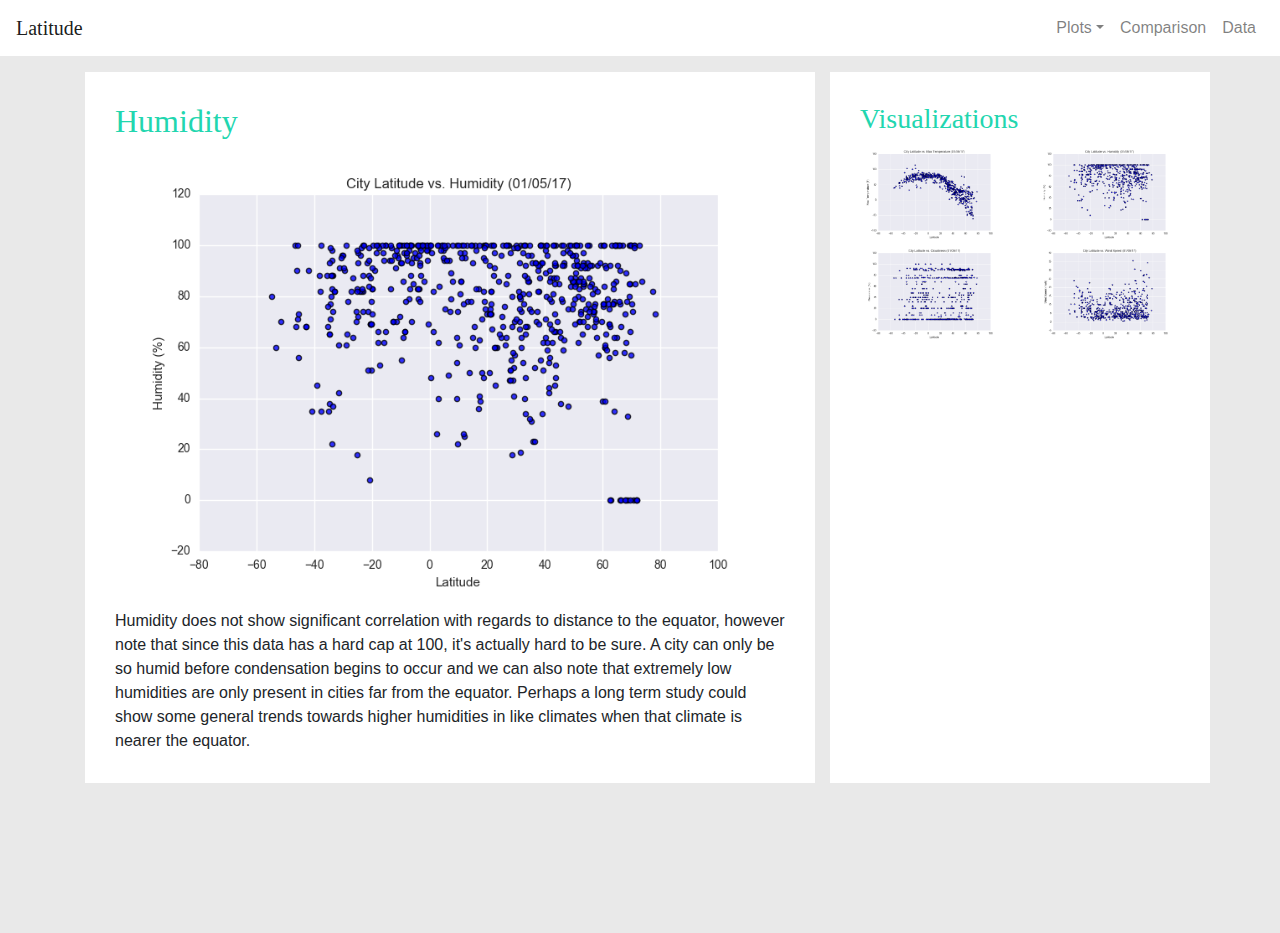
<file: humidity.html>
<!DOCTYPE html>
<html lang="en">
<head>
    <meta charset="UTF-8">
    <meta http-equiv="X-UA-Compatible" content="IE=edge">
    <meta name="viewport" content="width=device-width, initial-scale=1.0">
    <title>Humidity</title>
    <link rel="stylesheet"
    href="https://stackpath.bootstrapcdn.com/bootstrap/4.3.1/css/bootstrap.min.css"
    integrity="sha384-ggOyR0iXCbMQv3Xipma34MD+dH/1fQ784/j6cY/iJTQUOhcWr7x9JvoRxT2MZw1T"
    crossorigin="anonymous">
    <link rel="stylesheet" type="text/css" href="css/style.css">
</head>
<body>
    <div class="navigation">
        <nav class="navbar navbar-expand-md navbar-light" style="background-color: white" id="navigationlist">
            <a class="navbar-brand upper-left-label" href="index.html">Latitude</a>
            <!-- Collect the nav links, forms, and other content for toggling -->
            <div class="collapse navbar-collapse" id="navbarNavDropdown">
                <ul class="navbar-nav ml-auto">
                    <li class="nav-item dropdown">
                        <a href="#" class="nav-link dropdown-toggle" data-toggle="dropdown" id="navbarDropdownMenuLink"
                            role="button" aria-haspopup="true" aria-expanded="false">Plots</a>
                        <div class="dropdown-menu" aria-labelledby="navbarDropdownMenuLink">
                            <a class="dropdown-item" href="temperature.html">Max Temp</a>
                            <a class="dropdown-item" href="humidity.html">Humidity</a>
                            <a class="dropdown-item" href="cloudiness.html">Cloudiness</a>
                            <a class="dropdown-item" href="windspeed.html">Wind Speed</a>
                        </div>
                    </li>
                    <li class="nav-item">
                        <a class="nav-link" href="comparisons.html">Comparison</a>
                    </li>
                    <li class="nav-item">
                        <a class="nav-link" href="data.html">Data</a>
                    </li>
                </ul>
            </div>
        </nav>
    </div>

    <div class="pos-f-t">
        <nav class="navbar navbar-light justify-content-between" style="background-color: #22d6af" id="smallScreenNav">
            <a href="index.html">
                <h2 class="nav-header">Latitude</h2>
            </a>
            <button class="navbar-toggler" type="button" data-toggle="collapse"
                data-target="#navbarToggleExternalContent" aria-controls="navbarToggleExternalContent"
                aria-expanded="false" aria-label="Toggle navigation">
                <span class="navbar-toggler-icon"></span>
            </button>
        </nav>
        <div class="collapse" id="navbarToggleExternalContent">
            <nav class="navbar bg-light">
                <ul class="navbar-nav custom-nav-ul">
                    <li class="nav-item dropdown custom-nav-li">
                        <a class="nav-link dropdown-toggle custom-nav-a" href="#" id="navbarDropdownMenuLink" data-toggle="dropdown"
                            aria-haspopup="true" aria-expanded="false">
                            Plots
                        </a>
                        <div class="dropdown-menu" aria-labelledby="navbarDropdownMenuLink">
                            <a class="dropdown-item custom-nav-a" href="temperature.html">Max Temperature</a>
                            <a class="dropdown-item custom-nav-a" href="humidity.html">Humidity</a>
                            <a class="dropdown-item custom-nav-a" href="cloudiness.html">Cloudiness</a>
                            <a class="dropdown-item custom-nav-a" href="windspeed.html">Wind Speed</a>
                        </div>
                    </li>
                    <li class="nav-item custom-nav-li">
                        <a class="nav-link custom-nav-a" href="comparisons.html">Comparisons</a>
                    </li>
                    <li class="nav-item custom-nav-li">
                        <a class="nav-link custom-nav-a" href="data.html">Data</a>
                    </li>
                </ul>

            </nav>
        </div>
    </div>
    
    <div class="container">
        <section class="row">
            <div class="col-md-8">
                <article class="fill">
                    <h2 class="custom-header">Humidity</h2>
                    <img src="visualizations/Fig2.png" class="img-fluid">
                    Humidity does not show significant correlation with regards to distance to the equator,
                    however note that since this data has a hard cap at 100, it's actually hard to be sure.
                    A city can only be so humid before condensation begins to occur and we can also note that
                    extremely low humidities are only present in cities far from the equator. Perhaps a long term
                    study could show some general trends towards higher humidities in like climates when that climate
                    is nearer the equator.

                </article>
            </div>
            <div class="col-md-4 fill">
                <h3 class="custom-header">Visualizations</h3>
                <div class="row">
                    <div class="col-lg-6">
                        <a href="temperature.html">
                            <img src="visualizations/Fig1.png" class="img-fluid" alt="Responsive image">
                        </a>
                    </div>
                    <div class="col-lg-6">
                        <a href="humidity.html">
                            <img src="visualizations/Fig2.png" class="img-fluid" alt="Responsive image">
                        </a>
                    </div>
                </div>
                <div class="row">
                    <div class="col-lg-6">
                        <a href="cloudiness.html">
                            <img src="visualizations/Fig3.png" class="img-fluid" alt="Responsive image">
                        </a>
                    </div>
                    <div class="col-lg-6">
                        <a href="windspeed.html">
                            <img src="visualizations/Fig4.png" class="img-fluid" alt="Responsive image">
                        </a>
                    </div>
                </div>
            </div>
    </div>

    <script src="https://code.jquery.com/jquery-3.3.1.slim.min.js" integrity="sha384-q8i/X+965DzO0rT7abK41JStQIAqVgRVzpbzo5smXKp4YfRvH+8abtTE1Pi6jizo" crossorigin="anonymous"></script>
    <script src="https://cdnjs.cloudflare.com/ajax/libs/popper.js/1.14.7/umd/popper.min.js" integrity="sha384-UO2eT0CpHqdSJQ6hJty5KVphtPhzWj9WO1clHTMGa3JDZwrnQq4sF86dIHNDz0W1" crossorigin="anonymous"></script>
    <script src="https://stackpath.bootstrapcdn.com/bootstrap/4.3.1/js/bootstrap.min.js" integrity="sha384-JjSmVgyd0p3pXB1rRibZUAYoIIy6OrQ6VrjIEaFf/nJGzIxFDsf4x0xIM+B07jRM" crossorigin="anonymous"></script>
</body>
</html>
</file>
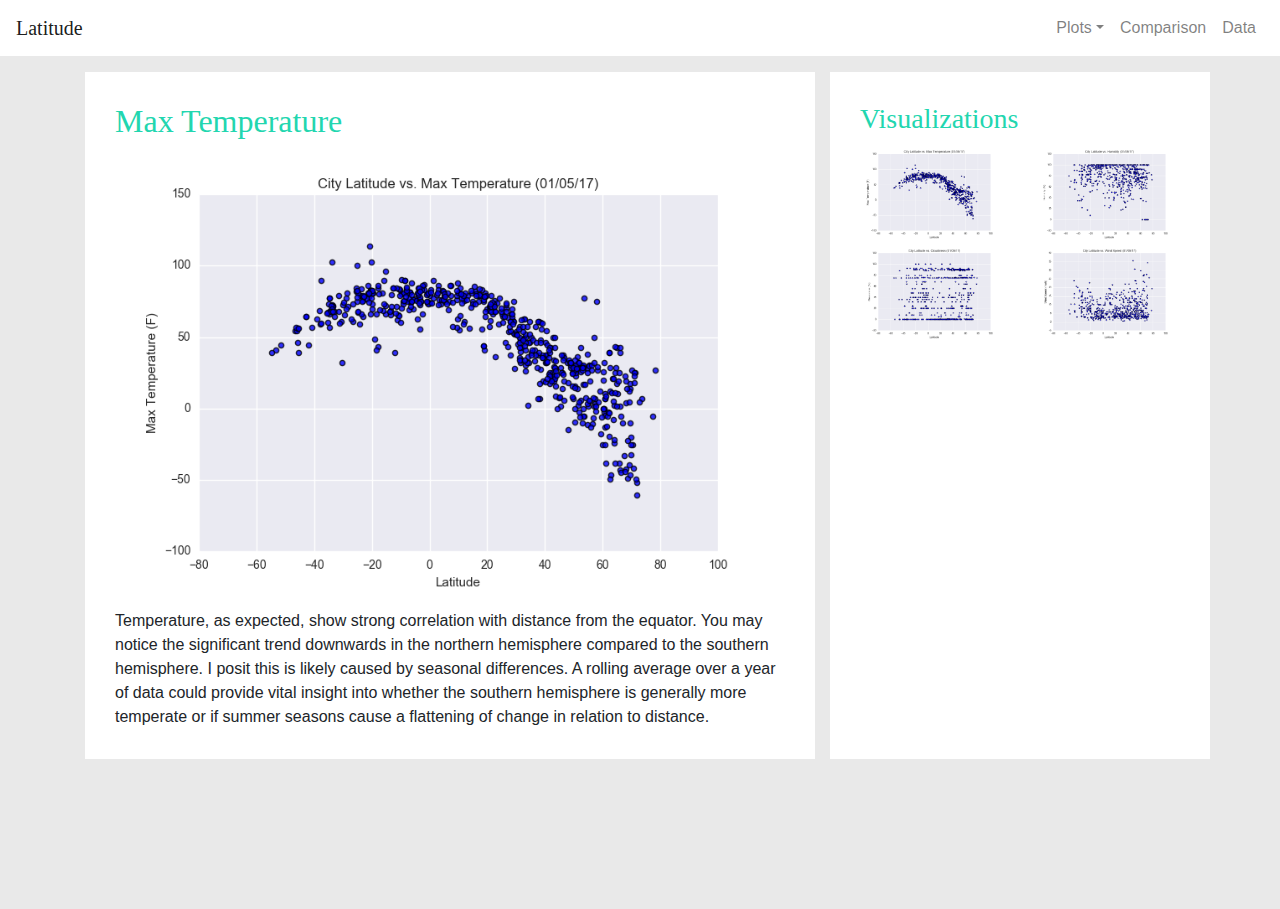
<file: temperature.html>
<!DOCTYPE html>
<html lang="en">
<head>
    <meta charset="UTF-8">
    <meta http-equiv="X-UA-Compatible" content="IE=edge">
    <meta name="viewport" content="width=device-width, initial-scale=1.0">
    <title>Max Temperature</title>
    <link rel="stylesheet"
    href="https://stackpath.bootstrapcdn.com/bootstrap/4.3.1/css/bootstrap.min.css"
    integrity="sha384-ggOyR0iXCbMQv3Xipma34MD+dH/1fQ784/j6cY/iJTQUOhcWr7x9JvoRxT2MZw1T"
    crossorigin="anonymous">
    <link rel="stylesheet" type="text/css" href="css/style.css">
</head>
<body>
    <div class="navigation">
        <nav class="navbar navbar-expand-md navbar-light" style="background-color: white" id="navigationlist">
            <a class="navbar-brand upper-left-label" href="index.html">Latitude</a>
            <!-- Collect the nav links, forms, and other content for toggling -->
            <div class="collapse navbar-collapse" id="navbarNavDropdown">
                <ul class="navbar-nav ml-auto">
                    <li class="nav-item dropdown">
                        <a href="#" class="nav-link dropdown-toggle" data-toggle="dropdown" id="navbarDropdownMenuLink"
                            role="button" aria-haspopup="true" aria-expanded="false">Plots</a>
                        <div class="dropdown-menu" aria-labelledby="navbarDropdownMenuLink">
                            <a class="dropdown-item" href="temperature.html">Max Temp</a>
                            <a class="dropdown-item" href="humidity.html">Humidity</a>
                            <a class="dropdown-item" href="cloudiness.html">Cloudiness</a>
                            <a class="dropdown-item" href="windspeed.html">Wind Speed</a>
                        </div>
                    </li>
                    <li class="nav-item">
                        <a class="nav-link" href="comparisons.html">Comparison</a>
                    </li>
                    <li class="nav-item">
                        <a class="nav-link" href="data.html">Data</a>
                    </li>
                </ul>
            </div>
        </nav>
    </div>

    <div class="pos-f-t">
        <nav class="navbar navbar-light justify-content-between" style="background-color: #22d6af" id="smallScreenNav">
            <a href="index.html">
                <h2 class="nav-header">Latitude</h2>
            </a>
            <button class="navbar-toggler" type="button" data-toggle="collapse"
                data-target="#navbarToggleExternalContent" aria-controls="navbarToggleExternalContent"
                aria-expanded="false" aria-label="Toggle navigation">
                <span class="navbar-toggler-icon"></span>
            </button>
        </nav>
        <div class="collapse" id="navbarToggleExternalContent">
            <nav class="navbar bg-light">
                <ul class="navbar-nav custom-nav-ul">
                    <li class="nav-item dropdown custom-nav-li">
                        <a class="nav-link dropdown-toggle custom-nav-a" href="#" id="navbarDropdownMenuLink" data-toggle="dropdown"
                            aria-haspopup="true" aria-expanded="false">
                            Plots
                        </a>
                        <div class="dropdown-menu" aria-labelledby="navbarDropdownMenuLink">
                            <a class="dropdown-item custom-nav-a" href="temperature.html">Max Temperature</a>
                            <a class="dropdown-item custom-nav-a" href="humidity.html">Humidity</a>
                            <a class="dropdown-item custom-nav-a" href="cloudiness.html">Cloudiness</a>
                            <a class="dropdown-item custom-nav-a" href="windspeed.html">Wind Speed</a>
                        </div>
                    </li>
                    <li class="nav-item custom-nav-li">
                        <a class="nav-link custom-nav-a" href="comparisons.html">Comparisons</a>
                    </li>
                    <li class="nav-item custom-nav-li">
                        <a class="nav-link custom-nav-a" href="data.html">Data</a>
                    </li>
                </ul>
            </nav>
        </div>
    </div>
    
    <div class="container">
        <section class="row">
            <div class="col-md-8">
                <article class="fill">
                    <h2 class="custom-header">Max Temperature</h2>
                    <img src="visualizations/Fig1.png" class="img-fluid">
                    Temperature, as expected, show strong correlation with distance from the equator.
                    You may notice the significant trend downwards in the northern hemisphere compared to the
                    southern hemisphere. I posit this is likely caused by seasonal differences. A rolling average
                    over a year of data could provide vital insight into whether the southern hemisphere is generally
                    more temperate or if summer seasons cause a flattening of change in relation to distance.
                </article>
            </div>
            <div class="col-md-4 fill">
                <h3 class="custom-header">Visualizations</h3>
                <div class="row">
                    <div class="col-lg-6">
                        <a href="temperature.html">
                            <img src="visualizations/Fig1.png" class="img-fluid" alt="Responsive image">
                        </a>
                    </div>
                    <div class="col-lg-6">
                        <a href="humidity.html">
                            <img src="visualizations/Fig2.png" class="img-fluid" alt="Responsive image">
                        </a>
                    </div>
                </div>
                <div class="row">
                    <div class="col-lg-6">
                        <a href="cloudiness.html">
                            <img src="visualizations/Fig3.png" class="img-fluid" alt="Responsive image">
                        </a>
                    </div>
                    <div class="col-lg-6">
                        <a href="windspeed.html">
                            <img src="visualizations/Fig4.png" class="img-fluid" alt="Responsive image">
                        </a>
                    </div>
                </div>
            </div>
    </div>

    <script src="https://code.jquery.com/jquery-3.3.1.slim.min.js" integrity="sha384-q8i/X+965DzO0rT7abK41JStQIAqVgRVzpbzo5smXKp4YfRvH+8abtTE1Pi6jizo" crossorigin="anonymous"></script>
    <script src="https://cdnjs.cloudflare.com/ajax/libs/popper.js/1.14.7/umd/popper.min.js" integrity="sha384-UO2eT0CpHqdSJQ6hJty5KVphtPhzWj9WO1clHTMGa3JDZwrnQq4sF86dIHNDz0W1" crossorigin="anonymous"></script>
    <script src="https://stackpath.bootstrapcdn.com/bootstrap/4.3.1/js/bootstrap.min.js" integrity="sha384-JjSmVgyd0p3pXB1rRibZUAYoIIy6OrQ6VrjIEaFf/nJGzIxFDsf4x0xIM+B07jRM" crossorigin="anonymous"></script>
</body>
</html>
</file>
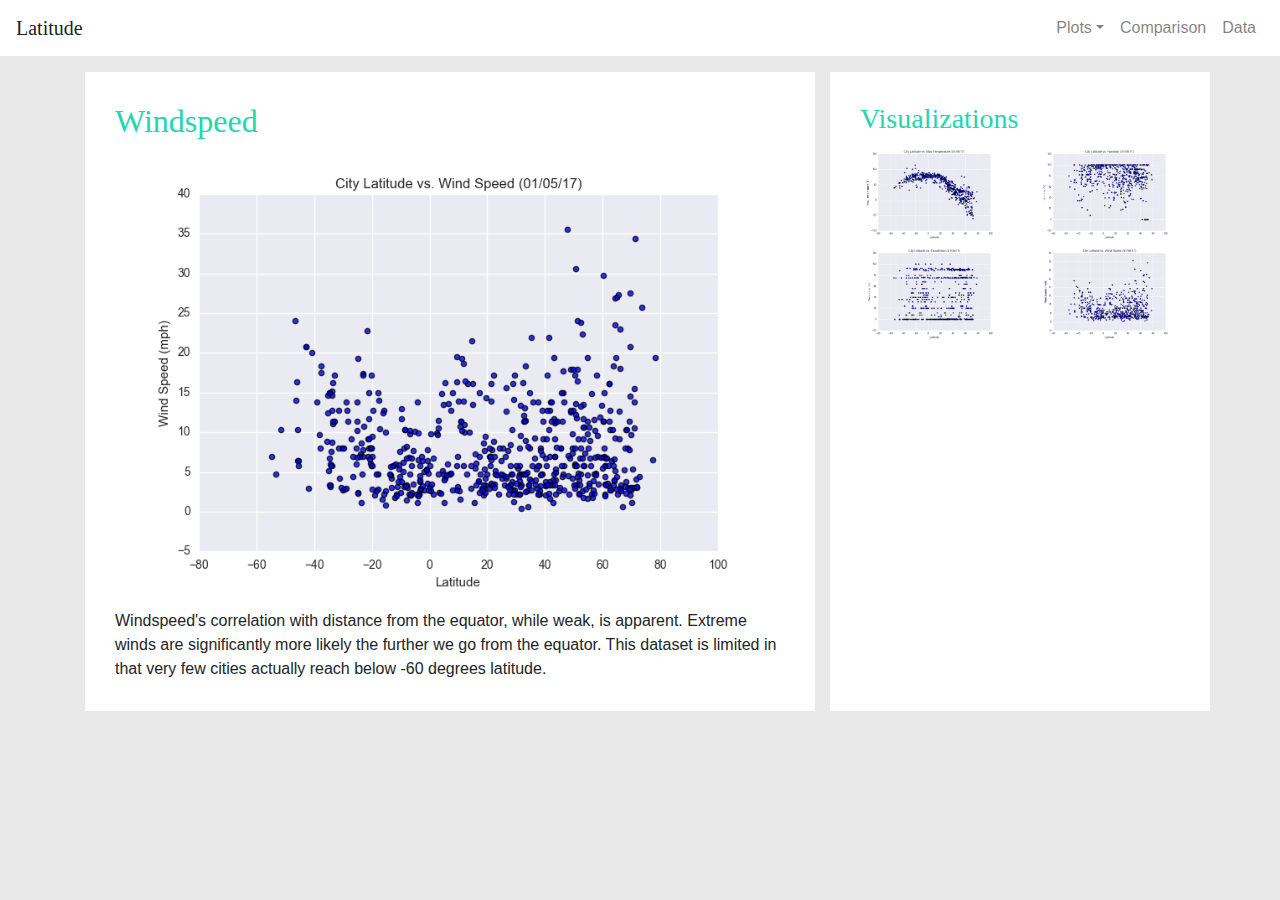
<file: windspeed.html>
<!DOCTYPE html>
<html lang="en">
<head>
    <meta charset="UTF-8">
    <meta http-equiv="X-UA-Compatible" content="IE=edge">
    <meta name="viewport" content="width=device-width, initial-scale=1.0">
    <title>Windspeed</title>
    <link rel="stylesheet"
    href="https://stackpath.bootstrapcdn.com/bootstrap/4.3.1/css/bootstrap.min.css"
    integrity="sha384-ggOyR0iXCbMQv3Xipma34MD+dH/1fQ784/j6cY/iJTQUOhcWr7x9JvoRxT2MZw1T"
    crossorigin="anonymous">
    <link rel="stylesheet" type="text/css" href="css/style.css">
</head>
<body>
    <div class="navigation">
        <nav class="navbar navbar-expand-md navbar-light" style="background-color: white" id="navigationlist">
            <a class="navbar-brand upper-left-label" href="index.html">Latitude</a>
            <!-- Collect the nav links, forms, and other content for toggling -->
            <div class="collapse navbar-collapse" id="navbarNavDropdown">
                <ul class="navbar-nav ml-auto">
                    <li class="nav-item dropdown">
                        <a href="#" class="nav-link dropdown-toggle" data-toggle="dropdown" id="navbarDropdownMenuLink"
                            role="button" aria-haspopup="true" aria-expanded="false">Plots</a>
                        <div class="dropdown-menu" aria-labelledby="navbarDropdownMenuLink">
                            <a class="dropdown-item" href="temperature.html">Max Temp</a>
                            <a class="dropdown-item" href="humidity.html">Humidity</a>
                            <a class="dropdown-item" href="cloudiness.html">Cloudiness</a>
                            <a class="dropdown-item" href="windspeed.html">Wind Speed</a>
                        </div>
                    </li>
                    <li class="nav-item">
                        <a class="nav-link" href="comparisons.html">Comparison</a>
                    </li>
                    <li class="nav-item">
                        <a class="nav-link" href="data.html">Data</a>
                    </li>
                </ul>
            </div>
        </nav>
    </div>

    <div class="pos-f-t">
        <nav class="navbar navbar-light justify-content-between" style="background-color: #22d6af" id="smallScreenNav">
            <a href="index.html">
                <h2 class="nav-header">Latitude</h2>
            </a>
            <button class="navbar-toggler" type="button" data-toggle="collapse"
                data-target="#navbarToggleExternalContent" aria-controls="navbarToggleExternalContent"
                aria-expanded="false" aria-label="Toggle navigation">
                <span class="navbar-toggler-icon"></span>
            </button>
        </nav>
        <div class="collapse" id="navbarToggleExternalContent">
            <nav class="navbar bg-light">
                <ul class="navbar-nav custom-nav-ul">
                    <li class="nav-item dropdown custom-nav-li">
                        <a class="nav-link dropdown-toggle custom-nav-a" href="#" id="navbarDropdownMenuLink" data-toggle="dropdown"
                            aria-haspopup="true" aria-expanded="false">
                            Plots
                        </a>
                        <div class="dropdown-menu" aria-labelledby="navbarDropdownMenuLink">
                            <a class="dropdown-item custom-nav-a" href="temperature.html">Max Temperature</a>
                            <a class="dropdown-item custom-nav-a" href="humidity.html">Humidity</a>
                            <a class="dropdown-item custom-nav-a" href="cloudiness.html">Cloudiness</a>
                            <a class="dropdown-item custom-nav-a" href="windspeed.html">Wind Speed</a>
                        </div>
                    </li>
                    <li class="nav-item custom-nav-li">
                        <a class="nav-link custom-nav-a" href="comparisons.html">Comparisons</a>
                    </li>
                    <li class="nav-item custom-nav-li">
                        <a class="nav-link custom-nav-a" href="data.html">Data</a>
                    </li>
                </ul>

            </nav>
        </div>
    </div>
    <div class="container">
        <section class="row">
            <div class="col-md-8">
                <article class="fill">
                    <h2 class="custom-header">Windspeed</h2>
                    <img src="visualizations/Fig4.png" class="img-fluid">
                    Windspeed's correlation with distance from the equator, while weak, is apparent. Extreme winds are significantly more likely the further
                    we go from the equator. This dataset is limited in that very few cities actually reach below -60 degrees
                    latitude. 
                </article>
            </div>
            <div class="col-md-4 fill">
                <h3 class="custom-header">Visualizations</h3>
                <div class="row">
                    <div class="col-lg-6">
                        <a href="temperature.html">
                            <img src="visualizations/Fig1.png" class="img-fluid" alt="Responsive image">
                        </a>
                    </div>
                    <div class="col-lg-6">
                        <a href="humidity.html">
                            <img src="visualizations/Fig2.png" class="img-fluid" alt="Responsive image">
                        </a>
                    </div>
                </div>
                <div class="row">
                    <div class="col-lg-6">
                        <a href="cloudiness.html">
                            <img src="visualizations/Fig3.png" class="img-fluid" alt="Responsive image">
                        </a>
                    </div>
                    <div class="col-lg-6">
                        <a href="windspeed.html">
                            <img src="visualizations/Fig4.png" class="img-fluid" alt="Responsive image">
                        </a>
                    </div>
                </div>
            </div>
    </div>
    <script src="https://code.jquery.com/jquery-3.3.1.slim.min.js" integrity="sha384-q8i/X+965DzO0rT7abK41JStQIAqVgRVzpbzo5smXKp4YfRvH+8abtTE1Pi6jizo" crossorigin="anonymous"></script>
    <script src="https://cdnjs.cloudflare.com/ajax/libs/popper.js/1.14.7/umd/popper.min.js" integrity="sha384-UO2eT0CpHqdSJQ6hJty5KVphtPhzWj9WO1clHTMGa3JDZwrnQq4sF86dIHNDz0W1" crossorigin="anonymous"></script>
    <script src="https://stackpath.bootstrapcdn.com/bootstrap/4.3.1/js/bootstrap.min.js" integrity="sha384-JjSmVgyd0p3pXB1rRibZUAYoIIy6OrQ6VrjIEaFf/nJGzIxFDsf4x0xIM+B07jRM" crossorigin="anonymous"></script>
</body>
</html>
</file>
<file: css/style.css>
body {
    margin-bottom: 150px;
    font-family:  Helvetica;
    background-color: #e9e9e9;
}


.custom-image {
    float: left;
    width: 250px;
    height: 250px;
}

.custom-header {
    color:#22d6af;
    font-family:Georgia, 'Times New Roman', Times, serif

}

.nav-header {
    color:white;
    font-family:Georgia, 'Times New Roman', Times, serif

}

.comparison {
    text-align: center;
}


.fill {
    padding: 30px;
    background-color: #fff;
  }

.custom-nav-ul {
    list-style-type: none;
    margin: 0;
    padding: 0;
    width: 200px;
}
  
.custom-nav-li {
    display: block;
    color: #000;
    padding: 8px 16px;
    text-decoration: none;
}
  
.custom-nav-a {
    font-family: Arial, Helvetica, sans-serif;
    text-align: center;
    color: #555;
}

.custom-nav-a:hover {
    background-color: #555;
    color: white;
}

.upper-left-label {
    font-family:Georgia, 'Times New Roman', Times, serif;
    color:white;
}

@media (min-width: 768px) {
    #smallScreenNav {
        visibility:hidden;
        height:0px;
    }
    #navigationlist{
        visibility:visible;
    }
    
    .small-hr {
        visibility:hidden
    }
}

@media (max-width: 767px) {
    body {
        background-color: #fff;
    }
    #navigationlist{
        height:0px;
        visibility:hidden;
    }
    
    #smallScreenNav {
        visibility:visible
    }
    .small-hr {
        visibility:visible
    }
}
</file>
